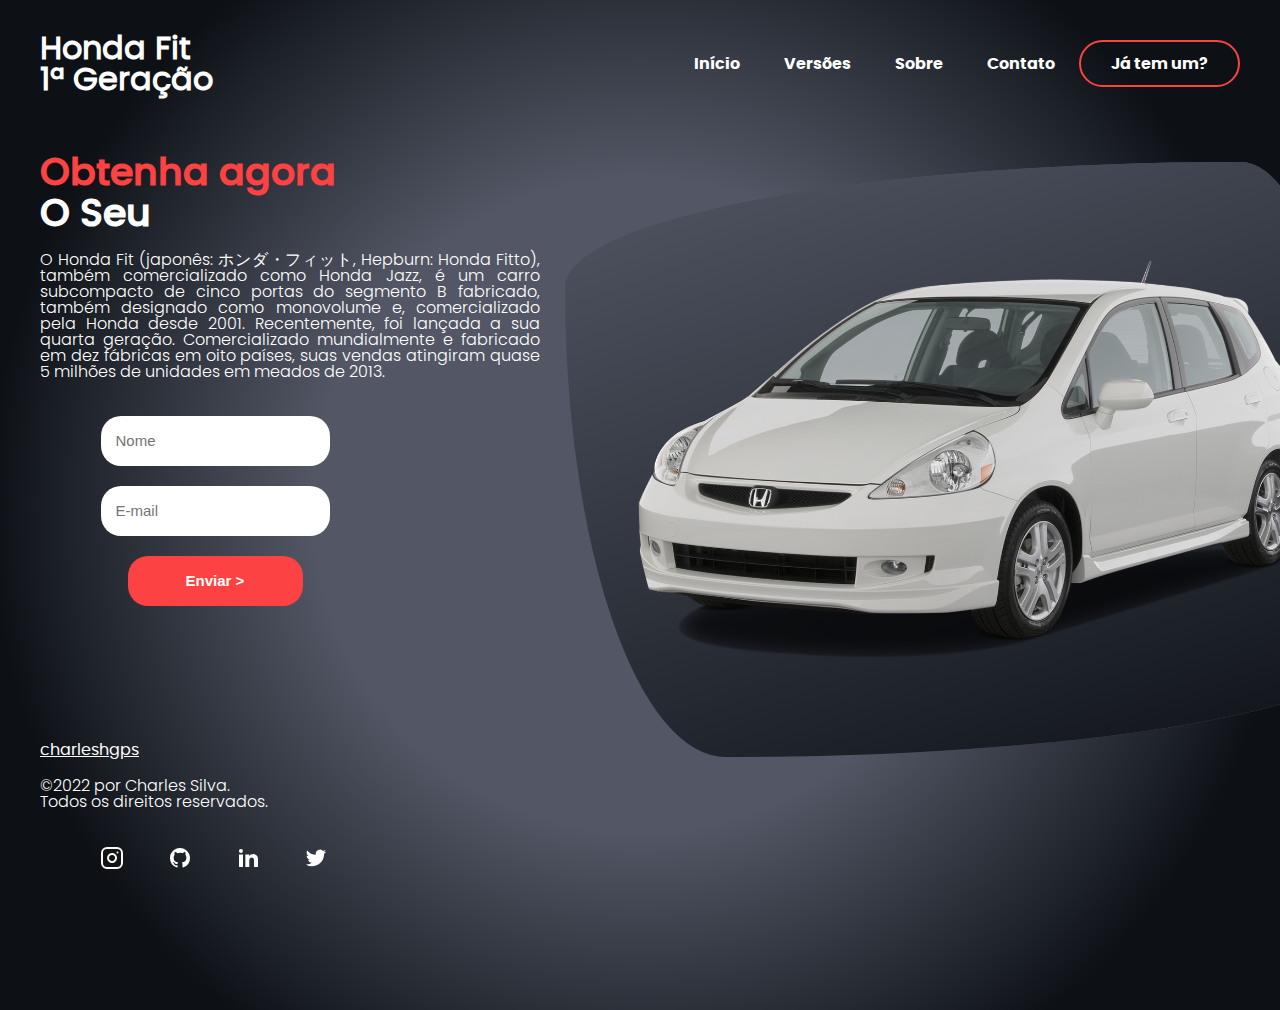
<file: index.html>
<!DOCTYPE html>
<html lang="en">

<head>
    <meta charset="UTF-8">
    <meta http-equiv="X-UA-Compatible" content="IE=edge">
    <meta name="viewport" content="width=device-width, initial-scale=1.0">
    <link rel="icon" href="./components/images/logo-honda-vermelho.png">
    <link rel="stylesheet" href="/styles/style.css">
    <link rel="stylesheet" href="/styles/fonts.css">
    <link rel="stylesheet" href="/styles/media.css">
    <title> Landing Page || Honda Fit</title>
</head>

<body>
    <header>
        <div id="title">
            <h1>Honda Fit</h1>
            <h1>1ª Geração</h1>
        </div>
        <ul>
            <a href="/index.html"><li>Início</li></a>
            <a href="/components/html/versoes.html"><li>Versões</li></a>
            <a href="/components/html/sobre.html"><li>Sobre</li></a>
            <a href="/components/html/contato.html"><li>Contato</li></a>
            <a href="https://www.olx.com.br/brasil?q=Honda%20Fit%201%C2%AA%20Gera%C3%A7%C3%A3o" target="_blank" id="buy"><li>Já tem um?</li></a>
        </ul>
    </header>
    <main>
        <aside>
            <h2><span> Obtenha agora </span></h2>
            <h2>O Seu</h2>
            <p align="justify">O Honda Fit (japonês: ホンダ・フィット, Hepburn: Honda Fitto), também comercializado como Honda Jazz, é um carro subcompacto de cinco portas do segmento B fabricado, também designado como monovolume e, comercializado pela Honda desde 2001. Recentemente, foi lançada a sua quarta geração. Comercializado mundialmente e fabricado em dez fábricas em oito países, suas vendas atingiram quase 5 milhões de unidades em meados de 2013.</p>
            <form>
                <input type="text" placeholder="Nome">
                <input type="email" placeholder="E-mail">
                <input type="submit" value="Enviar >">
            </form>
        </aside>
        <article>
            <img src="./components/images/honda-fit-branco-2007.png" alt="honda-fit-branco-2007">
        </article>
    </main>
</body>
<footer>
    <div class="wrapper">
      <div class="col-a">
        <a class="logo" href="#home"> charleshgps </a>

        <p>
          ©2022 por Charles Silva. <br />
          Todos os direitos reservados.
        </p>
      </div>

      <div class="col-b">
        <ul class="social-links">
          <li>
            <a href="https://www.instagram.com/charles_hgps/" title="Instagram" target="_blank"><svg width="24"
                height="24" viewBox="0 0 24 24" fill="none" xmlns="http://www.w3.org/2000/svg">
                <path
                  d="M17 1.99997H7C4.23858 1.99997 2 4.23855 2 6.99997V17C2 19.7614 4.23858 22 7 22H17C19.7614 22 22 19.7614 22 17V6.99997C22 4.23855 19.7614 1.99997 17 1.99997Z"
                  stroke="#FFFAF1" stroke-width="2" stroke-linecap="round" stroke-linejoin="round" />
                <path
                  d="M15.9997 11.3701C16.1231 12.2023 15.981 13.0523 15.5935 13.7991C15.206 14.5459 14.5929 15.1515 13.8413 15.5297C13.0898 15.908 12.2382 16.0397 11.4075 15.906C10.5768 15.7723 9.80947 15.3801 9.21455 14.7852C8.61962 14.1903 8.22744 13.4229 8.09377 12.5923C7.96011 11.7616 8.09177 10.91 8.47003 10.1584C8.84829 9.40691 9.45389 8.7938 10.2007 8.4063C10.9475 8.0188 11.7975 7.87665 12.6297 8.00006C13.4786 8.12594 14.2646 8.52152 14.8714 9.12836C15.4782 9.73521 15.8738 10.5211 15.9997 11.3701Z"
                  stroke="#FFFAF1" stroke-width="2" stroke-linecap="round" stroke-linejoin="round" />
                <path d="M17.5 6.49997H17.51" stroke="#FFFAF1" stroke-width="2" stroke-linecap="round"
                  stroke-linejoin="round" />
              </svg>
            </a>
          </li>
          <li>
            <a href="https://github.com/charleshgps" title="Github" target="_blank"><svg
                xmlns="http://www.w3.org/2000/svg" viewBox="0 0 24 24" width="24" height="24">
                <path fill="none" d="M0 0h24v24H0z" />
                <path
                  d="M12 2C6.475 2 2 6.475 2 12a9.994 9.994 0 0 0 6.838 9.488c.5.087.687-.213.687-.476 0-.237-.013-1.024-.013-1.862-2.512.463-3.162-.612-3.362-1.175-.113-.288-.6-1.175-1.025-1.413-.35-.187-.85-.65-.013-.662.788-.013 1.35.725 1.538 1.025.9 1.512 2.338 1.087 2.912.825.088-.65.35-1.087.638-1.337-2.225-.25-4.55-1.113-4.55-4.938 0-1.088.387-1.987 1.025-2.688-.1-.25-.45-1.275.1-2.65 0 0 .837-.262 2.75 1.026a9.28 9.28 0 0 1 2.5-.338c.85 0 1.7.112 2.5.337 1.912-1.3 2.75-1.024 2.75-1.024.55 1.375.2 2.4.1 2.65.637.7 1.025 1.587 1.025 2.687 0 3.838-2.337 4.688-4.562 4.938.362.312.675.912.675 1.85 0 1.337-.013 2.412-.013 2.75 0 .262.188.574.688.474A10.016 10.016 0 0 0 22 12c0-5.525-4.475-10-10-10z"
                  fill="rgba(255,255,255,1)" />
              </svg>
            </a>
          </li>
          <li>
            <a href="https://www.linkedin.com/in/charles-humberto-garcia-de-paula-silva-1693a4b6/" title="LinkedIn"
              target="_blank"><svg xmlns="http://www.w3.org/2000/svg" viewBox="0 0 24 24" width="24" height="24">
                <path fill="none" d="M0 0h24v24H0z" />
                <path
                  d="M6.94 5a2 2 0 1 1-4-.002 2 2 0 0 1 4 .002zM7 8.48H3V21h4V8.48zm6.32 0H9.34V21h3.94v-6.57c0-3.66 4.77-4 4.77 0V21H22v-7.93c0-6.17-7.06-5.94-8.72-2.91l.04-1.68z"
                  fill="rgba(255,255,255,1)" />
              </svg>
            </a>
          </li>
          <li>
            <a href="https://twitter.com/Charles65589416" title="Twitter" target="_blank"><svg
                xmlns="http://www.w3.org/2000/svg" viewBox="0 0 24 24" width="24" height="24">
                <path fill="none" d="M0 0h24v24H0z" />
                <path
                  d="M22.162 5.656a8.384 8.384 0 0 1-2.402.658A4.196 4.196 0 0 0 21.6 4c-.82.488-1.719.83-2.656 1.015a4.182 4.182 0 0 0-7.126 3.814 11.874 11.874 0 0 1-8.62-4.37 4.168 4.168 0 0 0-.566 2.103c0 1.45.738 2.731 1.86 3.481a4.168 4.168 0 0 1-1.894-.523v.052a4.185 4.185 0 0 0 3.355 4.101 4.21 4.21 0 0 1-1.89.072A4.185 4.185 0 0 0 7.97 16.65a8.394 8.394 0 0 1-6.191 1.732 11.83 11.83 0 0 0 6.41 1.88c7.693 0 11.9-6.373 11.9-11.9 0-.18-.005-.362-.013-.54a8.496 8.496 0 0 0 2.087-2.165z"
                  fill="rgba(255,255,255,1)" />
              </svg>
            </a>
          </li>
        </ul>
      </div>
    </div>
  </footer>

</html>
</file>
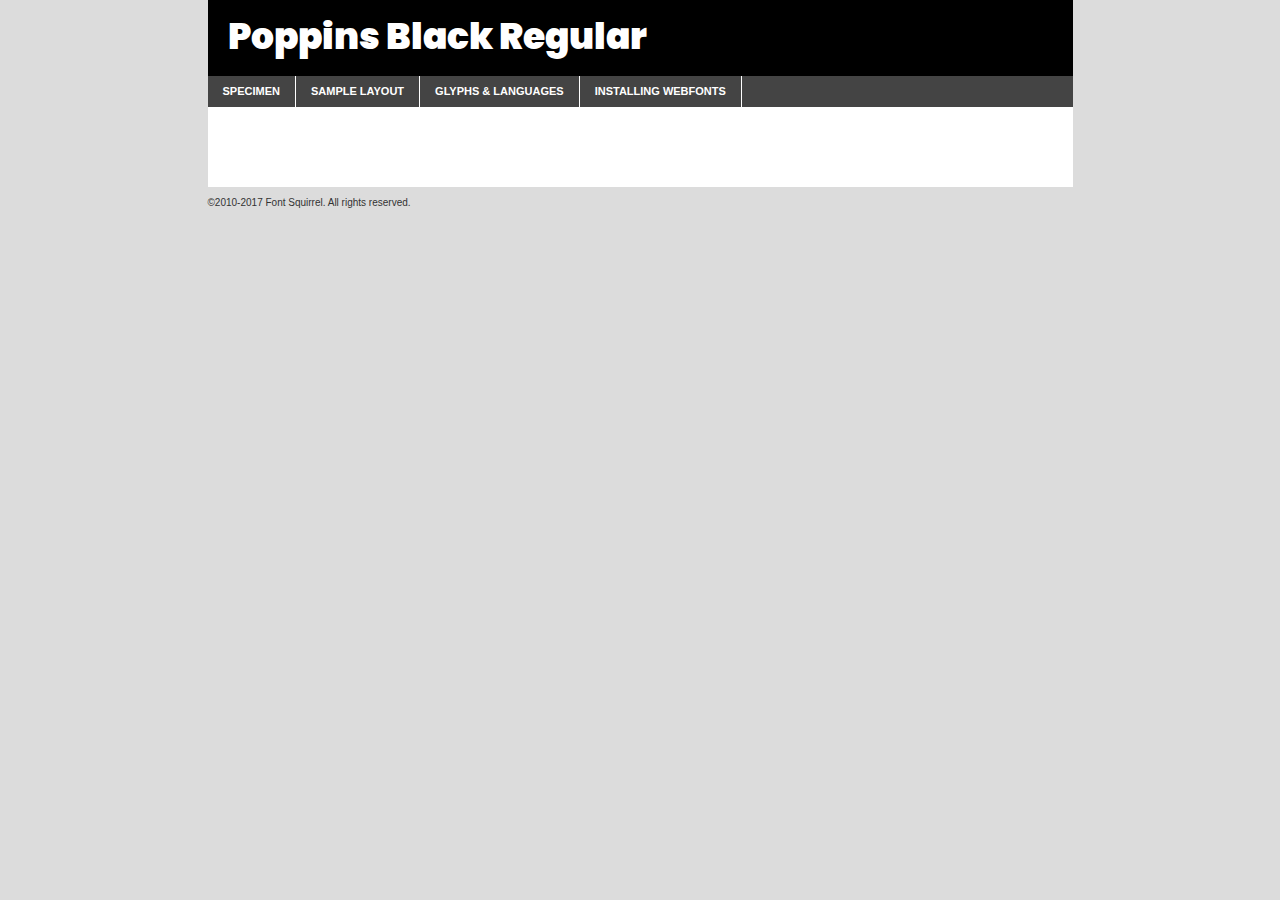
<file: components/fonts/poppins-black-demo.html>
<!DOCTYPE html PUBLIC "-//W3C//DTD XHTML 1.0 Transitional//EN"
	"http://www.w3.org/TR/xhtml1/DTD/xhtml1-transitional.dtd">

<html xmlns="http://www.w3.org/1999/xhtml" xml:lang="en" lang="en">
<head>
	<meta http-equiv="Content-Type" content="text/html; charset=utf-8" />
	<script src="http://ajax.googleapis.com/ajax/libs/jquery/1.7.2/jquery.min.js" type="text/javascript" charset="utf-8"></script>
	<script type="text/javascript">
	(function($){$.fn.easyTabs=function(option){var param=jQuery.extend({fadeSpeed:"fast",defaultContent:1,activeClass:'active'},option);$(this).each(function(){var thisId="#"+this.id;if(param.defaultContent==''){param.defaultContent=1;}
	if(typeof param.defaultContent=="number")
	{var defaultTab=$(thisId+" .tabs li:eq("+(param.defaultContent-1)+") a").attr('href').substr(1);}else{var defaultTab=param.defaultContent;}
	$(thisId+" .tabs li a").each(function(){var tabToHide=$(this).attr('href').substr(1);$("#"+tabToHide).addClass('easytabs-tab-content');});hideAll();changeContent(defaultTab);function hideAll(){$(thisId+" .easytabs-tab-content").hide();}
	function changeContent(tabId){hideAll();$(thisId+" .tabs li").removeClass(param.activeClass);$(thisId+" .tabs li a[href=#"+tabId+"]").closest('li').addClass(param.activeClass);if(param.fadeSpeed!="none")
	{$(thisId+" #"+tabId).fadeIn(param.fadeSpeed);}else{$(thisId+" #"+tabId).show();}}
	$(thisId+" .tabs li").click(function(){var tabId=$(this).find('a').attr('href').substr(1);changeContent(tabId);return false;});});}})(jQuery);
	</script>
	<link rel="stylesheet" href="specimen_files/specimen_stylesheet.css" type="text/css" charset="utf-8" />
	<link rel="stylesheet" href="stylesheet.css" type="text/css" charset="utf-8" />

	<style type="text/css">
					body{
				font-family: 'poppinsblack';
							}
		</style>

	<title>Poppins Black Regular Specimen</title>
	
	
	<script type="text/javascript" charset="utf-8">
		$(document).ready(function() {
			$('#container').easyTabs({defaultContent:1});
		});
	</script>
</head>

<body>
<div id="container">
	<div id="header">
		Poppins Black Regular	</div>
	<ul class="tabs">
		<li><a href="#specimen">Specimen</a></li>
		<li><a href="#layout">Sample Layout</a></li>
				<li><a href="#glyphs">Glyphs &amp; Languages</a></li>
		<li><a href="#installing">Installing Webfonts</a></li>
		
	</ul>
	
	<div id="main_content">

		
			<div id="specimen">
		
				<div class="section">
					<div class="grid12 firstcol">
						<div class="huge">AaBb</div>
					</div>
				</div>
		
				<div class="section">
					<div class="glyph_range">A&#x200B;B&#x200b;C&#x200b;D&#x200b;E&#x200b;F&#x200b;G&#x200b;H&#x200b;I&#x200b;J&#x200b;K&#x200b;L&#x200b;M&#x200b;N&#x200b;O&#x200b;P&#x200b;Q&#x200b;R&#x200b;S&#x200b;T&#x200b;U&#x200b;V&#x200b;W&#x200b;X&#x200b;Y&#x200b;Z&#x200b;a&#x200b;b&#x200b;c&#x200b;d&#x200b;e&#x200b;f&#x200b;g&#x200b;h&#x200b;i&#x200b;j&#x200b;k&#x200b;l&#x200b;m&#x200b;n&#x200b;o&#x200b;p&#x200b;q&#x200b;r&#x200b;s&#x200b;t&#x200b;u&#x200b;v&#x200b;w&#x200b;x&#x200b;y&#x200b;z&#x200b;1&#x200b;2&#x200b;3&#x200b;4&#x200b;5&#x200b;6&#x200b;7&#x200b;8&#x200b;9&#x200b;0&#x200b;&amp;&#x200b;.&#x200b;,&#x200b;?&#x200b;!&#x200b;&#64;&#x200b;(&#x200b;)&#x200b;#&#x200b;$&#x200b;%&#x200b;*&#x200b;+&#x200b;-&#x200b;=&#x200b;:&#x200b;;</div>
				</div>
				<div class="section">
					<div class="grid12 firstcol">
						<table class="sample_table">
							<tr><td>10</td><td class="size10">abcdefghijklmnopqrstuvwxyzABCDEFGHIJKLMNOPQRSTUVWXYZ0123456789abcdefghijklmnopqrstuvwxyzABCDEFGHIJKLMNOPQRSTUVWXYZ0123456789abcdefghijklmnopqrstuvwxyzABCDEFGHIJKLMNOPQRSTUVWXYZ</td></tr>
							<tr><td>11</td><td class="size11">abcdefghijklmnopqrstuvwxyzABCDEFGHIJKLMNOPQRSTUVWXYZ0123456789abcdefghijklmnopqrstuvwxyzABCDEFGHIJKLMNOPQRSTUVWXYZ0123456789abcdefghijklmnopqrstuvwxyzABCDEFGHIJKLMNOPQRSTUVWXYZ</td></tr>
							<tr><td>12</td><td class="size12">abcdefghijklmnopqrstuvwxyzABCDEFGHIJKLMNOPQRSTUVWXYZ0123456789abcdefghijklmnopqrstuvwxyzABCDEFGHIJKLMNOPQRSTUVWXYZ0123456789abcdefghijklmnopqrstuvwxyzABCDEFGHIJKLMNOPQRSTUVWXYZ</td></tr>
							<tr><td>13</td><td class="size13">abcdefghijklmnopqrstuvwxyzABCDEFGHIJKLMNOPQRSTUVWXYZ0123456789abcdefghijklmnopqrstuvwxyzABCDEFGHIJKLMNOPQRSTUVWXYZ0123456789abcdefghijklmnopqrstuvwxyzABCDEFGHIJKLMNOPQRSTUVWXYZ</td></tr>
							<tr><td>14</td><td class="size14">abcdefghijklmnopqrstuvwxyzABCDEFGHIJKLMNOPQRSTUVWXYZ0123456789abcdefghijklmnopqrstuvwxyzABCDEFGHIJKLMNOPQRSTUVWXYZ0123456789abcdefghijklmnopqrstuvwxyzABCDEFGHIJKLMNOPQRSTUVWXYZ</td></tr>
							<tr><td>16</td><td class="size16">abcdefghijklmnopqrstuvwxyzABCDEFGHIJKLMNOPQRSTUVWXYZ0123456789abcdefghijklmnopqrstuvwxyzABCDEFGHIJKLMNOPQRSTUVWXYZ</td></tr>
							<tr><td>18</td><td class="size18">abcdefghijklmnopqrstuvwxyzABCDEFGHIJKLMNOPQRSTUVWXYZ0123456789abcdefghijklmnopqrstuvwxyzABCDEFGHIJKLMNOPQRSTUVWXYZ</td></tr>
							<tr><td>20</td><td class="size20">abcdefghijklmnopqrstuvwxyzABCDEFGHIJKLMNOPQRSTUVWXYZ0123456789abcdefghijklmnopqrstuvwxyzABCDEFGHIJKLMNOPQRSTUVWXYZ</td></tr>
							<tr><td>24</td><td class="size24">abcdefghijklmnopqrstuvwxyzABCDEFGHIJKLMNOPQRSTUVWXYZ0123456789abcdefghijklmnopqrstuvwxyzABCDEFGHIJKLMNOPQRSTUVWXYZ</td></tr>
							<tr><td>30</td><td class="size30">abcdefghijklmnopqrstuvwxyzABCDEFGHIJKLMNOPQRSTUVWXYZ0123456789abcdefghijklmnopqrstuvwxyzABCDEFGHIJKLMNOPQRSTUVWXYZ</td></tr>
							<tr><td>36</td><td class="size36">abcdefghijklmnopqrstuvwxyzABCDEFGHIJKLMNOPQRSTUVWXYZ0123456789abcdefghijklmnopqrstuvwxyzABCDEFGHIJKLMNOPQRSTUVWXYZ</td></tr>
							<tr><td>48</td><td class="size48">abcdefghijklmnopqrstuvwxyzABCDEFGHIJKLMNOPQRSTUVWXYZ0123456789abcdefghijklmnopqrstuvwxyzABCDEFGHIJKLMNOPQRSTUVWXYZ</td></tr>
							<tr><td>60</td><td class="size60">abcdefghijklmnopqrstuvwxyzABCDEFGHIJKLMNOPQRSTUVWXYZ0123456789abcdefghijklmnopqrstuvwxyzABCDEFGHIJKLMNOPQRSTUVWXYZ</td></tr>
							<tr><td>72</td><td class="size72">abcdefghijklmnopqrstuvwxyzABCDEFGHIJKLMNOPQRSTUVWXYZ0123456789abcdefghijklmnopqrstuvwxyzABCDEFGHIJKLMNOPQRSTUVWXYZ</td></tr>
							<tr><td>90</td><td class="size90">abcdefghijklmnopqrstuvwxyzABCDEFGHIJKLMNOPQRSTUVWXYZ0123456789abcdefghijklmnopqrstuvwxyzABCDEFGHIJKLMNOPQRSTUVWXYZ</td></tr>
						</table>
				
					</div>
			
				</div>
		
		
		
								<div class="section" id="bodycomparison">


										<div id="xheight">
				<div class="fontbody">&#x25FC;&#x25FC;&#x25FC;&#x25FC;&#x25FC;&#x25FC;&#x25FC;&#x25FC;&#x25FC;&#x25FC;&#x25FC;&#x25FC;&#x25FC;&#x25FC;&#x25FC;&#x25FC;&#x25FC;&#x25FC;&#x25FC;&#x25FC;&#x25FC;&#x25FC;&#x25FC;&#x25FC;&#x25FC;&#x25FC;&#x25FC;&#x25FC;&#x25FC;&#x25FC;&#x25FC;&#x25FC;&#x25FC;&#x25FC;&#x25FC;&#x25FC;&#x25FC;&#x25FC;&#x25FC;&#x25FC;&#x25FC;&#x25FC;&#x25FC;&#x25FC;&#x25FC;&#x25FC;&#x25FC;&#x25FC;&#x25FC;&#x25FC;&#x25FC;&#x25FC;&#x25FC;&#x25FC;&#x25FC;&#x25FC;&#x25FC;&#x25FC;&#x25FC;&#x25FC;&#x25FC;&#x25FC;&#x25FC;&#x25FC;&#x25FC;&#x25FC;&#x25FC;&#x25FC;&#x25FC;&#x25FC;&#x25FC;&#x25FC;&#x25FC;&#x25FC;&#x25FC;&#x25FC;&#x25FC;&#x25FC;&#x25FC;&#x25FC;&#x25FC;&#x25FC;&#x25FC;&#x25FC;&#x25FC;&#x25FC;&#x25FC;&#x25FC;&#x25FC;&#x25FC;&#x25FC;&#x25FC;&#x25FC;&#x25FC;&#x25FC;&#x25FC;&#x25FC;&#x25FC;&#x25FC;body</div><div class="arialbody">body</div><div class="verdanabody">body</div><div class="georgiabody">body</div></div>
										<div class="fontbody" style="z-index:1">
											body<span>Poppins Black Regular</span>
										</div>
										<div class="arialbody" style="z-index:1">
											body<span>Arial</span>
										</div>
										<div class="verdanabody" style="z-index:1">
											body<span>Verdana</span>
										</div>
										<div class="georgiabody" style="z-index:1">
											body<span>Georgia</span>
										</div>



								</div>
		
		
				<div class="section psample psample_row1" id="">
					
					<div class="grid2 firstcol">
						<p class="size10"><span>10.</span>Aenean lacinia bibendum nulla sed consectetur. Fusce dapibus, tellus ac cursus commodo, tortor mauris condimentum nibh, ut fermentum massa justo sit amet risus. Nullam id dolor id nibh ultricies vehicula ut id elit. Cum sociis natoque penatibus et magnis dis parturient montes, nascetur ridiculus mus. Nulla vitae elit libero, a pharetra augue.</p>
			
					</div>
					<div class="grid3">
						<p class="size11"><span>11.</span>Aenean lacinia bibendum nulla sed consectetur. Fusce dapibus, tellus ac cursus commodo, tortor mauris condimentum nibh, ut fermentum massa justo sit amet risus. Nullam id dolor id nibh ultricies vehicula ut id elit. Cum sociis natoque penatibus et magnis dis parturient montes, nascetur ridiculus mus. Nulla vitae elit libero, a pharetra augue.</p>
			
					</div>
					<div class="grid3">
						<p class="size12"><span>12.</span>Aenean lacinia bibendum nulla sed consectetur. Fusce dapibus, tellus ac cursus commodo, tortor mauris condimentum nibh, ut fermentum massa justo sit amet risus. Nullam id dolor id nibh ultricies vehicula ut id elit. Cum sociis natoque penatibus et magnis dis parturient montes, nascetur ridiculus mus. Nulla vitae elit libero, a pharetra augue.</p>
			
					</div>
					<div class="grid4">
						<p class="size13"><span>13.</span>Aenean lacinia bibendum nulla sed consectetur. Fusce dapibus, tellus ac cursus commodo, tortor mauris condimentum nibh, ut fermentum massa justo sit amet risus. Nullam id dolor id nibh ultricies vehicula ut id elit. Cum sociis natoque penatibus et magnis dis parturient montes, nascetur ridiculus mus. Nulla vitae elit libero, a pharetra augue.</p>
			
					</div>
					<div class="white_blend"></div>
					
				</div>
				<div class="section psample psample_row2" id="">
					<div class="grid3 firstcol">
						<p class="size14"><span>14.</span>Aenean lacinia bibendum nulla sed consectetur. Fusce dapibus, tellus ac cursus commodo, tortor mauris condimentum nibh, ut fermentum massa justo sit amet risus. Nullam id dolor id nibh ultricies vehicula ut id elit. Cum sociis natoque penatibus et magnis dis parturient montes, nascetur ridiculus mus. Nulla vitae elit libero, a pharetra augue.</p>
			
					</div>
					<div class="grid4">
						<p class="size16"><span>16.</span>Aenean lacinia bibendum nulla sed consectetur. Fusce dapibus, tellus ac cursus commodo, tortor mauris condimentum nibh, ut fermentum massa justo sit amet risus. Nullam id dolor id nibh ultricies vehicula ut id elit. Cum sociis natoque penatibus et magnis dis parturient montes, nascetur ridiculus mus. Nulla vitae elit libero, a pharetra augue.</p>
			
					</div>
					<div class="grid5">
						<p class="size18"><span>18.</span>Aenean lacinia bibendum nulla sed consectetur. Fusce dapibus, tellus ac cursus commodo, tortor mauris condimentum nibh, ut fermentum massa justo sit amet risus. Nullam id dolor id nibh ultricies vehicula ut id elit. Cum sociis natoque penatibus et magnis dis parturient montes, nascetur ridiculus mus. Nulla vitae elit libero, a pharetra augue.</p>
			
					</div>

					<div class="white_blend"></div>

				</div>
				
				<div class="section psample psample_row3" id="">
					<div class="grid5 firstcol">
						<p class="size20"><span>20.</span>Aenean lacinia bibendum nulla sed consectetur. Fusce dapibus, tellus ac cursus commodo, tortor mauris condimentum nibh, ut fermentum massa justo sit amet risus. Nullam id dolor id nibh ultricies vehicula ut id elit. Cum sociis natoque penatibus et magnis dis parturient montes, nascetur ridiculus mus. Nulla vitae elit libero, a pharetra augue.</p>
					</div>
					<div class="grid7">
						<p class="size24"><span>24.</span>Aenean lacinia bibendum nulla sed consectetur. Fusce dapibus, tellus ac cursus commodo, tortor mauris condimentum nibh, ut fermentum massa justo sit amet risus. Nullam id dolor id nibh ultricies vehicula ut id elit. Cum sociis natoque penatibus et magnis dis parturient montes, nascetur ridiculus mus. Nulla vitae elit libero, a pharetra augue.</p>
					</div>
					
					<div class="white_blend"></div>
					
				</div>
				
				<div class="section psample psample_row4" id="">
					<div class="grid12 firstcol">
						<p class="size30"><span>30.</span>Aenean lacinia bibendum nulla sed consectetur. Fusce dapibus, tellus ac cursus commodo, tortor mauris condimentum nibh, ut fermentum massa justo sit amet risus. Nullam id dolor id nibh ultricies vehicula ut id elit. Cum sociis natoque penatibus et magnis dis parturient montes, nascetur ridiculus mus. Nulla vitae elit libero, a pharetra augue.</p>
					</div>
					<div class="white_blend"></div>
					
				</div>
				
				
				
				<div class="section psample psample_row1 fullreverse">
					<div class="grid2 firstcol">
						<p class="size10"><span>10.</span>Aenean lacinia bibendum nulla sed consectetur. Fusce dapibus, tellus ac cursus commodo, tortor mauris condimentum nibh, ut fermentum massa justo sit amet risus. Nullam id dolor id nibh ultricies vehicula ut id elit. Cum sociis natoque penatibus et magnis dis parturient montes, nascetur ridiculus mus. Nulla vitae elit libero, a pharetra augue.</p>
			
					</div>
					<div class="grid3">
						<p class="size11"><span>11.</span>Aenean lacinia bibendum nulla sed consectetur. Fusce dapibus, tellus ac cursus commodo, tortor mauris condimentum nibh, ut fermentum massa justo sit amet risus. Nullam id dolor id nibh ultricies vehicula ut id elit. Cum sociis natoque penatibus et magnis dis parturient montes, nascetur ridiculus mus. Nulla vitae elit libero, a pharetra augue.</p>
			
					</div>
					<div class="grid3">
						<p class="size12"><span>12.</span>Aenean lacinia bibendum nulla sed consectetur. Fusce dapibus, tellus ac cursus commodo, tortor mauris condimentum nibh, ut fermentum massa justo sit amet risus. Nullam id dolor id nibh ultricies vehicula ut id elit. Cum sociis natoque penatibus et magnis dis parturient montes, nascetur ridiculus mus. Nulla vitae elit libero, a pharetra augue.</p>
			
					</div>
					<div class="grid4">
						<p class="size13"><span>13.</span>Aenean lacinia bibendum nulla sed consectetur. Fusce dapibus, tellus ac cursus commodo, tortor mauris condimentum nibh, ut fermentum massa justo sit amet risus. Nullam id dolor id nibh ultricies vehicula ut id elit. Cum sociis natoque penatibus et magnis dis parturient montes, nascetur ridiculus mus. Nulla vitae elit libero, a pharetra augue.</p>
			
					</div>
					<div class="black_blend"></div>
					
				</div>
				
				<div class="section psample psample_row2 fullreverse">
					<div class="grid3 firstcol">
						<p class="size14"><span>14.</span>Aenean lacinia bibendum nulla sed consectetur. Fusce dapibus, tellus ac cursus commodo, tortor mauris condimentum nibh, ut fermentum massa justo sit amet risus. Nullam id dolor id nibh ultricies vehicula ut id elit. Cum sociis natoque penatibus et magnis dis parturient montes, nascetur ridiculus mus. Nulla vitae elit libero, a pharetra augue.</p>
			
					</div>
					<div class="grid4">
						<p class="size16"><span>16.</span>Aenean lacinia bibendum nulla sed consectetur. Fusce dapibus, tellus ac cursus commodo, tortor mauris condimentum nibh, ut fermentum massa justo sit amet risus. Nullam id dolor id nibh ultricies vehicula ut id elit. Cum sociis natoque penatibus et magnis dis parturient montes, nascetur ridiculus mus. Nulla vitae elit libero, a pharetra augue.</p>
			
					</div>
					<div class="grid5">
						<p class="size18"><span>18.</span>Aenean lacinia bibendum nulla sed consectetur. Fusce dapibus, tellus ac cursus commodo, tortor mauris condimentum nibh, ut fermentum massa justo sit amet risus. Nullam id dolor id nibh ultricies vehicula ut id elit. Cum sociis natoque penatibus et magnis dis parturient montes, nascetur ridiculus mus. Nulla vitae elit libero, a pharetra augue.</p>
			
					</div>
					<div class="black_blend"></div>

				</div>
				
				<div class="section psample fullreverse psample_row3" id="">
					<div class="grid5 firstcol">
						<p class="size20"><span>20.</span>Aenean lacinia bibendum nulla sed consectetur. Fusce dapibus, tellus ac cursus commodo, tortor mauris condimentum nibh, ut fermentum massa justo sit amet risus. Nullam id dolor id nibh ultricies vehicula ut id elit. Cum sociis natoque penatibus et magnis dis parturient montes, nascetur ridiculus mus. Nulla vitae elit libero, a pharetra augue.</p>
					</div>
					<div class="grid7">
						<p class="size24"><span>24.</span>Aenean lacinia bibendum nulla sed consectetur. Fusce dapibus, tellus ac cursus commodo, tortor mauris condimentum nibh, ut fermentum massa justo sit amet risus. Nullam id dolor id nibh ultricies vehicula ut id elit. Cum sociis natoque penatibus et magnis dis parturient montes, nascetur ridiculus mus. Nulla vitae elit libero, a pharetra augue.</p>
					</div>
					
					<div class="black_blend"></div>
					
				</div>
				
				<div class="section psample fullreverse psample_row4" id="" style="border-bottom: 20px #000 solid;">
					<div class="grid12 firstcol">
						<p class="size30"><span>30.</span>Aenean lacinia bibendum nulla sed consectetur. Fusce dapibus, tellus ac cursus commodo, tortor mauris condimentum nibh, ut fermentum massa justo sit amet risus. Nullam id dolor id nibh ultricies vehicula ut id elit. Cum sociis natoque penatibus et magnis dis parturient montes, nascetur ridiculus mus. Nulla vitae elit libero, a pharetra augue.</p>
					</div>
					<div class="black_blend"></div>
					
				</div>
				
				
				
				
			</div>
			
			<div id="layout">
				
				<div class="section">
					
					<div class="grid12 firstcol">
						<h1>Lorem Ipsum Dolor</h1>
						<h2>Etiam porta sem malesuada magna mollis euismod</h2>
						
						<p class="byline">By <a href="#link">Aenean Lacinia</a></p>
					</div>
				</div>
				<div class="section">
					<div class="grid8 firstcol">
						<p class="large">Donec sed odio dui. Morbi leo risus, porta ac consectetur ac, vestibulum at eros. Fusce dapibus, tellus ac cursus commodo, tortor mauris condimentum nibh, ut fermentum massa justo sit amet risus. </p>

						
						<h3>Pellentesque ornare sem</h3>

						<p>Maecenas sed diam eget risus varius blandit sit amet non magna. Maecenas faucibus mollis interdum. Donec ullamcorper nulla non metus auctor fringilla. Nullam id dolor id nibh ultricies vehicula ut id elit. Nullam id dolor id nibh ultricies vehicula ut id elit. </p>

						<p>Aenean eu leo quam. Pellentesque ornare sem lacinia quam venenatis vestibulum. Lorem ipsum dolor sit amet, consectetur adipiscing elit. Cum sociis natoque penatibus et magnis dis parturient montes, nascetur ridiculus mus. </p>

						<p>Nulla vitae elit libero, a pharetra augue. Praesent commodo cursus magna, vel scelerisque nisl consectetur et. Aenean lacinia bibendum nulla sed consectetur. </p>

						<p>Nullam quis risus eget urna mollis ornare vel eu leo. Nullam quis risus eget urna mollis ornare vel eu leo. Maecenas sed diam eget risus varius blandit sit amet non magna. Donec ullamcorper nulla non metus auctor fringilla. </p>

						<h3>Cras mattis consectetur</h3>

						<p>Aenean eu leo quam. Pellentesque ornare sem lacinia quam venenatis vestibulum. Aenean lacinia bibendum nulla sed consectetur. Integer posuere erat a ante venenatis dapibus posuere velit aliquet. Cras mattis consectetur purus sit amet fermentum. </p>

						<p>Nullam id dolor id nibh ultricies vehicula ut id elit. Nullam quis risus eget urna mollis ornare vel eu leo. Cras mattis consectetur purus sit amet fermentum.</p>
					</div>
					
					<div class="grid4 sidebar">
						
						<div class="box reverse">
							<p class="last">Nullam quis risus eget urna mollis ornare vel eu leo. Donec ullamcorper nulla non metus auctor fringilla. Cras mattis consectetur purus sit amet fermentum. Sed posuere consectetur est at lobortis. Lorem ipsum dolor sit amet, consectetur adipiscing elit. </p>
						</div>
						
						<p class="caption">Maecenas sed diam eget risus varius.</p>

						<p>Vestibulum id ligula porta felis euismod semper. Integer posuere erat a ante venenatis dapibus posuere velit aliquet. Vestibulum id ligula porta felis euismod semper. Sed posuere consectetur est at lobortis. Maecenas sed diam eget risus varius blandit sit amet non magna. Fusce dapibus, tellus ac cursus commodo, tortor mauris condimentum nibh, ut fermentum massa justo sit amet risus. </p>

					

						<p>Duis mollis, est non commodo luctus, nisi erat porttitor ligula, eget lacinia odio sem nec elit. Aenean lacinia bibendum nulla sed consectetur. Vivamus sagittis lacus vel augue laoreet rutrum faucibus dolor auctor. Aenean lacinia bibendum nulla sed consectetur. Nullam quis risus eget urna mollis ornare vel eu leo. </p>

						<p>Praesent commodo cursus magna, vel scelerisque nisl consectetur et. Donec ullamcorper nulla non metus auctor fringilla. Maecenas faucibus mollis interdum. Fusce dapibus, tellus ac cursus commodo, tortor mauris condimentum nibh, ut fermentum massa justo sit amet risus. </p>

					</div>
				</div>
				
			</div>


			



		<div id="glyphs">
			<div class="section">
				<div class="grid12 firstcol">
			
				<h1>Language Support</h1>
				<p>The subset of Poppins Black Regular in this kit supports the following languages:<br />
			
					Albanian, Basque, Breton, Chamorro, Danish, Dutch, English, Faroese, Finnish, French, Frisian, Galician, German, Icelandic, Italian, Malagasy, Norwegian, Portuguese, Spanish, Alsatian, Aragonese, Arapaho, Arrernte, Asturian, Aymara, Bislama, Cebuano, Corsican, Fijian, French_creole, Genoese, Gilbertese, Greenlandic, Haitian_creole, Hiligaynon, Hmong, Hopi, Ibanag, Iloko_ilokano, Indonesian, Interglossa_glosa, Interlingua, Irish_gaelic, Jerriais, Lojban, Lombard, Luxembourgeois, Manx, Mohawk, Norfolk_pitcairnese, Occitan, Oromo, Pangasinan, Papiamento, Piedmontese, Potawatomi, Rhaeto-romance, Romansh, Rotokas, Sami_lule, Samoan, Sardinian, Scots_gaelic, Seychelles_creole, Shona, Sicilian, Somali, Southern_ndebele, Swahili, Swati_swazi, Tagalog_filipino_pilipino, Tetum, Tok_pisin, Uyghur_latinized, Volapuk, Walloon, Warlpiri, Xhosa, Yapese, Zulu, Latinbasic, Ubasic, Demo				</p>
				<h1>Glyph Chart</h1>
				<p>The subset of Poppins Black Regular in this kit includes all the glyphs listed below. Unicode entities are included above each glyph to help you insert individual characters into your layout.</p>
				<div id="glyph_chart">
			
																														 <div><p>&amp;#13;</p>&#13;</div>
																				 <div><p>&amp;#32;</p>&#32;</div>
																				 <div><p>&amp;#33;</p>&#33;</div>
																				 <div><p>&amp;#34;</p>&#34;</div>
																				 <div><p>&amp;#35;</p>&#35;</div>
																				 <div><p>&amp;#36;</p>&#36;</div>
																				 <div><p>&amp;#37;</p>&#37;</div>
																				 <div><p>&amp;#38;</p>&#38;</div>
																				 <div><p>&amp;#39;</p>&#39;</div>
																				 <div><p>&amp;#40;</p>&#40;</div>
																				 <div><p>&amp;#41;</p>&#41;</div>
																				 <div><p>&amp;#42;</p>&#42;</div>
																				 <div><p>&amp;#43;</p>&#43;</div>
																				 <div><p>&amp;#44;</p>&#44;</div>
																				 <div><p>&amp;#45;</p>&#45;</div>
																				 <div><p>&amp;#46;</p>&#46;</div>
																				 <div><p>&amp;#47;</p>&#47;</div>
																				 <div><p>&amp;#48;</p>&#48;</div>
																				 <div><p>&amp;#49;</p>&#49;</div>
																				 <div><p>&amp;#50;</p>&#50;</div>
																				 <div><p>&amp;#51;</p>&#51;</div>
																				 <div><p>&amp;#52;</p>&#52;</div>
																				 <div><p>&amp;#53;</p>&#53;</div>
																				 <div><p>&amp;#54;</p>&#54;</div>
																				 <div><p>&amp;#55;</p>&#55;</div>
																				 <div><p>&amp;#56;</p>&#56;</div>
																				 <div><p>&amp;#57;</p>&#57;</div>
																				 <div><p>&amp;#58;</p>&#58;</div>
																				 <div><p>&amp;#59;</p>&#59;</div>
																				 <div><p>&amp;#60;</p>&#60;</div>
																				 <div><p>&amp;#61;</p>&#61;</div>
																				 <div><p>&amp;#62;</p>&#62;</div>
																				 <div><p>&amp;#63;</p>&#63;</div>
																				 <div><p>&amp;#64;</p>&#64;</div>
																				 <div><p>&amp;#65;</p>&#65;</div>
																				 <div><p>&amp;#66;</p>&#66;</div>
																				 <div><p>&amp;#67;</p>&#67;</div>
																				 <div><p>&amp;#68;</p>&#68;</div>
																				 <div><p>&amp;#69;</p>&#69;</div>
																				 <div><p>&amp;#70;</p>&#70;</div>
																				 <div><p>&amp;#71;</p>&#71;</div>
																				 <div><p>&amp;#72;</p>&#72;</div>
																				 <div><p>&amp;#73;</p>&#73;</div>
																				 <div><p>&amp;#74;</p>&#74;</div>
																				 <div><p>&amp;#75;</p>&#75;</div>
																				 <div><p>&amp;#76;</p>&#76;</div>
																				 <div><p>&amp;#77;</p>&#77;</div>
																				 <div><p>&amp;#78;</p>&#78;</div>
																				 <div><p>&amp;#79;</p>&#79;</div>
																				 <div><p>&amp;#80;</p>&#80;</div>
																				 <div><p>&amp;#81;</p>&#81;</div>
																				 <div><p>&amp;#82;</p>&#82;</div>
																				 <div><p>&amp;#83;</p>&#83;</div>
																				 <div><p>&amp;#84;</p>&#84;</div>
																				 <div><p>&amp;#85;</p>&#85;</div>
																				 <div><p>&amp;#86;</p>&#86;</div>
																				 <div><p>&amp;#87;</p>&#87;</div>
																				 <div><p>&amp;#88;</p>&#88;</div>
																				 <div><p>&amp;#89;</p>&#89;</div>
																				 <div><p>&amp;#90;</p>&#90;</div>
																				 <div><p>&amp;#91;</p>&#91;</div>
																				 <div><p>&amp;#92;</p>&#92;</div>
																				 <div><p>&amp;#93;</p>&#93;</div>
																				 <div><p>&amp;#94;</p>&#94;</div>
																				 <div><p>&amp;#95;</p>&#95;</div>
																				 <div><p>&amp;#96;</p>&#96;</div>
																				 <div><p>&amp;#97;</p>&#97;</div>
																				 <div><p>&amp;#98;</p>&#98;</div>
																				 <div><p>&amp;#99;</p>&#99;</div>
																				 <div><p>&amp;#100;</p>&#100;</div>
																				 <div><p>&amp;#101;</p>&#101;</div>
																				 <div><p>&amp;#102;</p>&#102;</div>
																				 <div><p>&amp;#103;</p>&#103;</div>
																				 <div><p>&amp;#104;</p>&#104;</div>
																				 <div><p>&amp;#105;</p>&#105;</div>
																				 <div><p>&amp;#106;</p>&#106;</div>
																				 <div><p>&amp;#107;</p>&#107;</div>
																				 <div><p>&amp;#108;</p>&#108;</div>
																				 <div><p>&amp;#109;</p>&#109;</div>
																				 <div><p>&amp;#110;</p>&#110;</div>
																				 <div><p>&amp;#111;</p>&#111;</div>
																				 <div><p>&amp;#112;</p>&#112;</div>
																				 <div><p>&amp;#113;</p>&#113;</div>
																				 <div><p>&amp;#114;</p>&#114;</div>
																				 <div><p>&amp;#115;</p>&#115;</div>
																				 <div><p>&amp;#116;</p>&#116;</div>
																				 <div><p>&amp;#117;</p>&#117;</div>
																				 <div><p>&amp;#118;</p>&#118;</div>
																				 <div><p>&amp;#119;</p>&#119;</div>
																				 <div><p>&amp;#120;</p>&#120;</div>
																				 <div><p>&amp;#121;</p>&#121;</div>
																				 <div><p>&amp;#122;</p>&#122;</div>
																				 <div><p>&amp;#123;</p>&#123;</div>
																				 <div><p>&amp;#124;</p>&#124;</div>
																				 <div><p>&amp;#125;</p>&#125;</div>
																				 <div><p>&amp;#126;</p>&#126;</div>
																				 <div><p>&amp;#160;</p>&#160;</div>
																				 <div><p>&amp;#161;</p>&#161;</div>
																				 <div><p>&amp;#162;</p>&#162;</div>
																				 <div><p>&amp;#163;</p>&#163;</div>
																				 <div><p>&amp;#164;</p>&#164;</div>
																				 <div><p>&amp;#165;</p>&#165;</div>
																				 <div><p>&amp;#166;</p>&#166;</div>
																				 <div><p>&amp;#167;</p>&#167;</div>
																				 <div><p>&amp;#168;</p>&#168;</div>
																				 <div><p>&amp;#169;</p>&#169;</div>
																				 <div><p>&amp;#170;</p>&#170;</div>
																				 <div><p>&amp;#171;</p>&#171;</div>
																				 <div><p>&amp;#172;</p>&#172;</div>
																				 <div><p>&amp;#173;</p>&#173;</div>
																				 <div><p>&amp;#174;</p>&#174;</div>
																				 <div><p>&amp;#175;</p>&#175;</div>
																				 <div><p>&amp;#176;</p>&#176;</div>
																				 <div><p>&amp;#177;</p>&#177;</div>
																				 <div><p>&amp;#178;</p>&#178;</div>
																				 <div><p>&amp;#179;</p>&#179;</div>
																				 <div><p>&amp;#180;</p>&#180;</div>
																				 <div><p>&amp;#181;</p>&#181;</div>
																				 <div><p>&amp;#182;</p>&#182;</div>
																				 <div><p>&amp;#183;</p>&#183;</div>
																				 <div><p>&amp;#184;</p>&#184;</div>
																				 <div><p>&amp;#185;</p>&#185;</div>
																				 <div><p>&amp;#186;</p>&#186;</div>
																				 <div><p>&amp;#187;</p>&#187;</div>
																				 <div><p>&amp;#188;</p>&#188;</div>
																				 <div><p>&amp;#189;</p>&#189;</div>
																				 <div><p>&amp;#190;</p>&#190;</div>
																				 <div><p>&amp;#191;</p>&#191;</div>
																				 <div><p>&amp;#192;</p>&#192;</div>
																				 <div><p>&amp;#193;</p>&#193;</div>
																				 <div><p>&amp;#194;</p>&#194;</div>
																				 <div><p>&amp;#195;</p>&#195;</div>
																				 <div><p>&amp;#196;</p>&#196;</div>
																				 <div><p>&amp;#197;</p>&#197;</div>
																				 <div><p>&amp;#198;</p>&#198;</div>
																				 <div><p>&amp;#199;</p>&#199;</div>
																				 <div><p>&amp;#200;</p>&#200;</div>
																				 <div><p>&amp;#201;</p>&#201;</div>
																				 <div><p>&amp;#202;</p>&#202;</div>
																				 <div><p>&amp;#203;</p>&#203;</div>
																				 <div><p>&amp;#204;</p>&#204;</div>
																				 <div><p>&amp;#205;</p>&#205;</div>
																				 <div><p>&amp;#206;</p>&#206;</div>
																				 <div><p>&amp;#207;</p>&#207;</div>
																				 <div><p>&amp;#208;</p>&#208;</div>
																				 <div><p>&amp;#209;</p>&#209;</div>
																				 <div><p>&amp;#210;</p>&#210;</div>
																				 <div><p>&amp;#211;</p>&#211;</div>
																				 <div><p>&amp;#212;</p>&#212;</div>
																				 <div><p>&amp;#213;</p>&#213;</div>
																				 <div><p>&amp;#214;</p>&#214;</div>
																				 <div><p>&amp;#215;</p>&#215;</div>
																				 <div><p>&amp;#216;</p>&#216;</div>
																				 <div><p>&amp;#217;</p>&#217;</div>
																				 <div><p>&amp;#218;</p>&#218;</div>
																				 <div><p>&amp;#219;</p>&#219;</div>
																				 <div><p>&amp;#220;</p>&#220;</div>
																				 <div><p>&amp;#221;</p>&#221;</div>
																				 <div><p>&amp;#222;</p>&#222;</div>
																				 <div><p>&amp;#223;</p>&#223;</div>
																				 <div><p>&amp;#224;</p>&#224;</div>
																				 <div><p>&amp;#225;</p>&#225;</div>
																				 <div><p>&amp;#226;</p>&#226;</div>
																				 <div><p>&amp;#227;</p>&#227;</div>
																				 <div><p>&amp;#228;</p>&#228;</div>
																				 <div><p>&amp;#229;</p>&#229;</div>
																				 <div><p>&amp;#230;</p>&#230;</div>
																				 <div><p>&amp;#231;</p>&#231;</div>
																				 <div><p>&amp;#232;</p>&#232;</div>
																				 <div><p>&amp;#233;</p>&#233;</div>
																				 <div><p>&amp;#234;</p>&#234;</div>
																				 <div><p>&amp;#235;</p>&#235;</div>
																				 <div><p>&amp;#236;</p>&#236;</div>
																				 <div><p>&amp;#237;</p>&#237;</div>
																				 <div><p>&amp;#238;</p>&#238;</div>
																				 <div><p>&amp;#239;</p>&#239;</div>
																				 <div><p>&amp;#240;</p>&#240;</div>
																				 <div><p>&amp;#241;</p>&#241;</div>
																				 <div><p>&amp;#242;</p>&#242;</div>
																				 <div><p>&amp;#243;</p>&#243;</div>
																				 <div><p>&amp;#244;</p>&#244;</div>
																				 <div><p>&amp;#245;</p>&#245;</div>
																				 <div><p>&amp;#246;</p>&#246;</div>
																				 <div><p>&amp;#247;</p>&#247;</div>
																				 <div><p>&amp;#248;</p>&#248;</div>
																				 <div><p>&amp;#249;</p>&#249;</div>
																				 <div><p>&amp;#250;</p>&#250;</div>
																				 <div><p>&amp;#251;</p>&#251;</div>
																				 <div><p>&amp;#252;</p>&#252;</div>
																				 <div><p>&amp;#253;</p>&#253;</div>
																				 <div><p>&amp;#254;</p>&#254;</div>
																				 <div><p>&amp;#255;</p>&#255;</div>
																				 <div><p>&amp;#338;</p>&#338;</div>
																				 <div><p>&amp;#339;</p>&#339;</div>
																				 <div><p>&amp;#376;</p>&#376;</div>
																				 <div><p>&amp;#710;</p>&#710;</div>
																				 <div><p>&amp;#732;</p>&#732;</div>
																				 <div><p>&amp;#8192;</p>&#8192;</div>
																				 <div><p>&amp;#8193;</p>&#8193;</div>
																				 <div><p>&amp;#8194;</p>&#8194;</div>
																				 <div><p>&amp;#8195;</p>&#8195;</div>
																				 <div><p>&amp;#8196;</p>&#8196;</div>
																				 <div><p>&amp;#8197;</p>&#8197;</div>
																				 <div><p>&amp;#8198;</p>&#8198;</div>
																				 <div><p>&amp;#8199;</p>&#8199;</div>
																				 <div><p>&amp;#8200;</p>&#8200;</div>
																				 <div><p>&amp;#8201;</p>&#8201;</div>
																				 <div><p>&amp;#8202;</p>&#8202;</div>
																				 <div><p>&amp;#8208;</p>&#8208;</div>
																				 <div><p>&amp;#8209;</p>&#8209;</div>
																				 <div><p>&amp;#8210;</p>&#8210;</div>
																				 <div><p>&amp;#8211;</p>&#8211;</div>
																				 <div><p>&amp;#8212;</p>&#8212;</div>
																				 <div><p>&amp;#8216;</p>&#8216;</div>
																				 <div><p>&amp;#8217;</p>&#8217;</div>
																				 <div><p>&amp;#8218;</p>&#8218;</div>
																				 <div><p>&amp;#8220;</p>&#8220;</div>
																				 <div><p>&amp;#8221;</p>&#8221;</div>
																				 <div><p>&amp;#8222;</p>&#8222;</div>
																				 <div><p>&amp;#8226;</p>&#8226;</div>
																				 <div><p>&amp;#8230;</p>&#8230;</div>
																				 <div><p>&amp;#8239;</p>&#8239;</div>
																				 <div><p>&amp;#8249;</p>&#8249;</div>
																				 <div><p>&amp;#8250;</p>&#8250;</div>
																				 <div><p>&amp;#8287;</p>&#8287;</div>
																				 <div><p>&amp;#8364;</p>&#8364;</div>
																				 <div><p>&amp;#8482;</p>&#8482;</div>
																				 <div><p>&amp;#9724;</p>&#9724;</div>
																				 <div><p>&amp;#64257;</p>&#64257;</div>
																				 <div><p>&amp;#64258;</p>&#64258;</div>
																																																</div>	
				</div>
		
		
			</div>
		</div>
		
		
		<div id="specs">
			
		</div>
	
		<div id="installing">
			<div class="section">
				<div class="grid7 firstcol">
					<h1>Installing Webfonts</h1>
					
					<p>Webfonts are supported by all major browser platforms but not all in the same way. There are currently four different font formats that must be included in order to target all browsers. This includes TTF, WOFF, EOT and SVG.</p>
					
					<h2>1. Upload your webfonts</h2>
					<p>You must upload your webfont kit to your website. They should be in or near the same directory as your CSS files.</p>
					
					<h2>2. Include the webfont stylesheet</h2>
					<p>A special CSS @font-face declaration helps the various browsers select the appropriate font it needs without causing you a bunch of headaches. Learn more about this syntax by reading the <a href="https://www.fontspring.com/blog/further-hardening-of-the-bulletproof-syntax">Fontspring blog post</a> about it. The code for it is as follows:</p>


<code>
@font-face{ 
	font-family: 'MyWebFont';
	src: url('WebFont.eot');
	src: url('WebFont.eot?#iefix') format('embedded-opentype'),
	     url('WebFont.woff') format('woff'),
	     url('WebFont.ttf') format('truetype'),
	     url('WebFont.svg#webfont') format('svg');
}
</code>

	<p>We've already gone ahead and generated the code for you. All you have to do is link to the stylesheet in your HTML, like this:</p>
	<code>&lt;link rel=&quot;stylesheet&quot; href=&quot;stylesheet.css&quot; type=&quot;text/css&quot; charset=&quot;utf-8&quot; /&gt;</code>

					<h2>3. Modify your own stylesheet</h2>
					<p>To take advantage of your new fonts, you must tell your stylesheet to use them. Look at the original @font-face declaration above and find the property called "font-family." The name linked there will be what you use to reference the font. Prepend that webfont name to the font stack in the "font-family" property, inside the selector you want to change. For example:</p>
<code>p { font-family: 'WebFont', Arial, sans-serif; }</code>

<h2>4. Test</h2>
<p>Getting webfonts to work cross-browser <em>can</em> be tricky. Use the information in the sidebar to help you if you find that fonts aren't loading in a particular browser.</p>
				</div>
				
				<div class="grid5 sidebar">
					<div class="box">
						<h2>Troubleshooting<br />Font-Face Problems</h2>
						<p>Having trouble getting your webfonts to load in your new website? Here are some tips to sort out what might be the problem.</p>

						<h3>Fonts not showing in any browser</h3>

						<p>This sounds like you need to work on the plumbing. You either did not upload the fonts to the correct directory, or you did not link the fonts properly in the CSS. If you've confirmed that all this is correct and you still have a problem, take a look at your .htaccess file and see if requests are getting intercepted.</p>

						<h3>Fonts not loading in iPhone or iPad</h3>

						<p>The most common problem here is that you are serving the fonts from an IIS server. IIS refuses to serve files that have unknown MIME types. If that is the case, you must set the MIME type for SVG to "image/svg+xml" in the server settings. Follow these instructions from Microsoft if you need help.</p>

						<h3>Fonts not loading in Firefox</h3>

						<p>The primary reason for this failure? You are still using a version Firefox older than 3.5. So upgrade already! If that isn't it, then you are very likely serving fonts from a different domain. Firefox requires that all font assets be served from the same domain. Lastly it is possible that you need to add WOFF to your list of MIME types (if you are serving via IIS.)</p>

						<h3>Fonts not loading in IE</h3>

						<p>Are you looking at Internet Explorer on an actual Windows machine or are you cheating by using a service like Adobe BrowserLab? Many of these screenshot services do not render @font-face for IE. Best to test it on a real machine.</p>

						<h3>Fonts not loading in IE9</h3>

						<p>IE9, like Firefox, requires that fonts be served from the same domain as the website. Make sure that is the case.</p>
					</div>
				</div>
			</div>
			
		</div>
	
	</div>
	<div id="footer">
		<p>&copy;2010-2017 Font Squirrel. All rights reserved.</p>
	</div>
</div>
</body>
</html>
</file>
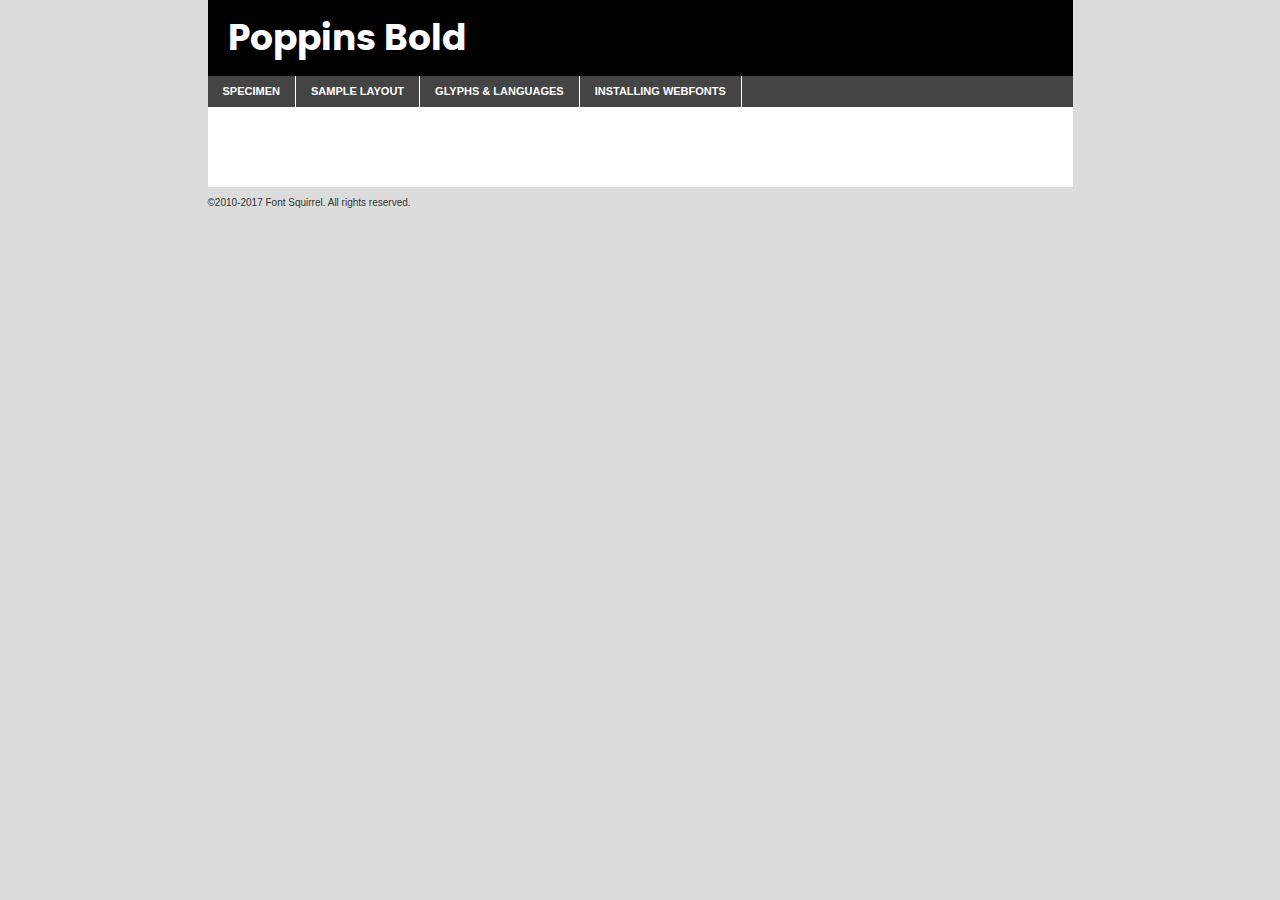
<file: components/fonts/poppins-bold-demo.html>
<!DOCTYPE html PUBLIC "-//W3C//DTD XHTML 1.0 Transitional//EN"
	"http://www.w3.org/TR/xhtml1/DTD/xhtml1-transitional.dtd">

<html xmlns="http://www.w3.org/1999/xhtml" xml:lang="en" lang="en">
<head>
	<meta http-equiv="Content-Type" content="text/html; charset=utf-8" />
	<script src="http://ajax.googleapis.com/ajax/libs/jquery/1.7.2/jquery.min.js" type="text/javascript" charset="utf-8"></script>
	<script type="text/javascript">
	(function($){$.fn.easyTabs=function(option){var param=jQuery.extend({fadeSpeed:"fast",defaultContent:1,activeClass:'active'},option);$(this).each(function(){var thisId="#"+this.id;if(param.defaultContent==''){param.defaultContent=1;}
	if(typeof param.defaultContent=="number")
	{var defaultTab=$(thisId+" .tabs li:eq("+(param.defaultContent-1)+") a").attr('href').substr(1);}else{var defaultTab=param.defaultContent;}
	$(thisId+" .tabs li a").each(function(){var tabToHide=$(this).attr('href').substr(1);$("#"+tabToHide).addClass('easytabs-tab-content');});hideAll();changeContent(defaultTab);function hideAll(){$(thisId+" .easytabs-tab-content").hide();}
	function changeContent(tabId){hideAll();$(thisId+" .tabs li").removeClass(param.activeClass);$(thisId+" .tabs li a[href=#"+tabId+"]").closest('li').addClass(param.activeClass);if(param.fadeSpeed!="none")
	{$(thisId+" #"+tabId).fadeIn(param.fadeSpeed);}else{$(thisId+" #"+tabId).show();}}
	$(thisId+" .tabs li").click(function(){var tabId=$(this).find('a').attr('href').substr(1);changeContent(tabId);return false;});});}})(jQuery);
	</script>
	<link rel="stylesheet" href="specimen_files/specimen_stylesheet.css" type="text/css" charset="utf-8" />
	<link rel="stylesheet" href="stylesheet.css" type="text/css" charset="utf-8" />

	<style type="text/css">
					body{
				font-family: 'poppinsbold';
							}
		</style>

	<title>Poppins Bold Specimen</title>
	
	
	<script type="text/javascript" charset="utf-8">
		$(document).ready(function() {
			$('#container').easyTabs({defaultContent:1});
		});
	</script>
</head>

<body>
<div id="container">
	<div id="header">
		Poppins Bold	</div>
	<ul class="tabs">
		<li><a href="#specimen">Specimen</a></li>
		<li><a href="#layout">Sample Layout</a></li>
				<li><a href="#glyphs">Glyphs &amp; Languages</a></li>
		<li><a href="#installing">Installing Webfonts</a></li>
		
	</ul>
	
	<div id="main_content">

		
			<div id="specimen">
		
				<div class="section">
					<div class="grid12 firstcol">
						<div class="huge">AaBb</div>
					</div>
				</div>
		
				<div class="section">
					<div class="glyph_range">A&#x200B;B&#x200b;C&#x200b;D&#x200b;E&#x200b;F&#x200b;G&#x200b;H&#x200b;I&#x200b;J&#x200b;K&#x200b;L&#x200b;M&#x200b;N&#x200b;O&#x200b;P&#x200b;Q&#x200b;R&#x200b;S&#x200b;T&#x200b;U&#x200b;V&#x200b;W&#x200b;X&#x200b;Y&#x200b;Z&#x200b;a&#x200b;b&#x200b;c&#x200b;d&#x200b;e&#x200b;f&#x200b;g&#x200b;h&#x200b;i&#x200b;j&#x200b;k&#x200b;l&#x200b;m&#x200b;n&#x200b;o&#x200b;p&#x200b;q&#x200b;r&#x200b;s&#x200b;t&#x200b;u&#x200b;v&#x200b;w&#x200b;x&#x200b;y&#x200b;z&#x200b;1&#x200b;2&#x200b;3&#x200b;4&#x200b;5&#x200b;6&#x200b;7&#x200b;8&#x200b;9&#x200b;0&#x200b;&amp;&#x200b;.&#x200b;,&#x200b;?&#x200b;!&#x200b;&#64;&#x200b;(&#x200b;)&#x200b;#&#x200b;$&#x200b;%&#x200b;*&#x200b;+&#x200b;-&#x200b;=&#x200b;:&#x200b;;</div>
				</div>
				<div class="section">
					<div class="grid12 firstcol">
						<table class="sample_table">
							<tr><td>10</td><td class="size10">abcdefghijklmnopqrstuvwxyzABCDEFGHIJKLMNOPQRSTUVWXYZ0123456789abcdefghijklmnopqrstuvwxyzABCDEFGHIJKLMNOPQRSTUVWXYZ0123456789abcdefghijklmnopqrstuvwxyzABCDEFGHIJKLMNOPQRSTUVWXYZ</td></tr>
							<tr><td>11</td><td class="size11">abcdefghijklmnopqrstuvwxyzABCDEFGHIJKLMNOPQRSTUVWXYZ0123456789abcdefghijklmnopqrstuvwxyzABCDEFGHIJKLMNOPQRSTUVWXYZ0123456789abcdefghijklmnopqrstuvwxyzABCDEFGHIJKLMNOPQRSTUVWXYZ</td></tr>
							<tr><td>12</td><td class="size12">abcdefghijklmnopqrstuvwxyzABCDEFGHIJKLMNOPQRSTUVWXYZ0123456789abcdefghijklmnopqrstuvwxyzABCDEFGHIJKLMNOPQRSTUVWXYZ0123456789abcdefghijklmnopqrstuvwxyzABCDEFGHIJKLMNOPQRSTUVWXYZ</td></tr>
							<tr><td>13</td><td class="size13">abcdefghijklmnopqrstuvwxyzABCDEFGHIJKLMNOPQRSTUVWXYZ0123456789abcdefghijklmnopqrstuvwxyzABCDEFGHIJKLMNOPQRSTUVWXYZ0123456789abcdefghijklmnopqrstuvwxyzABCDEFGHIJKLMNOPQRSTUVWXYZ</td></tr>
							<tr><td>14</td><td class="size14">abcdefghijklmnopqrstuvwxyzABCDEFGHIJKLMNOPQRSTUVWXYZ0123456789abcdefghijklmnopqrstuvwxyzABCDEFGHIJKLMNOPQRSTUVWXYZ0123456789abcdefghijklmnopqrstuvwxyzABCDEFGHIJKLMNOPQRSTUVWXYZ</td></tr>
							<tr><td>16</td><td class="size16">abcdefghijklmnopqrstuvwxyzABCDEFGHIJKLMNOPQRSTUVWXYZ0123456789abcdefghijklmnopqrstuvwxyzABCDEFGHIJKLMNOPQRSTUVWXYZ</td></tr>
							<tr><td>18</td><td class="size18">abcdefghijklmnopqrstuvwxyzABCDEFGHIJKLMNOPQRSTUVWXYZ0123456789abcdefghijklmnopqrstuvwxyzABCDEFGHIJKLMNOPQRSTUVWXYZ</td></tr>
							<tr><td>20</td><td class="size20">abcdefghijklmnopqrstuvwxyzABCDEFGHIJKLMNOPQRSTUVWXYZ0123456789abcdefghijklmnopqrstuvwxyzABCDEFGHIJKLMNOPQRSTUVWXYZ</td></tr>
							<tr><td>24</td><td class="size24">abcdefghijklmnopqrstuvwxyzABCDEFGHIJKLMNOPQRSTUVWXYZ0123456789abcdefghijklmnopqrstuvwxyzABCDEFGHIJKLMNOPQRSTUVWXYZ</td></tr>
							<tr><td>30</td><td class="size30">abcdefghijklmnopqrstuvwxyzABCDEFGHIJKLMNOPQRSTUVWXYZ0123456789abcdefghijklmnopqrstuvwxyzABCDEFGHIJKLMNOPQRSTUVWXYZ</td></tr>
							<tr><td>36</td><td class="size36">abcdefghijklmnopqrstuvwxyzABCDEFGHIJKLMNOPQRSTUVWXYZ0123456789abcdefghijklmnopqrstuvwxyzABCDEFGHIJKLMNOPQRSTUVWXYZ</td></tr>
							<tr><td>48</td><td class="size48">abcdefghijklmnopqrstuvwxyzABCDEFGHIJKLMNOPQRSTUVWXYZ0123456789abcdefghijklmnopqrstuvwxyzABCDEFGHIJKLMNOPQRSTUVWXYZ</td></tr>
							<tr><td>60</td><td class="size60">abcdefghijklmnopqrstuvwxyzABCDEFGHIJKLMNOPQRSTUVWXYZ0123456789abcdefghijklmnopqrstuvwxyzABCDEFGHIJKLMNOPQRSTUVWXYZ</td></tr>
							<tr><td>72</td><td class="size72">abcdefghijklmnopqrstuvwxyzABCDEFGHIJKLMNOPQRSTUVWXYZ0123456789abcdefghijklmnopqrstuvwxyzABCDEFGHIJKLMNOPQRSTUVWXYZ</td></tr>
							<tr><td>90</td><td class="size90">abcdefghijklmnopqrstuvwxyzABCDEFGHIJKLMNOPQRSTUVWXYZ0123456789abcdefghijklmnopqrstuvwxyzABCDEFGHIJKLMNOPQRSTUVWXYZ</td></tr>
						</table>
				
					</div>
			
				</div>
		
		
		
								<div class="section" id="bodycomparison">


										<div id="xheight">
				<div class="fontbody">&#x25FC;&#x25FC;&#x25FC;&#x25FC;&#x25FC;&#x25FC;&#x25FC;&#x25FC;&#x25FC;&#x25FC;&#x25FC;&#x25FC;&#x25FC;&#x25FC;&#x25FC;&#x25FC;&#x25FC;&#x25FC;&#x25FC;&#x25FC;&#x25FC;&#x25FC;&#x25FC;&#x25FC;&#x25FC;&#x25FC;&#x25FC;&#x25FC;&#x25FC;&#x25FC;&#x25FC;&#x25FC;&#x25FC;&#x25FC;&#x25FC;&#x25FC;&#x25FC;&#x25FC;&#x25FC;&#x25FC;&#x25FC;&#x25FC;&#x25FC;&#x25FC;&#x25FC;&#x25FC;&#x25FC;&#x25FC;&#x25FC;&#x25FC;&#x25FC;&#x25FC;&#x25FC;&#x25FC;&#x25FC;&#x25FC;&#x25FC;&#x25FC;&#x25FC;&#x25FC;&#x25FC;&#x25FC;&#x25FC;&#x25FC;&#x25FC;&#x25FC;&#x25FC;&#x25FC;&#x25FC;&#x25FC;&#x25FC;&#x25FC;&#x25FC;&#x25FC;&#x25FC;&#x25FC;&#x25FC;&#x25FC;&#x25FC;&#x25FC;&#x25FC;&#x25FC;&#x25FC;&#x25FC;&#x25FC;&#x25FC;&#x25FC;&#x25FC;&#x25FC;&#x25FC;&#x25FC;&#x25FC;&#x25FC;&#x25FC;&#x25FC;&#x25FC;&#x25FC;&#x25FC;&#x25FC;body</div><div class="arialbody">body</div><div class="verdanabody">body</div><div class="georgiabody">body</div></div>
										<div class="fontbody" style="z-index:1">
											body<span>Poppins Bold</span>
										</div>
										<div class="arialbody" style="z-index:1">
											body<span>Arial</span>
										</div>
										<div class="verdanabody" style="z-index:1">
											body<span>Verdana</span>
										</div>
										<div class="georgiabody" style="z-index:1">
											body<span>Georgia</span>
										</div>



								</div>
		
		
				<div class="section psample psample_row1" id="">
					
					<div class="grid2 firstcol">
						<p class="size10"><span>10.</span>Aenean lacinia bibendum nulla sed consectetur. Fusce dapibus, tellus ac cursus commodo, tortor mauris condimentum nibh, ut fermentum massa justo sit amet risus. Nullam id dolor id nibh ultricies vehicula ut id elit. Cum sociis natoque penatibus et magnis dis parturient montes, nascetur ridiculus mus. Nulla vitae elit libero, a pharetra augue.</p>
			
					</div>
					<div class="grid3">
						<p class="size11"><span>11.</span>Aenean lacinia bibendum nulla sed consectetur. Fusce dapibus, tellus ac cursus commodo, tortor mauris condimentum nibh, ut fermentum massa justo sit amet risus. Nullam id dolor id nibh ultricies vehicula ut id elit. Cum sociis natoque penatibus et magnis dis parturient montes, nascetur ridiculus mus. Nulla vitae elit libero, a pharetra augue.</p>
			
					</div>
					<div class="grid3">
						<p class="size12"><span>12.</span>Aenean lacinia bibendum nulla sed consectetur. Fusce dapibus, tellus ac cursus commodo, tortor mauris condimentum nibh, ut fermentum massa justo sit amet risus. Nullam id dolor id nibh ultricies vehicula ut id elit. Cum sociis natoque penatibus et magnis dis parturient montes, nascetur ridiculus mus. Nulla vitae elit libero, a pharetra augue.</p>
			
					</div>
					<div class="grid4">
						<p class="size13"><span>13.</span>Aenean lacinia bibendum nulla sed consectetur. Fusce dapibus, tellus ac cursus commodo, tortor mauris condimentum nibh, ut fermentum massa justo sit amet risus. Nullam id dolor id nibh ultricies vehicula ut id elit. Cum sociis natoque penatibus et magnis dis parturient montes, nascetur ridiculus mus. Nulla vitae elit libero, a pharetra augue.</p>
			
					</div>
					<div class="white_blend"></div>
					
				</div>
				<div class="section psample psample_row2" id="">
					<div class="grid3 firstcol">
						<p class="size14"><span>14.</span>Aenean lacinia bibendum nulla sed consectetur. Fusce dapibus, tellus ac cursus commodo, tortor mauris condimentum nibh, ut fermentum massa justo sit amet risus. Nullam id dolor id nibh ultricies vehicula ut id elit. Cum sociis natoque penatibus et magnis dis parturient montes, nascetur ridiculus mus. Nulla vitae elit libero, a pharetra augue.</p>
			
					</div>
					<div class="grid4">
						<p class="size16"><span>16.</span>Aenean lacinia bibendum nulla sed consectetur. Fusce dapibus, tellus ac cursus commodo, tortor mauris condimentum nibh, ut fermentum massa justo sit amet risus. Nullam id dolor id nibh ultricies vehicula ut id elit. Cum sociis natoque penatibus et magnis dis parturient montes, nascetur ridiculus mus. Nulla vitae elit libero, a pharetra augue.</p>
			
					</div>
					<div class="grid5">
						<p class="size18"><span>18.</span>Aenean lacinia bibendum nulla sed consectetur. Fusce dapibus, tellus ac cursus commodo, tortor mauris condimentum nibh, ut fermentum massa justo sit amet risus. Nullam id dolor id nibh ultricies vehicula ut id elit. Cum sociis natoque penatibus et magnis dis parturient montes, nascetur ridiculus mus. Nulla vitae elit libero, a pharetra augue.</p>
			
					</div>

					<div class="white_blend"></div>

				</div>
				
				<div class="section psample psample_row3" id="">
					<div class="grid5 firstcol">
						<p class="size20"><span>20.</span>Aenean lacinia bibendum nulla sed consectetur. Fusce dapibus, tellus ac cursus commodo, tortor mauris condimentum nibh, ut fermentum massa justo sit amet risus. Nullam id dolor id nibh ultricies vehicula ut id elit. Cum sociis natoque penatibus et magnis dis parturient montes, nascetur ridiculus mus. Nulla vitae elit libero, a pharetra augue.</p>
					</div>
					<div class="grid7">
						<p class="size24"><span>24.</span>Aenean lacinia bibendum nulla sed consectetur. Fusce dapibus, tellus ac cursus commodo, tortor mauris condimentum nibh, ut fermentum massa justo sit amet risus. Nullam id dolor id nibh ultricies vehicula ut id elit. Cum sociis natoque penatibus et magnis dis parturient montes, nascetur ridiculus mus. Nulla vitae elit libero, a pharetra augue.</p>
					</div>
					
					<div class="white_blend"></div>
					
				</div>
				
				<div class="section psample psample_row4" id="">
					<div class="grid12 firstcol">
						<p class="size30"><span>30.</span>Aenean lacinia bibendum nulla sed consectetur. Fusce dapibus, tellus ac cursus commodo, tortor mauris condimentum nibh, ut fermentum massa justo sit amet risus. Nullam id dolor id nibh ultricies vehicula ut id elit. Cum sociis natoque penatibus et magnis dis parturient montes, nascetur ridiculus mus. Nulla vitae elit libero, a pharetra augue.</p>
					</div>
					<div class="white_blend"></div>
					
				</div>
				
				
				
				<div class="section psample psample_row1 fullreverse">
					<div class="grid2 firstcol">
						<p class="size10"><span>10.</span>Aenean lacinia bibendum nulla sed consectetur. Fusce dapibus, tellus ac cursus commodo, tortor mauris condimentum nibh, ut fermentum massa justo sit amet risus. Nullam id dolor id nibh ultricies vehicula ut id elit. Cum sociis natoque penatibus et magnis dis parturient montes, nascetur ridiculus mus. Nulla vitae elit libero, a pharetra augue.</p>
			
					</div>
					<div class="grid3">
						<p class="size11"><span>11.</span>Aenean lacinia bibendum nulla sed consectetur. Fusce dapibus, tellus ac cursus commodo, tortor mauris condimentum nibh, ut fermentum massa justo sit amet risus. Nullam id dolor id nibh ultricies vehicula ut id elit. Cum sociis natoque penatibus et magnis dis parturient montes, nascetur ridiculus mus. Nulla vitae elit libero, a pharetra augue.</p>
			
					</div>
					<div class="grid3">
						<p class="size12"><span>12.</span>Aenean lacinia bibendum nulla sed consectetur. Fusce dapibus, tellus ac cursus commodo, tortor mauris condimentum nibh, ut fermentum massa justo sit amet risus. Nullam id dolor id nibh ultricies vehicula ut id elit. Cum sociis natoque penatibus et magnis dis parturient montes, nascetur ridiculus mus. Nulla vitae elit libero, a pharetra augue.</p>
			
					</div>
					<div class="grid4">
						<p class="size13"><span>13.</span>Aenean lacinia bibendum nulla sed consectetur. Fusce dapibus, tellus ac cursus commodo, tortor mauris condimentum nibh, ut fermentum massa justo sit amet risus. Nullam id dolor id nibh ultricies vehicula ut id elit. Cum sociis natoque penatibus et magnis dis parturient montes, nascetur ridiculus mus. Nulla vitae elit libero, a pharetra augue.</p>
			
					</div>
					<div class="black_blend"></div>
					
				</div>
				
				<div class="section psample psample_row2 fullreverse">
					<div class="grid3 firstcol">
						<p class="size14"><span>14.</span>Aenean lacinia bibendum nulla sed consectetur. Fusce dapibus, tellus ac cursus commodo, tortor mauris condimentum nibh, ut fermentum massa justo sit amet risus. Nullam id dolor id nibh ultricies vehicula ut id elit. Cum sociis natoque penatibus et magnis dis parturient montes, nascetur ridiculus mus. Nulla vitae elit libero, a pharetra augue.</p>
			
					</div>
					<div class="grid4">
						<p class="size16"><span>16.</span>Aenean lacinia bibendum nulla sed consectetur. Fusce dapibus, tellus ac cursus commodo, tortor mauris condimentum nibh, ut fermentum massa justo sit amet risus. Nullam id dolor id nibh ultricies vehicula ut id elit. Cum sociis natoque penatibus et magnis dis parturient montes, nascetur ridiculus mus. Nulla vitae elit libero, a pharetra augue.</p>
			
					</div>
					<div class="grid5">
						<p class="size18"><span>18.</span>Aenean lacinia bibendum nulla sed consectetur. Fusce dapibus, tellus ac cursus commodo, tortor mauris condimentum nibh, ut fermentum massa justo sit amet risus. Nullam id dolor id nibh ultricies vehicula ut id elit. Cum sociis natoque penatibus et magnis dis parturient montes, nascetur ridiculus mus. Nulla vitae elit libero, a pharetra augue.</p>
			
					</div>
					<div class="black_blend"></div>

				</div>
				
				<div class="section psample fullreverse psample_row3" id="">
					<div class="grid5 firstcol">
						<p class="size20"><span>20.</span>Aenean lacinia bibendum nulla sed consectetur. Fusce dapibus, tellus ac cursus commodo, tortor mauris condimentum nibh, ut fermentum massa justo sit amet risus. Nullam id dolor id nibh ultricies vehicula ut id elit. Cum sociis natoque penatibus et magnis dis parturient montes, nascetur ridiculus mus. Nulla vitae elit libero, a pharetra augue.</p>
					</div>
					<div class="grid7">
						<p class="size24"><span>24.</span>Aenean lacinia bibendum nulla sed consectetur. Fusce dapibus, tellus ac cursus commodo, tortor mauris condimentum nibh, ut fermentum massa justo sit amet risus. Nullam id dolor id nibh ultricies vehicula ut id elit. Cum sociis natoque penatibus et magnis dis parturient montes, nascetur ridiculus mus. Nulla vitae elit libero, a pharetra augue.</p>
					</div>
					
					<div class="black_blend"></div>
					
				</div>
				
				<div class="section psample fullreverse psample_row4" id="" style="border-bottom: 20px #000 solid;">
					<div class="grid12 firstcol">
						<p class="size30"><span>30.</span>Aenean lacinia bibendum nulla sed consectetur. Fusce dapibus, tellus ac cursus commodo, tortor mauris condimentum nibh, ut fermentum massa justo sit amet risus. Nullam id dolor id nibh ultricies vehicula ut id elit. Cum sociis natoque penatibus et magnis dis parturient montes, nascetur ridiculus mus. Nulla vitae elit libero, a pharetra augue.</p>
					</div>
					<div class="black_blend"></div>
					
				</div>
				
				
				
				
			</div>
			
			<div id="layout">
				
				<div class="section">
					
					<div class="grid12 firstcol">
						<h1>Lorem Ipsum Dolor</h1>
						<h2>Etiam porta sem malesuada magna mollis euismod</h2>
						
						<p class="byline">By <a href="#link">Aenean Lacinia</a></p>
					</div>
				</div>
				<div class="section">
					<div class="grid8 firstcol">
						<p class="large">Donec sed odio dui. Morbi leo risus, porta ac consectetur ac, vestibulum at eros. Fusce dapibus, tellus ac cursus commodo, tortor mauris condimentum nibh, ut fermentum massa justo sit amet risus. </p>

						
						<h3>Pellentesque ornare sem</h3>

						<p>Maecenas sed diam eget risus varius blandit sit amet non magna. Maecenas faucibus mollis interdum. Donec ullamcorper nulla non metus auctor fringilla. Nullam id dolor id nibh ultricies vehicula ut id elit. Nullam id dolor id nibh ultricies vehicula ut id elit. </p>

						<p>Aenean eu leo quam. Pellentesque ornare sem lacinia quam venenatis vestibulum. Lorem ipsum dolor sit amet, consectetur adipiscing elit. Cum sociis natoque penatibus et magnis dis parturient montes, nascetur ridiculus mus. </p>

						<p>Nulla vitae elit libero, a pharetra augue. Praesent commodo cursus magna, vel scelerisque nisl consectetur et. Aenean lacinia bibendum nulla sed consectetur. </p>

						<p>Nullam quis risus eget urna mollis ornare vel eu leo. Nullam quis risus eget urna mollis ornare vel eu leo. Maecenas sed diam eget risus varius blandit sit amet non magna. Donec ullamcorper nulla non metus auctor fringilla. </p>

						<h3>Cras mattis consectetur</h3>

						<p>Aenean eu leo quam. Pellentesque ornare sem lacinia quam venenatis vestibulum. Aenean lacinia bibendum nulla sed consectetur. Integer posuere erat a ante venenatis dapibus posuere velit aliquet. Cras mattis consectetur purus sit amet fermentum. </p>

						<p>Nullam id dolor id nibh ultricies vehicula ut id elit. Nullam quis risus eget urna mollis ornare vel eu leo. Cras mattis consectetur purus sit amet fermentum.</p>
					</div>
					
					<div class="grid4 sidebar">
						
						<div class="box reverse">
							<p class="last">Nullam quis risus eget urna mollis ornare vel eu leo. Donec ullamcorper nulla non metus auctor fringilla. Cras mattis consectetur purus sit amet fermentum. Sed posuere consectetur est at lobortis. Lorem ipsum dolor sit amet, consectetur adipiscing elit. </p>
						</div>
						
						<p class="caption">Maecenas sed diam eget risus varius.</p>

						<p>Vestibulum id ligula porta felis euismod semper. Integer posuere erat a ante venenatis dapibus posuere velit aliquet. Vestibulum id ligula porta felis euismod semper. Sed posuere consectetur est at lobortis. Maecenas sed diam eget risus varius blandit sit amet non magna. Fusce dapibus, tellus ac cursus commodo, tortor mauris condimentum nibh, ut fermentum massa justo sit amet risus. </p>

					

						<p>Duis mollis, est non commodo luctus, nisi erat porttitor ligula, eget lacinia odio sem nec elit. Aenean lacinia bibendum nulla sed consectetur. Vivamus sagittis lacus vel augue laoreet rutrum faucibus dolor auctor. Aenean lacinia bibendum nulla sed consectetur. Nullam quis risus eget urna mollis ornare vel eu leo. </p>

						<p>Praesent commodo cursus magna, vel scelerisque nisl consectetur et. Donec ullamcorper nulla non metus auctor fringilla. Maecenas faucibus mollis interdum. Fusce dapibus, tellus ac cursus commodo, tortor mauris condimentum nibh, ut fermentum massa justo sit amet risus. </p>

					</div>
				</div>
				
			</div>


			



		<div id="glyphs">
			<div class="section">
				<div class="grid12 firstcol">
			
				<h1>Language Support</h1>
				<p>The subset of Poppins Bold in this kit supports the following languages:<br />
			
					Albanian, Basque, Breton, Chamorro, Danish, Dutch, English, Faroese, Finnish, French, Frisian, Galician, German, Icelandic, Italian, Malagasy, Norwegian, Portuguese, Spanish, Alsatian, Aragonese, Arapaho, Arrernte, Asturian, Aymara, Bislama, Cebuano, Corsican, Fijian, French_creole, Genoese, Gilbertese, Greenlandic, Haitian_creole, Hiligaynon, Hmong, Hopi, Ibanag, Iloko_ilokano, Indonesian, Interglossa_glosa, Interlingua, Irish_gaelic, Jerriais, Lojban, Lombard, Luxembourgeois, Manx, Mohawk, Norfolk_pitcairnese, Occitan, Oromo, Pangasinan, Papiamento, Piedmontese, Potawatomi, Rhaeto-romance, Romansh, Rotokas, Sami_lule, Samoan, Sardinian, Scots_gaelic, Seychelles_creole, Shona, Sicilian, Somali, Southern_ndebele, Swahili, Swati_swazi, Tagalog_filipino_pilipino, Tetum, Tok_pisin, Uyghur_latinized, Volapuk, Walloon, Warlpiri, Xhosa, Yapese, Zulu, Latinbasic, Ubasic, Demo				</p>
				<h1>Glyph Chart</h1>
				<p>The subset of Poppins Bold in this kit includes all the glyphs listed below. Unicode entities are included above each glyph to help you insert individual characters into your layout.</p>
				<div id="glyph_chart">
			
																														 <div><p>&amp;#13;</p>&#13;</div>
																				 <div><p>&amp;#32;</p>&#32;</div>
																				 <div><p>&amp;#33;</p>&#33;</div>
																				 <div><p>&amp;#34;</p>&#34;</div>
																				 <div><p>&amp;#35;</p>&#35;</div>
																				 <div><p>&amp;#36;</p>&#36;</div>
																				 <div><p>&amp;#37;</p>&#37;</div>
																				 <div><p>&amp;#38;</p>&#38;</div>
																				 <div><p>&amp;#39;</p>&#39;</div>
																				 <div><p>&amp;#40;</p>&#40;</div>
																				 <div><p>&amp;#41;</p>&#41;</div>
																				 <div><p>&amp;#42;</p>&#42;</div>
																				 <div><p>&amp;#43;</p>&#43;</div>
																				 <div><p>&amp;#44;</p>&#44;</div>
																				 <div><p>&amp;#45;</p>&#45;</div>
																				 <div><p>&amp;#46;</p>&#46;</div>
																				 <div><p>&amp;#47;</p>&#47;</div>
																				 <div><p>&amp;#48;</p>&#48;</div>
																				 <div><p>&amp;#49;</p>&#49;</div>
																				 <div><p>&amp;#50;</p>&#50;</div>
																				 <div><p>&amp;#51;</p>&#51;</div>
																				 <div><p>&amp;#52;</p>&#52;</div>
																				 <div><p>&amp;#53;</p>&#53;</div>
																				 <div><p>&amp;#54;</p>&#54;</div>
																				 <div><p>&amp;#55;</p>&#55;</div>
																				 <div><p>&amp;#56;</p>&#56;</div>
																				 <div><p>&amp;#57;</p>&#57;</div>
																				 <div><p>&amp;#58;</p>&#58;</div>
																				 <div><p>&amp;#59;</p>&#59;</div>
																				 <div><p>&amp;#60;</p>&#60;</div>
																				 <div><p>&amp;#61;</p>&#61;</div>
																				 <div><p>&amp;#62;</p>&#62;</div>
																				 <div><p>&amp;#63;</p>&#63;</div>
																				 <div><p>&amp;#64;</p>&#64;</div>
																				 <div><p>&amp;#65;</p>&#65;</div>
																				 <div><p>&amp;#66;</p>&#66;</div>
																				 <div><p>&amp;#67;</p>&#67;</div>
																				 <div><p>&amp;#68;</p>&#68;</div>
																				 <div><p>&amp;#69;</p>&#69;</div>
																				 <div><p>&amp;#70;</p>&#70;</div>
																				 <div><p>&amp;#71;</p>&#71;</div>
																				 <div><p>&amp;#72;</p>&#72;</div>
																				 <div><p>&amp;#73;</p>&#73;</div>
																				 <div><p>&amp;#74;</p>&#74;</div>
																				 <div><p>&amp;#75;</p>&#75;</div>
																				 <div><p>&amp;#76;</p>&#76;</div>
																				 <div><p>&amp;#77;</p>&#77;</div>
																				 <div><p>&amp;#78;</p>&#78;</div>
																				 <div><p>&amp;#79;</p>&#79;</div>
																				 <div><p>&amp;#80;</p>&#80;</div>
																				 <div><p>&amp;#81;</p>&#81;</div>
																				 <div><p>&amp;#82;</p>&#82;</div>
																				 <div><p>&amp;#83;</p>&#83;</div>
																				 <div><p>&amp;#84;</p>&#84;</div>
																				 <div><p>&amp;#85;</p>&#85;</div>
																				 <div><p>&amp;#86;</p>&#86;</div>
																				 <div><p>&amp;#87;</p>&#87;</div>
																				 <div><p>&amp;#88;</p>&#88;</div>
																				 <div><p>&amp;#89;</p>&#89;</div>
																				 <div><p>&amp;#90;</p>&#90;</div>
																				 <div><p>&amp;#91;</p>&#91;</div>
																				 <div><p>&amp;#92;</p>&#92;</div>
																				 <div><p>&amp;#93;</p>&#93;</div>
																				 <div><p>&amp;#94;</p>&#94;</div>
																				 <div><p>&amp;#95;</p>&#95;</div>
																				 <div><p>&amp;#96;</p>&#96;</div>
																				 <div><p>&amp;#97;</p>&#97;</div>
																				 <div><p>&amp;#98;</p>&#98;</div>
																				 <div><p>&amp;#99;</p>&#99;</div>
																				 <div><p>&amp;#100;</p>&#100;</div>
																				 <div><p>&amp;#101;</p>&#101;</div>
																				 <div><p>&amp;#102;</p>&#102;</div>
																				 <div><p>&amp;#103;</p>&#103;</div>
																				 <div><p>&amp;#104;</p>&#104;</div>
																				 <div><p>&amp;#105;</p>&#105;</div>
																				 <div><p>&amp;#106;</p>&#106;</div>
																				 <div><p>&amp;#107;</p>&#107;</div>
																				 <div><p>&amp;#108;</p>&#108;</div>
																				 <div><p>&amp;#109;</p>&#109;</div>
																				 <div><p>&amp;#110;</p>&#110;</div>
																				 <div><p>&amp;#111;</p>&#111;</div>
																				 <div><p>&amp;#112;</p>&#112;</div>
																				 <div><p>&amp;#113;</p>&#113;</div>
																				 <div><p>&amp;#114;</p>&#114;</div>
																				 <div><p>&amp;#115;</p>&#115;</div>
																				 <div><p>&amp;#116;</p>&#116;</div>
																				 <div><p>&amp;#117;</p>&#117;</div>
																				 <div><p>&amp;#118;</p>&#118;</div>
																				 <div><p>&amp;#119;</p>&#119;</div>
																				 <div><p>&amp;#120;</p>&#120;</div>
																				 <div><p>&amp;#121;</p>&#121;</div>
																				 <div><p>&amp;#122;</p>&#122;</div>
																				 <div><p>&amp;#123;</p>&#123;</div>
																				 <div><p>&amp;#124;</p>&#124;</div>
																				 <div><p>&amp;#125;</p>&#125;</div>
																				 <div><p>&amp;#126;</p>&#126;</div>
																				 <div><p>&amp;#160;</p>&#160;</div>
																				 <div><p>&amp;#161;</p>&#161;</div>
																				 <div><p>&amp;#162;</p>&#162;</div>
																				 <div><p>&amp;#163;</p>&#163;</div>
																				 <div><p>&amp;#164;</p>&#164;</div>
																				 <div><p>&amp;#165;</p>&#165;</div>
																				 <div><p>&amp;#166;</p>&#166;</div>
																				 <div><p>&amp;#167;</p>&#167;</div>
																				 <div><p>&amp;#168;</p>&#168;</div>
																				 <div><p>&amp;#169;</p>&#169;</div>
																				 <div><p>&amp;#170;</p>&#170;</div>
																				 <div><p>&amp;#171;</p>&#171;</div>
																				 <div><p>&amp;#172;</p>&#172;</div>
																				 <div><p>&amp;#173;</p>&#173;</div>
																				 <div><p>&amp;#174;</p>&#174;</div>
																				 <div><p>&amp;#175;</p>&#175;</div>
																				 <div><p>&amp;#176;</p>&#176;</div>
																				 <div><p>&amp;#177;</p>&#177;</div>
																				 <div><p>&amp;#178;</p>&#178;</div>
																				 <div><p>&amp;#179;</p>&#179;</div>
																				 <div><p>&amp;#180;</p>&#180;</div>
																				 <div><p>&amp;#181;</p>&#181;</div>
																				 <div><p>&amp;#182;</p>&#182;</div>
																				 <div><p>&amp;#183;</p>&#183;</div>
																				 <div><p>&amp;#184;</p>&#184;</div>
																				 <div><p>&amp;#185;</p>&#185;</div>
																				 <div><p>&amp;#186;</p>&#186;</div>
																				 <div><p>&amp;#187;</p>&#187;</div>
																				 <div><p>&amp;#188;</p>&#188;</div>
																				 <div><p>&amp;#189;</p>&#189;</div>
																				 <div><p>&amp;#190;</p>&#190;</div>
																				 <div><p>&amp;#191;</p>&#191;</div>
																				 <div><p>&amp;#192;</p>&#192;</div>
																				 <div><p>&amp;#193;</p>&#193;</div>
																				 <div><p>&amp;#194;</p>&#194;</div>
																				 <div><p>&amp;#195;</p>&#195;</div>
																				 <div><p>&amp;#196;</p>&#196;</div>
																				 <div><p>&amp;#197;</p>&#197;</div>
																				 <div><p>&amp;#198;</p>&#198;</div>
																				 <div><p>&amp;#199;</p>&#199;</div>
																				 <div><p>&amp;#200;</p>&#200;</div>
																				 <div><p>&amp;#201;</p>&#201;</div>
																				 <div><p>&amp;#202;</p>&#202;</div>
																				 <div><p>&amp;#203;</p>&#203;</div>
																				 <div><p>&amp;#204;</p>&#204;</div>
																				 <div><p>&amp;#205;</p>&#205;</div>
																				 <div><p>&amp;#206;</p>&#206;</div>
																				 <div><p>&amp;#207;</p>&#207;</div>
																				 <div><p>&amp;#208;</p>&#208;</div>
																				 <div><p>&amp;#209;</p>&#209;</div>
																				 <div><p>&amp;#210;</p>&#210;</div>
																				 <div><p>&amp;#211;</p>&#211;</div>
																				 <div><p>&amp;#212;</p>&#212;</div>
																				 <div><p>&amp;#213;</p>&#213;</div>
																				 <div><p>&amp;#214;</p>&#214;</div>
																				 <div><p>&amp;#215;</p>&#215;</div>
																				 <div><p>&amp;#216;</p>&#216;</div>
																				 <div><p>&amp;#217;</p>&#217;</div>
																				 <div><p>&amp;#218;</p>&#218;</div>
																				 <div><p>&amp;#219;</p>&#219;</div>
																				 <div><p>&amp;#220;</p>&#220;</div>
																				 <div><p>&amp;#221;</p>&#221;</div>
																				 <div><p>&amp;#222;</p>&#222;</div>
																				 <div><p>&amp;#223;</p>&#223;</div>
																				 <div><p>&amp;#224;</p>&#224;</div>
																				 <div><p>&amp;#225;</p>&#225;</div>
																				 <div><p>&amp;#226;</p>&#226;</div>
																				 <div><p>&amp;#227;</p>&#227;</div>
																				 <div><p>&amp;#228;</p>&#228;</div>
																				 <div><p>&amp;#229;</p>&#229;</div>
																				 <div><p>&amp;#230;</p>&#230;</div>
																				 <div><p>&amp;#231;</p>&#231;</div>
																				 <div><p>&amp;#232;</p>&#232;</div>
																				 <div><p>&amp;#233;</p>&#233;</div>
																				 <div><p>&amp;#234;</p>&#234;</div>
																				 <div><p>&amp;#235;</p>&#235;</div>
																				 <div><p>&amp;#236;</p>&#236;</div>
																				 <div><p>&amp;#237;</p>&#237;</div>
																				 <div><p>&amp;#238;</p>&#238;</div>
																				 <div><p>&amp;#239;</p>&#239;</div>
																				 <div><p>&amp;#240;</p>&#240;</div>
																				 <div><p>&amp;#241;</p>&#241;</div>
																				 <div><p>&amp;#242;</p>&#242;</div>
																				 <div><p>&amp;#243;</p>&#243;</div>
																				 <div><p>&amp;#244;</p>&#244;</div>
																				 <div><p>&amp;#245;</p>&#245;</div>
																				 <div><p>&amp;#246;</p>&#246;</div>
																				 <div><p>&amp;#247;</p>&#247;</div>
																				 <div><p>&amp;#248;</p>&#248;</div>
																				 <div><p>&amp;#249;</p>&#249;</div>
																				 <div><p>&amp;#250;</p>&#250;</div>
																				 <div><p>&amp;#251;</p>&#251;</div>
																				 <div><p>&amp;#252;</p>&#252;</div>
																				 <div><p>&amp;#253;</p>&#253;</div>
																				 <div><p>&amp;#254;</p>&#254;</div>
																				 <div><p>&amp;#255;</p>&#255;</div>
																				 <div><p>&amp;#338;</p>&#338;</div>
																				 <div><p>&amp;#339;</p>&#339;</div>
																				 <div><p>&amp;#376;</p>&#376;</div>
																				 <div><p>&amp;#710;</p>&#710;</div>
																				 <div><p>&amp;#732;</p>&#732;</div>
																				 <div><p>&amp;#8192;</p>&#8192;</div>
																				 <div><p>&amp;#8193;</p>&#8193;</div>
																				 <div><p>&amp;#8194;</p>&#8194;</div>
																				 <div><p>&amp;#8195;</p>&#8195;</div>
																				 <div><p>&amp;#8196;</p>&#8196;</div>
																				 <div><p>&amp;#8197;</p>&#8197;</div>
																				 <div><p>&amp;#8198;</p>&#8198;</div>
																				 <div><p>&amp;#8199;</p>&#8199;</div>
																				 <div><p>&amp;#8200;</p>&#8200;</div>
																				 <div><p>&amp;#8201;</p>&#8201;</div>
																				 <div><p>&amp;#8202;</p>&#8202;</div>
																				 <div><p>&amp;#8208;</p>&#8208;</div>
																				 <div><p>&amp;#8209;</p>&#8209;</div>
																				 <div><p>&amp;#8210;</p>&#8210;</div>
																				 <div><p>&amp;#8211;</p>&#8211;</div>
																				 <div><p>&amp;#8212;</p>&#8212;</div>
																				 <div><p>&amp;#8216;</p>&#8216;</div>
																				 <div><p>&amp;#8217;</p>&#8217;</div>
																				 <div><p>&amp;#8218;</p>&#8218;</div>
																				 <div><p>&amp;#8220;</p>&#8220;</div>
																				 <div><p>&amp;#8221;</p>&#8221;</div>
																				 <div><p>&amp;#8222;</p>&#8222;</div>
																				 <div><p>&amp;#8226;</p>&#8226;</div>
																				 <div><p>&amp;#8230;</p>&#8230;</div>
																				 <div><p>&amp;#8239;</p>&#8239;</div>
																				 <div><p>&amp;#8249;</p>&#8249;</div>
																				 <div><p>&amp;#8250;</p>&#8250;</div>
																				 <div><p>&amp;#8287;</p>&#8287;</div>
																				 <div><p>&amp;#8364;</p>&#8364;</div>
																				 <div><p>&amp;#8482;</p>&#8482;</div>
																				 <div><p>&amp;#64257;</p>&#64257;</div>
																				 <div><p>&amp;#64258;</p>&#64258;</div>
																																																</div>	
				</div>
		
		
			</div>
		</div>
		
		
		<div id="specs">
			
		</div>
	
		<div id="installing">
			<div class="section">
				<div class="grid7 firstcol">
					<h1>Installing Webfonts</h1>
					
					<p>Webfonts are supported by all major browser platforms but not all in the same way. There are currently four different font formats that must be included in order to target all browsers. This includes TTF, WOFF, EOT and SVG.</p>
					
					<h2>1. Upload your webfonts</h2>
					<p>You must upload your webfont kit to your website. They should be in or near the same directory as your CSS files.</p>
					
					<h2>2. Include the webfont stylesheet</h2>
					<p>A special CSS @font-face declaration helps the various browsers select the appropriate font it needs without causing you a bunch of headaches. Learn more about this syntax by reading the <a href="https://www.fontspring.com/blog/further-hardening-of-the-bulletproof-syntax">Fontspring blog post</a> about it. The code for it is as follows:</p>


<code>
@font-face{ 
	font-family: 'MyWebFont';
	src: url('WebFont.eot');
	src: url('WebFont.eot?#iefix') format('embedded-opentype'),
	     url('WebFont.woff') format('woff'),
	     url('WebFont.ttf') format('truetype'),
	     url('WebFont.svg#webfont') format('svg');
}
</code>

	<p>We've already gone ahead and generated the code for you. All you have to do is link to the stylesheet in your HTML, like this:</p>
	<code>&lt;link rel=&quot;stylesheet&quot; href=&quot;stylesheet.css&quot; type=&quot;text/css&quot; charset=&quot;utf-8&quot; /&gt;</code>

					<h2>3. Modify your own stylesheet</h2>
					<p>To take advantage of your new fonts, you must tell your stylesheet to use them. Look at the original @font-face declaration above and find the property called "font-family." The name linked there will be what you use to reference the font. Prepend that webfont name to the font stack in the "font-family" property, inside the selector you want to change. For example:</p>
<code>p { font-family: 'WebFont', Arial, sans-serif; }</code>

<h2>4. Test</h2>
<p>Getting webfonts to work cross-browser <em>can</em> be tricky. Use the information in the sidebar to help you if you find that fonts aren't loading in a particular browser.</p>
				</div>
				
				<div class="grid5 sidebar">
					<div class="box">
						<h2>Troubleshooting<br />Font-Face Problems</h2>
						<p>Having trouble getting your webfonts to load in your new website? Here are some tips to sort out what might be the problem.</p>

						<h3>Fonts not showing in any browser</h3>

						<p>This sounds like you need to work on the plumbing. You either did not upload the fonts to the correct directory, or you did not link the fonts properly in the CSS. If you've confirmed that all this is correct and you still have a problem, take a look at your .htaccess file and see if requests are getting intercepted.</p>

						<h3>Fonts not loading in iPhone or iPad</h3>

						<p>The most common problem here is that you are serving the fonts from an IIS server. IIS refuses to serve files that have unknown MIME types. If that is the case, you must set the MIME type for SVG to "image/svg+xml" in the server settings. Follow these instructions from Microsoft if you need help.</p>

						<h3>Fonts not loading in Firefox</h3>

						<p>The primary reason for this failure? You are still using a version Firefox older than 3.5. So upgrade already! If that isn't it, then you are very likely serving fonts from a different domain. Firefox requires that all font assets be served from the same domain. Lastly it is possible that you need to add WOFF to your list of MIME types (if you are serving via IIS.)</p>

						<h3>Fonts not loading in IE</h3>

						<p>Are you looking at Internet Explorer on an actual Windows machine or are you cheating by using a service like Adobe BrowserLab? Many of these screenshot services do not render @font-face for IE. Best to test it on a real machine.</p>

						<h3>Fonts not loading in IE9</h3>

						<p>IE9, like Firefox, requires that fonts be served from the same domain as the website. Make sure that is the case.</p>
					</div>
				</div>
			</div>
			
		</div>
	
	</div>
	<div id="footer">
		<p>&copy;2010-2017 Font Squirrel. All rights reserved.</p>
	</div>
</div>
</body>
</html>
</file>
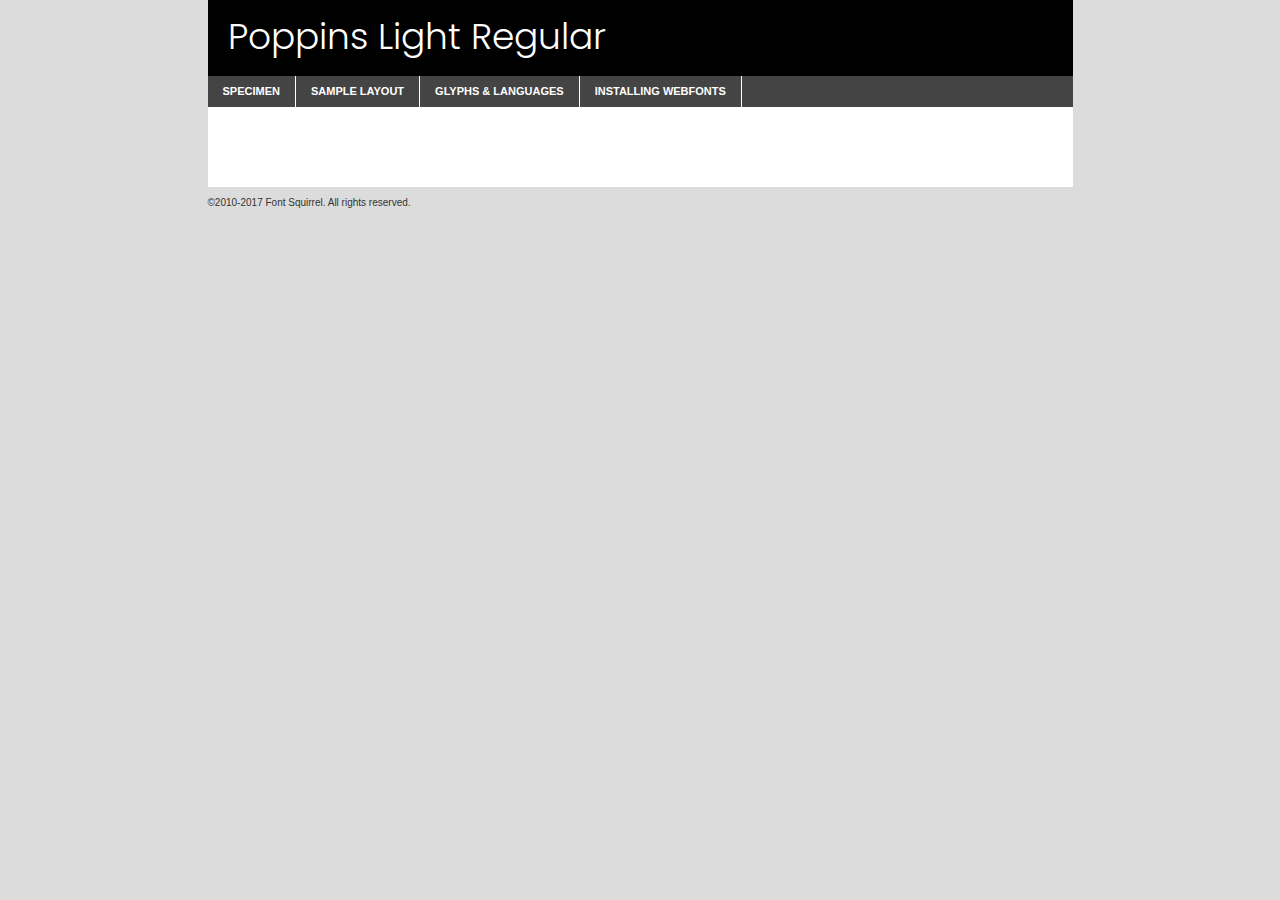
<file: components/fonts/poppins-light-demo.html>
<!DOCTYPE html PUBLIC "-//W3C//DTD XHTML 1.0 Transitional//EN"
	"http://www.w3.org/TR/xhtml1/DTD/xhtml1-transitional.dtd">

<html xmlns="http://www.w3.org/1999/xhtml" xml:lang="en" lang="en">
<head>
	<meta http-equiv="Content-Type" content="text/html; charset=utf-8" />
	<script src="http://ajax.googleapis.com/ajax/libs/jquery/1.7.2/jquery.min.js" type="text/javascript" charset="utf-8"></script>
	<script type="text/javascript">
	(function($){$.fn.easyTabs=function(option){var param=jQuery.extend({fadeSpeed:"fast",defaultContent:1,activeClass:'active'},option);$(this).each(function(){var thisId="#"+this.id;if(param.defaultContent==''){param.defaultContent=1;}
	if(typeof param.defaultContent=="number")
	{var defaultTab=$(thisId+" .tabs li:eq("+(param.defaultContent-1)+") a").attr('href').substr(1);}else{var defaultTab=param.defaultContent;}
	$(thisId+" .tabs li a").each(function(){var tabToHide=$(this).attr('href').substr(1);$("#"+tabToHide).addClass('easytabs-tab-content');});hideAll();changeContent(defaultTab);function hideAll(){$(thisId+" .easytabs-tab-content").hide();}
	function changeContent(tabId){hideAll();$(thisId+" .tabs li").removeClass(param.activeClass);$(thisId+" .tabs li a[href=#"+tabId+"]").closest('li').addClass(param.activeClass);if(param.fadeSpeed!="none")
	{$(thisId+" #"+tabId).fadeIn(param.fadeSpeed);}else{$(thisId+" #"+tabId).show();}}
	$(thisId+" .tabs li").click(function(){var tabId=$(this).find('a').attr('href').substr(1);changeContent(tabId);return false;});});}})(jQuery);
	</script>
	<link rel="stylesheet" href="specimen_files/specimen_stylesheet.css" type="text/css" charset="utf-8" />
	<link rel="stylesheet" href="stylesheet.css" type="text/css" charset="utf-8" />

	<style type="text/css">
					body{
				font-family: 'poppinslight';
							}
		</style>

	<title>Poppins Light Regular Specimen</title>
	
	
	<script type="text/javascript" charset="utf-8">
		$(document).ready(function() {
			$('#container').easyTabs({defaultContent:1});
		});
	</script>
</head>

<body>
<div id="container">
	<div id="header">
		Poppins Light Regular	</div>
	<ul class="tabs">
		<li><a href="#specimen">Specimen</a></li>
		<li><a href="#layout">Sample Layout</a></li>
				<li><a href="#glyphs">Glyphs &amp; Languages</a></li>
		<li><a href="#installing">Installing Webfonts</a></li>
		
	</ul>
	
	<div id="main_content">

		
			<div id="specimen">
		
				<div class="section">
					<div class="grid12 firstcol">
						<div class="huge">AaBb</div>
					</div>
				</div>
		
				<div class="section">
					<div class="glyph_range">A&#x200B;B&#x200b;C&#x200b;D&#x200b;E&#x200b;F&#x200b;G&#x200b;H&#x200b;I&#x200b;J&#x200b;K&#x200b;L&#x200b;M&#x200b;N&#x200b;O&#x200b;P&#x200b;Q&#x200b;R&#x200b;S&#x200b;T&#x200b;U&#x200b;V&#x200b;W&#x200b;X&#x200b;Y&#x200b;Z&#x200b;a&#x200b;b&#x200b;c&#x200b;d&#x200b;e&#x200b;f&#x200b;g&#x200b;h&#x200b;i&#x200b;j&#x200b;k&#x200b;l&#x200b;m&#x200b;n&#x200b;o&#x200b;p&#x200b;q&#x200b;r&#x200b;s&#x200b;t&#x200b;u&#x200b;v&#x200b;w&#x200b;x&#x200b;y&#x200b;z&#x200b;1&#x200b;2&#x200b;3&#x200b;4&#x200b;5&#x200b;6&#x200b;7&#x200b;8&#x200b;9&#x200b;0&#x200b;&amp;&#x200b;.&#x200b;,&#x200b;?&#x200b;!&#x200b;&#64;&#x200b;(&#x200b;)&#x200b;#&#x200b;$&#x200b;%&#x200b;*&#x200b;+&#x200b;-&#x200b;=&#x200b;:&#x200b;;</div>
				</div>
				<div class="section">
					<div class="grid12 firstcol">
						<table class="sample_table">
							<tr><td>10</td><td class="size10">abcdefghijklmnopqrstuvwxyzABCDEFGHIJKLMNOPQRSTUVWXYZ0123456789abcdefghijklmnopqrstuvwxyzABCDEFGHIJKLMNOPQRSTUVWXYZ0123456789abcdefghijklmnopqrstuvwxyzABCDEFGHIJKLMNOPQRSTUVWXYZ</td></tr>
							<tr><td>11</td><td class="size11">abcdefghijklmnopqrstuvwxyzABCDEFGHIJKLMNOPQRSTUVWXYZ0123456789abcdefghijklmnopqrstuvwxyzABCDEFGHIJKLMNOPQRSTUVWXYZ0123456789abcdefghijklmnopqrstuvwxyzABCDEFGHIJKLMNOPQRSTUVWXYZ</td></tr>
							<tr><td>12</td><td class="size12">abcdefghijklmnopqrstuvwxyzABCDEFGHIJKLMNOPQRSTUVWXYZ0123456789abcdefghijklmnopqrstuvwxyzABCDEFGHIJKLMNOPQRSTUVWXYZ0123456789abcdefghijklmnopqrstuvwxyzABCDEFGHIJKLMNOPQRSTUVWXYZ</td></tr>
							<tr><td>13</td><td class="size13">abcdefghijklmnopqrstuvwxyzABCDEFGHIJKLMNOPQRSTUVWXYZ0123456789abcdefghijklmnopqrstuvwxyzABCDEFGHIJKLMNOPQRSTUVWXYZ0123456789abcdefghijklmnopqrstuvwxyzABCDEFGHIJKLMNOPQRSTUVWXYZ</td></tr>
							<tr><td>14</td><td class="size14">abcdefghijklmnopqrstuvwxyzABCDEFGHIJKLMNOPQRSTUVWXYZ0123456789abcdefghijklmnopqrstuvwxyzABCDEFGHIJKLMNOPQRSTUVWXYZ0123456789abcdefghijklmnopqrstuvwxyzABCDEFGHIJKLMNOPQRSTUVWXYZ</td></tr>
							<tr><td>16</td><td class="size16">abcdefghijklmnopqrstuvwxyzABCDEFGHIJKLMNOPQRSTUVWXYZ0123456789abcdefghijklmnopqrstuvwxyzABCDEFGHIJKLMNOPQRSTUVWXYZ</td></tr>
							<tr><td>18</td><td class="size18">abcdefghijklmnopqrstuvwxyzABCDEFGHIJKLMNOPQRSTUVWXYZ0123456789abcdefghijklmnopqrstuvwxyzABCDEFGHIJKLMNOPQRSTUVWXYZ</td></tr>
							<tr><td>20</td><td class="size20">abcdefghijklmnopqrstuvwxyzABCDEFGHIJKLMNOPQRSTUVWXYZ0123456789abcdefghijklmnopqrstuvwxyzABCDEFGHIJKLMNOPQRSTUVWXYZ</td></tr>
							<tr><td>24</td><td class="size24">abcdefghijklmnopqrstuvwxyzABCDEFGHIJKLMNOPQRSTUVWXYZ0123456789abcdefghijklmnopqrstuvwxyzABCDEFGHIJKLMNOPQRSTUVWXYZ</td></tr>
							<tr><td>30</td><td class="size30">abcdefghijklmnopqrstuvwxyzABCDEFGHIJKLMNOPQRSTUVWXYZ0123456789abcdefghijklmnopqrstuvwxyzABCDEFGHIJKLMNOPQRSTUVWXYZ</td></tr>
							<tr><td>36</td><td class="size36">abcdefghijklmnopqrstuvwxyzABCDEFGHIJKLMNOPQRSTUVWXYZ0123456789abcdefghijklmnopqrstuvwxyzABCDEFGHIJKLMNOPQRSTUVWXYZ</td></tr>
							<tr><td>48</td><td class="size48">abcdefghijklmnopqrstuvwxyzABCDEFGHIJKLMNOPQRSTUVWXYZ0123456789abcdefghijklmnopqrstuvwxyzABCDEFGHIJKLMNOPQRSTUVWXYZ</td></tr>
							<tr><td>60</td><td class="size60">abcdefghijklmnopqrstuvwxyzABCDEFGHIJKLMNOPQRSTUVWXYZ0123456789abcdefghijklmnopqrstuvwxyzABCDEFGHIJKLMNOPQRSTUVWXYZ</td></tr>
							<tr><td>72</td><td class="size72">abcdefghijklmnopqrstuvwxyzABCDEFGHIJKLMNOPQRSTUVWXYZ0123456789abcdefghijklmnopqrstuvwxyzABCDEFGHIJKLMNOPQRSTUVWXYZ</td></tr>
							<tr><td>90</td><td class="size90">abcdefghijklmnopqrstuvwxyzABCDEFGHIJKLMNOPQRSTUVWXYZ0123456789abcdefghijklmnopqrstuvwxyzABCDEFGHIJKLMNOPQRSTUVWXYZ</td></tr>
						</table>
				
					</div>
			
				</div>
		
		
		
								<div class="section" id="bodycomparison">


										<div id="xheight">
				<div class="fontbody">&#x25FC;&#x25FC;&#x25FC;&#x25FC;&#x25FC;&#x25FC;&#x25FC;&#x25FC;&#x25FC;&#x25FC;&#x25FC;&#x25FC;&#x25FC;&#x25FC;&#x25FC;&#x25FC;&#x25FC;&#x25FC;&#x25FC;&#x25FC;&#x25FC;&#x25FC;&#x25FC;&#x25FC;&#x25FC;&#x25FC;&#x25FC;&#x25FC;&#x25FC;&#x25FC;&#x25FC;&#x25FC;&#x25FC;&#x25FC;&#x25FC;&#x25FC;&#x25FC;&#x25FC;&#x25FC;&#x25FC;&#x25FC;&#x25FC;&#x25FC;&#x25FC;&#x25FC;&#x25FC;&#x25FC;&#x25FC;&#x25FC;&#x25FC;&#x25FC;&#x25FC;&#x25FC;&#x25FC;&#x25FC;&#x25FC;&#x25FC;&#x25FC;&#x25FC;&#x25FC;&#x25FC;&#x25FC;&#x25FC;&#x25FC;&#x25FC;&#x25FC;&#x25FC;&#x25FC;&#x25FC;&#x25FC;&#x25FC;&#x25FC;&#x25FC;&#x25FC;&#x25FC;&#x25FC;&#x25FC;&#x25FC;&#x25FC;&#x25FC;&#x25FC;&#x25FC;&#x25FC;&#x25FC;&#x25FC;&#x25FC;&#x25FC;&#x25FC;&#x25FC;&#x25FC;&#x25FC;&#x25FC;&#x25FC;&#x25FC;&#x25FC;&#x25FC;&#x25FC;&#x25FC;&#x25FC;body</div><div class="arialbody">body</div><div class="verdanabody">body</div><div class="georgiabody">body</div></div>
										<div class="fontbody" style="z-index:1">
											body<span>Poppins Light Regular</span>
										</div>
										<div class="arialbody" style="z-index:1">
											body<span>Arial</span>
										</div>
										<div class="verdanabody" style="z-index:1">
											body<span>Verdana</span>
										</div>
										<div class="georgiabody" style="z-index:1">
											body<span>Georgia</span>
										</div>



								</div>
		
		
				<div class="section psample psample_row1" id="">
					
					<div class="grid2 firstcol">
						<p class="size10"><span>10.</span>Aenean lacinia bibendum nulla sed consectetur. Fusce dapibus, tellus ac cursus commodo, tortor mauris condimentum nibh, ut fermentum massa justo sit amet risus. Nullam id dolor id nibh ultricies vehicula ut id elit. Cum sociis natoque penatibus et magnis dis parturient montes, nascetur ridiculus mus. Nulla vitae elit libero, a pharetra augue.</p>
			
					</div>
					<div class="grid3">
						<p class="size11"><span>11.</span>Aenean lacinia bibendum nulla sed consectetur. Fusce dapibus, tellus ac cursus commodo, tortor mauris condimentum nibh, ut fermentum massa justo sit amet risus. Nullam id dolor id nibh ultricies vehicula ut id elit. Cum sociis natoque penatibus et magnis dis parturient montes, nascetur ridiculus mus. Nulla vitae elit libero, a pharetra augue.</p>
			
					</div>
					<div class="grid3">
						<p class="size12"><span>12.</span>Aenean lacinia bibendum nulla sed consectetur. Fusce dapibus, tellus ac cursus commodo, tortor mauris condimentum nibh, ut fermentum massa justo sit amet risus. Nullam id dolor id nibh ultricies vehicula ut id elit. Cum sociis natoque penatibus et magnis dis parturient montes, nascetur ridiculus mus. Nulla vitae elit libero, a pharetra augue.</p>
			
					</div>
					<div class="grid4">
						<p class="size13"><span>13.</span>Aenean lacinia bibendum nulla sed consectetur. Fusce dapibus, tellus ac cursus commodo, tortor mauris condimentum nibh, ut fermentum massa justo sit amet risus. Nullam id dolor id nibh ultricies vehicula ut id elit. Cum sociis natoque penatibus et magnis dis parturient montes, nascetur ridiculus mus. Nulla vitae elit libero, a pharetra augue.</p>
			
					</div>
					<div class="white_blend"></div>
					
				</div>
				<div class="section psample psample_row2" id="">
					<div class="grid3 firstcol">
						<p class="size14"><span>14.</span>Aenean lacinia bibendum nulla sed consectetur. Fusce dapibus, tellus ac cursus commodo, tortor mauris condimentum nibh, ut fermentum massa justo sit amet risus. Nullam id dolor id nibh ultricies vehicula ut id elit. Cum sociis natoque penatibus et magnis dis parturient montes, nascetur ridiculus mus. Nulla vitae elit libero, a pharetra augue.</p>
			
					</div>
					<div class="grid4">
						<p class="size16"><span>16.</span>Aenean lacinia bibendum nulla sed consectetur. Fusce dapibus, tellus ac cursus commodo, tortor mauris condimentum nibh, ut fermentum massa justo sit amet risus. Nullam id dolor id nibh ultricies vehicula ut id elit. Cum sociis natoque penatibus et magnis dis parturient montes, nascetur ridiculus mus. Nulla vitae elit libero, a pharetra augue.</p>
			
					</div>
					<div class="grid5">
						<p class="size18"><span>18.</span>Aenean lacinia bibendum nulla sed consectetur. Fusce dapibus, tellus ac cursus commodo, tortor mauris condimentum nibh, ut fermentum massa justo sit amet risus. Nullam id dolor id nibh ultricies vehicula ut id elit. Cum sociis natoque penatibus et magnis dis parturient montes, nascetur ridiculus mus. Nulla vitae elit libero, a pharetra augue.</p>
			
					</div>

					<div class="white_blend"></div>

				</div>
				
				<div class="section psample psample_row3" id="">
					<div class="grid5 firstcol">
						<p class="size20"><span>20.</span>Aenean lacinia bibendum nulla sed consectetur. Fusce dapibus, tellus ac cursus commodo, tortor mauris condimentum nibh, ut fermentum massa justo sit amet risus. Nullam id dolor id nibh ultricies vehicula ut id elit. Cum sociis natoque penatibus et magnis dis parturient montes, nascetur ridiculus mus. Nulla vitae elit libero, a pharetra augue.</p>
					</div>
					<div class="grid7">
						<p class="size24"><span>24.</span>Aenean lacinia bibendum nulla sed consectetur. Fusce dapibus, tellus ac cursus commodo, tortor mauris condimentum nibh, ut fermentum massa justo sit amet risus. Nullam id dolor id nibh ultricies vehicula ut id elit. Cum sociis natoque penatibus et magnis dis parturient montes, nascetur ridiculus mus. Nulla vitae elit libero, a pharetra augue.</p>
					</div>
					
					<div class="white_blend"></div>
					
				</div>
				
				<div class="section psample psample_row4" id="">
					<div class="grid12 firstcol">
						<p class="size30"><span>30.</span>Aenean lacinia bibendum nulla sed consectetur. Fusce dapibus, tellus ac cursus commodo, tortor mauris condimentum nibh, ut fermentum massa justo sit amet risus. Nullam id dolor id nibh ultricies vehicula ut id elit. Cum sociis natoque penatibus et magnis dis parturient montes, nascetur ridiculus mus. Nulla vitae elit libero, a pharetra augue.</p>
					</div>
					<div class="white_blend"></div>
					
				</div>
				
				
				
				<div class="section psample psample_row1 fullreverse">
					<div class="grid2 firstcol">
						<p class="size10"><span>10.</span>Aenean lacinia bibendum nulla sed consectetur. Fusce dapibus, tellus ac cursus commodo, tortor mauris condimentum nibh, ut fermentum massa justo sit amet risus. Nullam id dolor id nibh ultricies vehicula ut id elit. Cum sociis natoque penatibus et magnis dis parturient montes, nascetur ridiculus mus. Nulla vitae elit libero, a pharetra augue.</p>
			
					</div>
					<div class="grid3">
						<p class="size11"><span>11.</span>Aenean lacinia bibendum nulla sed consectetur. Fusce dapibus, tellus ac cursus commodo, tortor mauris condimentum nibh, ut fermentum massa justo sit amet risus. Nullam id dolor id nibh ultricies vehicula ut id elit. Cum sociis natoque penatibus et magnis dis parturient montes, nascetur ridiculus mus. Nulla vitae elit libero, a pharetra augue.</p>
			
					</div>
					<div class="grid3">
						<p class="size12"><span>12.</span>Aenean lacinia bibendum nulla sed consectetur. Fusce dapibus, tellus ac cursus commodo, tortor mauris condimentum nibh, ut fermentum massa justo sit amet risus. Nullam id dolor id nibh ultricies vehicula ut id elit. Cum sociis natoque penatibus et magnis dis parturient montes, nascetur ridiculus mus. Nulla vitae elit libero, a pharetra augue.</p>
			
					</div>
					<div class="grid4">
						<p class="size13"><span>13.</span>Aenean lacinia bibendum nulla sed consectetur. Fusce dapibus, tellus ac cursus commodo, tortor mauris condimentum nibh, ut fermentum massa justo sit amet risus. Nullam id dolor id nibh ultricies vehicula ut id elit. Cum sociis natoque penatibus et magnis dis parturient montes, nascetur ridiculus mus. Nulla vitae elit libero, a pharetra augue.</p>
			
					</div>
					<div class="black_blend"></div>
					
				</div>
				
				<div class="section psample psample_row2 fullreverse">
					<div class="grid3 firstcol">
						<p class="size14"><span>14.</span>Aenean lacinia bibendum nulla sed consectetur. Fusce dapibus, tellus ac cursus commodo, tortor mauris condimentum nibh, ut fermentum massa justo sit amet risus. Nullam id dolor id nibh ultricies vehicula ut id elit. Cum sociis natoque penatibus et magnis dis parturient montes, nascetur ridiculus mus. Nulla vitae elit libero, a pharetra augue.</p>
			
					</div>
					<div class="grid4">
						<p class="size16"><span>16.</span>Aenean lacinia bibendum nulla sed consectetur. Fusce dapibus, tellus ac cursus commodo, tortor mauris condimentum nibh, ut fermentum massa justo sit amet risus. Nullam id dolor id nibh ultricies vehicula ut id elit. Cum sociis natoque penatibus et magnis dis parturient montes, nascetur ridiculus mus. Nulla vitae elit libero, a pharetra augue.</p>
			
					</div>
					<div class="grid5">
						<p class="size18"><span>18.</span>Aenean lacinia bibendum nulla sed consectetur. Fusce dapibus, tellus ac cursus commodo, tortor mauris condimentum nibh, ut fermentum massa justo sit amet risus. Nullam id dolor id nibh ultricies vehicula ut id elit. Cum sociis natoque penatibus et magnis dis parturient montes, nascetur ridiculus mus. Nulla vitae elit libero, a pharetra augue.</p>
			
					</div>
					<div class="black_blend"></div>

				</div>
				
				<div class="section psample fullreverse psample_row3" id="">
					<div class="grid5 firstcol">
						<p class="size20"><span>20.</span>Aenean lacinia bibendum nulla sed consectetur. Fusce dapibus, tellus ac cursus commodo, tortor mauris condimentum nibh, ut fermentum massa justo sit amet risus. Nullam id dolor id nibh ultricies vehicula ut id elit. Cum sociis natoque penatibus et magnis dis parturient montes, nascetur ridiculus mus. Nulla vitae elit libero, a pharetra augue.</p>
					</div>
					<div class="grid7">
						<p class="size24"><span>24.</span>Aenean lacinia bibendum nulla sed consectetur. Fusce dapibus, tellus ac cursus commodo, tortor mauris condimentum nibh, ut fermentum massa justo sit amet risus. Nullam id dolor id nibh ultricies vehicula ut id elit. Cum sociis natoque penatibus et magnis dis parturient montes, nascetur ridiculus mus. Nulla vitae elit libero, a pharetra augue.</p>
					</div>
					
					<div class="black_blend"></div>
					
				</div>
				
				<div class="section psample fullreverse psample_row4" id="" style="border-bottom: 20px #000 solid;">
					<div class="grid12 firstcol">
						<p class="size30"><span>30.</span>Aenean lacinia bibendum nulla sed consectetur. Fusce dapibus, tellus ac cursus commodo, tortor mauris condimentum nibh, ut fermentum massa justo sit amet risus. Nullam id dolor id nibh ultricies vehicula ut id elit. Cum sociis natoque penatibus et magnis dis parturient montes, nascetur ridiculus mus. Nulla vitae elit libero, a pharetra augue.</p>
					</div>
					<div class="black_blend"></div>
					
				</div>
				
				
				
				
			</div>
			
			<div id="layout">
				
				<div class="section">
					
					<div class="grid12 firstcol">
						<h1>Lorem Ipsum Dolor</h1>
						<h2>Etiam porta sem malesuada magna mollis euismod</h2>
						
						<p class="byline">By <a href="#link">Aenean Lacinia</a></p>
					</div>
				</div>
				<div class="section">
					<div class="grid8 firstcol">
						<p class="large">Donec sed odio dui. Morbi leo risus, porta ac consectetur ac, vestibulum at eros. Fusce dapibus, tellus ac cursus commodo, tortor mauris condimentum nibh, ut fermentum massa justo sit amet risus. </p>

						
						<h3>Pellentesque ornare sem</h3>

						<p>Maecenas sed diam eget risus varius blandit sit amet non magna. Maecenas faucibus mollis interdum. Donec ullamcorper nulla non metus auctor fringilla. Nullam id dolor id nibh ultricies vehicula ut id elit. Nullam id dolor id nibh ultricies vehicula ut id elit. </p>

						<p>Aenean eu leo quam. Pellentesque ornare sem lacinia quam venenatis vestibulum. Lorem ipsum dolor sit amet, consectetur adipiscing elit. Cum sociis natoque penatibus et magnis dis parturient montes, nascetur ridiculus mus. </p>

						<p>Nulla vitae elit libero, a pharetra augue. Praesent commodo cursus magna, vel scelerisque nisl consectetur et. Aenean lacinia bibendum nulla sed consectetur. </p>

						<p>Nullam quis risus eget urna mollis ornare vel eu leo. Nullam quis risus eget urna mollis ornare vel eu leo. Maecenas sed diam eget risus varius blandit sit amet non magna. Donec ullamcorper nulla non metus auctor fringilla. </p>

						<h3>Cras mattis consectetur</h3>

						<p>Aenean eu leo quam. Pellentesque ornare sem lacinia quam venenatis vestibulum. Aenean lacinia bibendum nulla sed consectetur. Integer posuere erat a ante venenatis dapibus posuere velit aliquet. Cras mattis consectetur purus sit amet fermentum. </p>

						<p>Nullam id dolor id nibh ultricies vehicula ut id elit. Nullam quis risus eget urna mollis ornare vel eu leo. Cras mattis consectetur purus sit amet fermentum.</p>
					</div>
					
					<div class="grid4 sidebar">
						
						<div class="box reverse">
							<p class="last">Nullam quis risus eget urna mollis ornare vel eu leo. Donec ullamcorper nulla non metus auctor fringilla. Cras mattis consectetur purus sit amet fermentum. Sed posuere consectetur est at lobortis. Lorem ipsum dolor sit amet, consectetur adipiscing elit. </p>
						</div>
						
						<p class="caption">Maecenas sed diam eget risus varius.</p>

						<p>Vestibulum id ligula porta felis euismod semper. Integer posuere erat a ante venenatis dapibus posuere velit aliquet. Vestibulum id ligula porta felis euismod semper. Sed posuere consectetur est at lobortis. Maecenas sed diam eget risus varius blandit sit amet non magna. Fusce dapibus, tellus ac cursus commodo, tortor mauris condimentum nibh, ut fermentum massa justo sit amet risus. </p>

					

						<p>Duis mollis, est non commodo luctus, nisi erat porttitor ligula, eget lacinia odio sem nec elit. Aenean lacinia bibendum nulla sed consectetur. Vivamus sagittis lacus vel augue laoreet rutrum faucibus dolor auctor. Aenean lacinia bibendum nulla sed consectetur. Nullam quis risus eget urna mollis ornare vel eu leo. </p>

						<p>Praesent commodo cursus magna, vel scelerisque nisl consectetur et. Donec ullamcorper nulla non metus auctor fringilla. Maecenas faucibus mollis interdum. Fusce dapibus, tellus ac cursus commodo, tortor mauris condimentum nibh, ut fermentum massa justo sit amet risus. </p>

					</div>
				</div>
				
			</div>


			



		<div id="glyphs">
			<div class="section">
				<div class="grid12 firstcol">
			
				<h1>Language Support</h1>
				<p>The subset of Poppins Light Regular in this kit supports the following languages:<br />
			
					English, Arrernte, Bislama, Cebuano, Fijian, Gilbertese, Hmong, Ibanag, Iloko_ilokano, Interglossa_glosa, Interlingua, Lojban, Manx, Norfolk_pitcairnese, Oromo, Rotokas, Samoan, Sardinian, Seychelles_creole, Shona, Somali, Southern_ndebele, Swahili, Swati_swazi, Tok_pisin, Warlpiri, Xhosa, Zulu, Latinbasic, Demo				</p>
				<h1>Glyph Chart</h1>
				<p>The subset of Poppins Light Regular in this kit includes all the glyphs listed below. Unicode entities are included above each glyph to help you insert individual characters into your layout.</p>
				<div id="glyph_chart">
			
																														 <div><p>&amp;#13;</p>&#13;</div>
																				 <div><p>&amp;#32;</p>&#32;</div>
																				 <div><p>&amp;#33;</p>&#33;</div>
																				 <div><p>&amp;#34;</p>&#34;</div>
																				 <div><p>&amp;#35;</p>&#35;</div>
																				 <div><p>&amp;#36;</p>&#36;</div>
																				 <div><p>&amp;#37;</p>&#37;</div>
																				 <div><p>&amp;#38;</p>&#38;</div>
																				 <div><p>&amp;#39;</p>&#39;</div>
																				 <div><p>&amp;#40;</p>&#40;</div>
																				 <div><p>&amp;#41;</p>&#41;</div>
																				 <div><p>&amp;#42;</p>&#42;</div>
																				 <div><p>&amp;#43;</p>&#43;</div>
																				 <div><p>&amp;#44;</p>&#44;</div>
																				 <div><p>&amp;#46;</p>&#46;</div>
																				 <div><p>&amp;#47;</p>&#47;</div>
																				 <div><p>&amp;#48;</p>&#48;</div>
																				 <div><p>&amp;#49;</p>&#49;</div>
																				 <div><p>&amp;#50;</p>&#50;</div>
																				 <div><p>&amp;#51;</p>&#51;</div>
																				 <div><p>&amp;#52;</p>&#52;</div>
																				 <div><p>&amp;#53;</p>&#53;</div>
																				 <div><p>&amp;#54;</p>&#54;</div>
																				 <div><p>&amp;#55;</p>&#55;</div>
																				 <div><p>&amp;#56;</p>&#56;</div>
																				 <div><p>&amp;#57;</p>&#57;</div>
																				 <div><p>&amp;#60;</p>&#60;</div>
																				 <div><p>&amp;#61;</p>&#61;</div>
																				 <div><p>&amp;#62;</p>&#62;</div>
																				 <div><p>&amp;#63;</p>&#63;</div>
																				 <div><p>&amp;#64;</p>&#64;</div>
																				 <div><p>&amp;#65;</p>&#65;</div>
																				 <div><p>&amp;#66;</p>&#66;</div>
																				 <div><p>&amp;#67;</p>&#67;</div>
																				 <div><p>&amp;#68;</p>&#68;</div>
																				 <div><p>&amp;#69;</p>&#69;</div>
																				 <div><p>&amp;#70;</p>&#70;</div>
																				 <div><p>&amp;#71;</p>&#71;</div>
																				 <div><p>&amp;#72;</p>&#72;</div>
																				 <div><p>&amp;#73;</p>&#73;</div>
																				 <div><p>&amp;#74;</p>&#74;</div>
																				 <div><p>&amp;#75;</p>&#75;</div>
																				 <div><p>&amp;#76;</p>&#76;</div>
																				 <div><p>&amp;#77;</p>&#77;</div>
																				 <div><p>&amp;#78;</p>&#78;</div>
																				 <div><p>&amp;#79;</p>&#79;</div>
																				 <div><p>&amp;#80;</p>&#80;</div>
																				 <div><p>&amp;#81;</p>&#81;</div>
																				 <div><p>&amp;#82;</p>&#82;</div>
																				 <div><p>&amp;#83;</p>&#83;</div>
																				 <div><p>&amp;#84;</p>&#84;</div>
																				 <div><p>&amp;#85;</p>&#85;</div>
																				 <div><p>&amp;#86;</p>&#86;</div>
																				 <div><p>&amp;#87;</p>&#87;</div>
																				 <div><p>&amp;#88;</p>&#88;</div>
																				 <div><p>&amp;#89;</p>&#89;</div>
																				 <div><p>&amp;#90;</p>&#90;</div>
																				 <div><p>&amp;#91;</p>&#91;</div>
																				 <div><p>&amp;#92;</p>&#92;</div>
																				 <div><p>&amp;#93;</p>&#93;</div>
																				 <div><p>&amp;#94;</p>&#94;</div>
																				 <div><p>&amp;#95;</p>&#95;</div>
																				 <div><p>&amp;#96;</p>&#96;</div>
																				 <div><p>&amp;#97;</p>&#97;</div>
																				 <div><p>&amp;#98;</p>&#98;</div>
																				 <div><p>&amp;#99;</p>&#99;</div>
																				 <div><p>&amp;#100;</p>&#100;</div>
																				 <div><p>&amp;#101;</p>&#101;</div>
																				 <div><p>&amp;#102;</p>&#102;</div>
																				 <div><p>&amp;#103;</p>&#103;</div>
																				 <div><p>&amp;#104;</p>&#104;</div>
																				 <div><p>&amp;#105;</p>&#105;</div>
																				 <div><p>&amp;#106;</p>&#106;</div>
																				 <div><p>&amp;#107;</p>&#107;</div>
																				 <div><p>&amp;#108;</p>&#108;</div>
																				 <div><p>&amp;#109;</p>&#109;</div>
																				 <div><p>&amp;#110;</p>&#110;</div>
																				 <div><p>&amp;#111;</p>&#111;</div>
																				 <div><p>&amp;#112;</p>&#112;</div>
																				 <div><p>&amp;#113;</p>&#113;</div>
																				 <div><p>&amp;#114;</p>&#114;</div>
																				 <div><p>&amp;#115;</p>&#115;</div>
																				 <div><p>&amp;#116;</p>&#116;</div>
																				 <div><p>&amp;#117;</p>&#117;</div>
																				 <div><p>&amp;#118;</p>&#118;</div>
																				 <div><p>&amp;#119;</p>&#119;</div>
																				 <div><p>&amp;#120;</p>&#120;</div>
																				 <div><p>&amp;#121;</p>&#121;</div>
																				 <div><p>&amp;#122;</p>&#122;</div>
																				 <div><p>&amp;#123;</p>&#123;</div>
																				 <div><p>&amp;#124;</p>&#124;</div>
																				 <div><p>&amp;#125;</p>&#125;</div>
																				 <div><p>&amp;#126;</p>&#126;</div>
																				 <div><p>&amp;#160;</p>&#160;</div>
																				 <div><p>&amp;#161;</p>&#161;</div>
																				 <div><p>&amp;#162;</p>&#162;</div>
																				 <div><p>&amp;#163;</p>&#163;</div>
																				 <div><p>&amp;#164;</p>&#164;</div>
																				 <div><p>&amp;#165;</p>&#165;</div>
																				 <div><p>&amp;#166;</p>&#166;</div>
																				 <div><p>&amp;#167;</p>&#167;</div>
																				 <div><p>&amp;#168;</p>&#168;</div>
																				 <div><p>&amp;#169;</p>&#169;</div>
																				 <div><p>&amp;#170;</p>&#170;</div>
																				 <div><p>&amp;#171;</p>&#171;</div>
																				 <div><p>&amp;#172;</p>&#172;</div>
																				 <div><p>&amp;#174;</p>&#174;</div>
																				 <div><p>&amp;#175;</p>&#175;</div>
																				 <div><p>&amp;#176;</p>&#176;</div>
																				 <div><p>&amp;#177;</p>&#177;</div>
																				 <div><p>&amp;#178;</p>&#178;</div>
																				 <div><p>&amp;#179;</p>&#179;</div>
																				 <div><p>&amp;#180;</p>&#180;</div>
																				 <div><p>&amp;#181;</p>&#181;</div>
																				 <div><p>&amp;#182;</p>&#182;</div>
																				 <div><p>&amp;#184;</p>&#184;</div>
																				 <div><p>&amp;#185;</p>&#185;</div>
																				 <div><p>&amp;#186;</p>&#186;</div>
																				 <div><p>&amp;#187;</p>&#187;</div>
																				 <div><p>&amp;#188;</p>&#188;</div>
																				 <div><p>&amp;#189;</p>&#189;</div>
																				 <div><p>&amp;#190;</p>&#190;</div>
																				 <div><p>&amp;#191;</p>&#191;</div>
																				 <div><p>&amp;#198;</p>&#198;</div>
																				 <div><p>&amp;#199;</p>&#199;</div>
																				 <div><p>&amp;#208;</p>&#208;</div>
																				 <div><p>&amp;#215;</p>&#215;</div>
																				 <div><p>&amp;#216;</p>&#216;</div>
																				 <div><p>&amp;#222;</p>&#222;</div>
																				 <div><p>&amp;#223;</p>&#223;</div>
																				 <div><p>&amp;#230;</p>&#230;</div>
																				 <div><p>&amp;#231;</p>&#231;</div>
																				 <div><p>&amp;#240;</p>&#240;</div>
																				 <div><p>&amp;#247;</p>&#247;</div>
																				 <div><p>&amp;#248;</p>&#248;</div>
																				 <div><p>&amp;#254;</p>&#254;</div>
																				 <div><p>&amp;#305;</p>&#305;</div>
																				 <div><p>&amp;#338;</p>&#338;</div>
																				 <div><p>&amp;#339;</p>&#339;</div>
																				 <div><p>&amp;#710;</p>&#710;</div>
																				 <div><p>&amp;#730;</p>&#730;</div>
																				 <div><p>&amp;#732;</p>&#732;</div>
																				 <div><p>&amp;#8192;</p>&#8192;</div>
																				 <div><p>&amp;#8193;</p>&#8193;</div>
																				 <div><p>&amp;#8194;</p>&#8194;</div>
																				 <div><p>&amp;#8195;</p>&#8195;</div>
																				 <div><p>&amp;#8196;</p>&#8196;</div>
																				 <div><p>&amp;#8197;</p>&#8197;</div>
																				 <div><p>&amp;#8198;</p>&#8198;</div>
																				 <div><p>&amp;#8199;</p>&#8199;</div>
																				 <div><p>&amp;#8200;</p>&#8200;</div>
																				 <div><p>&amp;#8201;</p>&#8201;</div>
																				 <div><p>&amp;#8202;</p>&#8202;</div>
																				 <div><p>&amp;#8211;</p>&#8211;</div>
																				 <div><p>&amp;#8212;</p>&#8212;</div>
																				 <div><p>&amp;#8216;</p>&#8216;</div>
																				 <div><p>&amp;#8217;</p>&#8217;</div>
																				 <div><p>&amp;#8218;</p>&#8218;</div>
																				 <div><p>&amp;#8220;</p>&#8220;</div>
																				 <div><p>&amp;#8221;</p>&#8221;</div>
																				 <div><p>&amp;#8222;</p>&#8222;</div>
																				 <div><p>&amp;#8226;</p>&#8226;</div>
																				 <div><p>&amp;#8239;</p>&#8239;</div>
																				 <div><p>&amp;#8249;</p>&#8249;</div>
																				 <div><p>&amp;#8250;</p>&#8250;</div>
																				 <div><p>&amp;#8287;</p>&#8287;</div>
																				 <div><p>&amp;#8364;</p>&#8364;</div>
																				 <div><p>&amp;#8482;</p>&#8482;</div>
																				 <div><p>&amp;#8722;</p>&#8722;</div>
																				 <div><p>&amp;#9724;</p>&#9724;</div>
																				 <div><p>&amp;#64257;</p>&#64257;</div>
																																																</div>	
				</div>
		
		
			</div>
		</div>
		
		
		<div id="specs">
			
		</div>
	
		<div id="installing">
			<div class="section">
				<div class="grid7 firstcol">
					<h1>Installing Webfonts</h1>
					
					<p>Webfonts are supported by all major browser platforms but not all in the same way. There are currently four different font formats that must be included in order to target all browsers. This includes TTF, WOFF, EOT and SVG.</p>
					
					<h2>1. Upload your webfonts</h2>
					<p>You must upload your webfont kit to your website. They should be in or near the same directory as your CSS files.</p>
					
					<h2>2. Include the webfont stylesheet</h2>
					<p>A special CSS @font-face declaration helps the various browsers select the appropriate font it needs without causing you a bunch of headaches. Learn more about this syntax by reading the <a href="https://www.fontspring.com/blog/further-hardening-of-the-bulletproof-syntax">Fontspring blog post</a> about it. The code for it is as follows:</p>


<code>
@font-face{ 
	font-family: 'MyWebFont';
	src: url('WebFont.eot');
	src: url('WebFont.eot?#iefix') format('embedded-opentype'),
	     url('WebFont.woff') format('woff'),
	     url('WebFont.ttf') format('truetype'),
	     url('WebFont.svg#webfont') format('svg');
}
</code>

	<p>We've already gone ahead and generated the code for you. All you have to do is link to the stylesheet in your HTML, like this:</p>
	<code>&lt;link rel=&quot;stylesheet&quot; href=&quot;stylesheet.css&quot; type=&quot;text/css&quot; charset=&quot;utf-8&quot; /&gt;</code>

					<h2>3. Modify your own stylesheet</h2>
					<p>To take advantage of your new fonts, you must tell your stylesheet to use them. Look at the original @font-face declaration above and find the property called "font-family." The name linked there will be what you use to reference the font. Prepend that webfont name to the font stack in the "font-family" property, inside the selector you want to change. For example:</p>
<code>p { font-family: 'WebFont', Arial, sans-serif; }</code>

<h2>4. Test</h2>
<p>Getting webfonts to work cross-browser <em>can</em> be tricky. Use the information in the sidebar to help you if you find that fonts aren't loading in a particular browser.</p>
				</div>
				
				<div class="grid5 sidebar">
					<div class="box">
						<h2>Troubleshooting<br />Font-Face Problems</h2>
						<p>Having trouble getting your webfonts to load in your new website? Here are some tips to sort out what might be the problem.</p>

						<h3>Fonts not showing in any browser</h3>

						<p>This sounds like you need to work on the plumbing. You either did not upload the fonts to the correct directory, or you did not link the fonts properly in the CSS. If you've confirmed that all this is correct and you still have a problem, take a look at your .htaccess file and see if requests are getting intercepted.</p>

						<h3>Fonts not loading in iPhone or iPad</h3>

						<p>The most common problem here is that you are serving the fonts from an IIS server. IIS refuses to serve files that have unknown MIME types. If that is the case, you must set the MIME type for SVG to "image/svg+xml" in the server settings. Follow these instructions from Microsoft if you need help.</p>

						<h3>Fonts not loading in Firefox</h3>

						<p>The primary reason for this failure? You are still using a version Firefox older than 3.5. So upgrade already! If that isn't it, then you are very likely serving fonts from a different domain. Firefox requires that all font assets be served from the same domain. Lastly it is possible that you need to add WOFF to your list of MIME types (if you are serving via IIS.)</p>

						<h3>Fonts not loading in IE</h3>

						<p>Are you looking at Internet Explorer on an actual Windows machine or are you cheating by using a service like Adobe BrowserLab? Many of these screenshot services do not render @font-face for IE. Best to test it on a real machine.</p>

						<h3>Fonts not loading in IE9</h3>

						<p>IE9, like Firefox, requires that fonts be served from the same domain as the website. Make sure that is the case.</p>
					</div>
				</div>
			</div>
			
		</div>
	
	</div>
	<div id="footer">
		<p>&copy;2010-2017 Font Squirrel. All rights reserved.</p>
	</div>
</div>
</body>
</html>
</file>
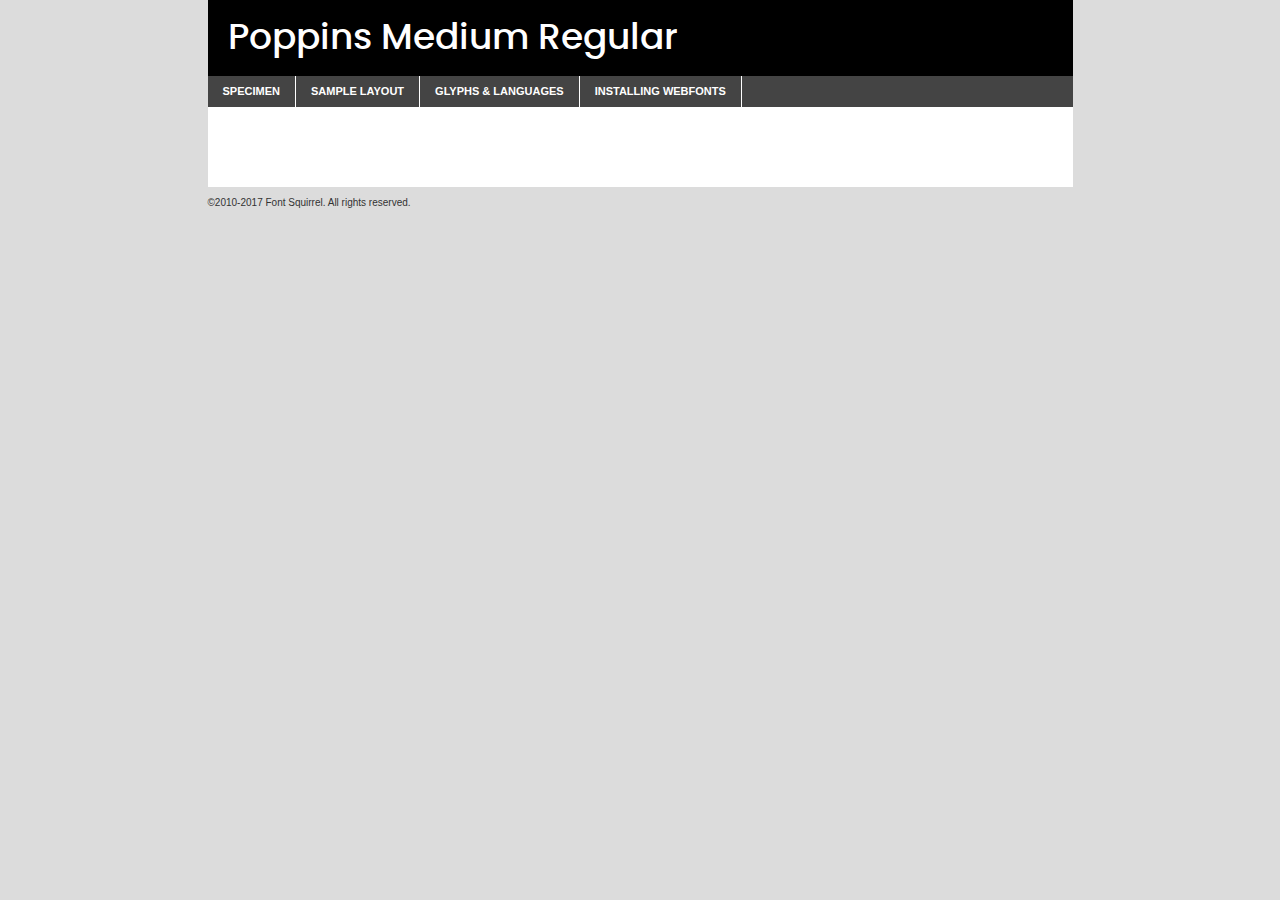
<file: components/fonts/poppins-medium-demo.html>
<!DOCTYPE html PUBLIC "-//W3C//DTD XHTML 1.0 Transitional//EN"
	"http://www.w3.org/TR/xhtml1/DTD/xhtml1-transitional.dtd">

<html xmlns="http://www.w3.org/1999/xhtml" xml:lang="en" lang="en">
<head>
	<meta http-equiv="Content-Type" content="text/html; charset=utf-8" />
	<script src="http://ajax.googleapis.com/ajax/libs/jquery/1.7.2/jquery.min.js" type="text/javascript" charset="utf-8"></script>
	<script type="text/javascript">
	(function($){$.fn.easyTabs=function(option){var param=jQuery.extend({fadeSpeed:"fast",defaultContent:1,activeClass:'active'},option);$(this).each(function(){var thisId="#"+this.id;if(param.defaultContent==''){param.defaultContent=1;}
	if(typeof param.defaultContent=="number")
	{var defaultTab=$(thisId+" .tabs li:eq("+(param.defaultContent-1)+") a").attr('href').substr(1);}else{var defaultTab=param.defaultContent;}
	$(thisId+" .tabs li a").each(function(){var tabToHide=$(this).attr('href').substr(1);$("#"+tabToHide).addClass('easytabs-tab-content');});hideAll();changeContent(defaultTab);function hideAll(){$(thisId+" .easytabs-tab-content").hide();}
	function changeContent(tabId){hideAll();$(thisId+" .tabs li").removeClass(param.activeClass);$(thisId+" .tabs li a[href=#"+tabId+"]").closest('li').addClass(param.activeClass);if(param.fadeSpeed!="none")
	{$(thisId+" #"+tabId).fadeIn(param.fadeSpeed);}else{$(thisId+" #"+tabId).show();}}
	$(thisId+" .tabs li").click(function(){var tabId=$(this).find('a').attr('href').substr(1);changeContent(tabId);return false;});});}})(jQuery);
	</script>
	<link rel="stylesheet" href="specimen_files/specimen_stylesheet.css" type="text/css" charset="utf-8" />
	<link rel="stylesheet" href="stylesheet.css" type="text/css" charset="utf-8" />

	<style type="text/css">
					body{
				font-family: 'poppinsmedium';
							}
		</style>

	<title>Poppins Medium Regular Specimen</title>
	
	
	<script type="text/javascript" charset="utf-8">
		$(document).ready(function() {
			$('#container').easyTabs({defaultContent:1});
		});
	</script>
</head>

<body>
<div id="container">
	<div id="header">
		Poppins Medium Regular	</div>
	<ul class="tabs">
		<li><a href="#specimen">Specimen</a></li>
		<li><a href="#layout">Sample Layout</a></li>
				<li><a href="#glyphs">Glyphs &amp; Languages</a></li>
		<li><a href="#installing">Installing Webfonts</a></li>
		
	</ul>
	
	<div id="main_content">

		
			<div id="specimen">
		
				<div class="section">
					<div class="grid12 firstcol">
						<div class="huge">AaBb</div>
					</div>
				</div>
		
				<div class="section">
					<div class="glyph_range">A&#x200B;B&#x200b;C&#x200b;D&#x200b;E&#x200b;F&#x200b;G&#x200b;H&#x200b;I&#x200b;J&#x200b;K&#x200b;L&#x200b;M&#x200b;N&#x200b;O&#x200b;P&#x200b;Q&#x200b;R&#x200b;S&#x200b;T&#x200b;U&#x200b;V&#x200b;W&#x200b;X&#x200b;Y&#x200b;Z&#x200b;a&#x200b;b&#x200b;c&#x200b;d&#x200b;e&#x200b;f&#x200b;g&#x200b;h&#x200b;i&#x200b;j&#x200b;k&#x200b;l&#x200b;m&#x200b;n&#x200b;o&#x200b;p&#x200b;q&#x200b;r&#x200b;s&#x200b;t&#x200b;u&#x200b;v&#x200b;w&#x200b;x&#x200b;y&#x200b;z&#x200b;1&#x200b;2&#x200b;3&#x200b;4&#x200b;5&#x200b;6&#x200b;7&#x200b;8&#x200b;9&#x200b;0&#x200b;&amp;&#x200b;.&#x200b;,&#x200b;?&#x200b;!&#x200b;&#64;&#x200b;(&#x200b;)&#x200b;#&#x200b;$&#x200b;%&#x200b;*&#x200b;+&#x200b;-&#x200b;=&#x200b;:&#x200b;;</div>
				</div>
				<div class="section">
					<div class="grid12 firstcol">
						<table class="sample_table">
							<tr><td>10</td><td class="size10">abcdefghijklmnopqrstuvwxyzABCDEFGHIJKLMNOPQRSTUVWXYZ0123456789abcdefghijklmnopqrstuvwxyzABCDEFGHIJKLMNOPQRSTUVWXYZ0123456789abcdefghijklmnopqrstuvwxyzABCDEFGHIJKLMNOPQRSTUVWXYZ</td></tr>
							<tr><td>11</td><td class="size11">abcdefghijklmnopqrstuvwxyzABCDEFGHIJKLMNOPQRSTUVWXYZ0123456789abcdefghijklmnopqrstuvwxyzABCDEFGHIJKLMNOPQRSTUVWXYZ0123456789abcdefghijklmnopqrstuvwxyzABCDEFGHIJKLMNOPQRSTUVWXYZ</td></tr>
							<tr><td>12</td><td class="size12">abcdefghijklmnopqrstuvwxyzABCDEFGHIJKLMNOPQRSTUVWXYZ0123456789abcdefghijklmnopqrstuvwxyzABCDEFGHIJKLMNOPQRSTUVWXYZ0123456789abcdefghijklmnopqrstuvwxyzABCDEFGHIJKLMNOPQRSTUVWXYZ</td></tr>
							<tr><td>13</td><td class="size13">abcdefghijklmnopqrstuvwxyzABCDEFGHIJKLMNOPQRSTUVWXYZ0123456789abcdefghijklmnopqrstuvwxyzABCDEFGHIJKLMNOPQRSTUVWXYZ0123456789abcdefghijklmnopqrstuvwxyzABCDEFGHIJKLMNOPQRSTUVWXYZ</td></tr>
							<tr><td>14</td><td class="size14">abcdefghijklmnopqrstuvwxyzABCDEFGHIJKLMNOPQRSTUVWXYZ0123456789abcdefghijklmnopqrstuvwxyzABCDEFGHIJKLMNOPQRSTUVWXYZ0123456789abcdefghijklmnopqrstuvwxyzABCDEFGHIJKLMNOPQRSTUVWXYZ</td></tr>
							<tr><td>16</td><td class="size16">abcdefghijklmnopqrstuvwxyzABCDEFGHIJKLMNOPQRSTUVWXYZ0123456789abcdefghijklmnopqrstuvwxyzABCDEFGHIJKLMNOPQRSTUVWXYZ</td></tr>
							<tr><td>18</td><td class="size18">abcdefghijklmnopqrstuvwxyzABCDEFGHIJKLMNOPQRSTUVWXYZ0123456789abcdefghijklmnopqrstuvwxyzABCDEFGHIJKLMNOPQRSTUVWXYZ</td></tr>
							<tr><td>20</td><td class="size20">abcdefghijklmnopqrstuvwxyzABCDEFGHIJKLMNOPQRSTUVWXYZ0123456789abcdefghijklmnopqrstuvwxyzABCDEFGHIJKLMNOPQRSTUVWXYZ</td></tr>
							<tr><td>24</td><td class="size24">abcdefghijklmnopqrstuvwxyzABCDEFGHIJKLMNOPQRSTUVWXYZ0123456789abcdefghijklmnopqrstuvwxyzABCDEFGHIJKLMNOPQRSTUVWXYZ</td></tr>
							<tr><td>30</td><td class="size30">abcdefghijklmnopqrstuvwxyzABCDEFGHIJKLMNOPQRSTUVWXYZ0123456789abcdefghijklmnopqrstuvwxyzABCDEFGHIJKLMNOPQRSTUVWXYZ</td></tr>
							<tr><td>36</td><td class="size36">abcdefghijklmnopqrstuvwxyzABCDEFGHIJKLMNOPQRSTUVWXYZ0123456789abcdefghijklmnopqrstuvwxyzABCDEFGHIJKLMNOPQRSTUVWXYZ</td></tr>
							<tr><td>48</td><td class="size48">abcdefghijklmnopqrstuvwxyzABCDEFGHIJKLMNOPQRSTUVWXYZ0123456789abcdefghijklmnopqrstuvwxyzABCDEFGHIJKLMNOPQRSTUVWXYZ</td></tr>
							<tr><td>60</td><td class="size60">abcdefghijklmnopqrstuvwxyzABCDEFGHIJKLMNOPQRSTUVWXYZ0123456789abcdefghijklmnopqrstuvwxyzABCDEFGHIJKLMNOPQRSTUVWXYZ</td></tr>
							<tr><td>72</td><td class="size72">abcdefghijklmnopqrstuvwxyzABCDEFGHIJKLMNOPQRSTUVWXYZ0123456789abcdefghijklmnopqrstuvwxyzABCDEFGHIJKLMNOPQRSTUVWXYZ</td></tr>
							<tr><td>90</td><td class="size90">abcdefghijklmnopqrstuvwxyzABCDEFGHIJKLMNOPQRSTUVWXYZ0123456789abcdefghijklmnopqrstuvwxyzABCDEFGHIJKLMNOPQRSTUVWXYZ</td></tr>
						</table>
				
					</div>
			
				</div>
		
		
		
								<div class="section" id="bodycomparison">


										<div id="xheight">
				<div class="fontbody">&#x25FC;&#x25FC;&#x25FC;&#x25FC;&#x25FC;&#x25FC;&#x25FC;&#x25FC;&#x25FC;&#x25FC;&#x25FC;&#x25FC;&#x25FC;&#x25FC;&#x25FC;&#x25FC;&#x25FC;&#x25FC;&#x25FC;&#x25FC;&#x25FC;&#x25FC;&#x25FC;&#x25FC;&#x25FC;&#x25FC;&#x25FC;&#x25FC;&#x25FC;&#x25FC;&#x25FC;&#x25FC;&#x25FC;&#x25FC;&#x25FC;&#x25FC;&#x25FC;&#x25FC;&#x25FC;&#x25FC;&#x25FC;&#x25FC;&#x25FC;&#x25FC;&#x25FC;&#x25FC;&#x25FC;&#x25FC;&#x25FC;&#x25FC;&#x25FC;&#x25FC;&#x25FC;&#x25FC;&#x25FC;&#x25FC;&#x25FC;&#x25FC;&#x25FC;&#x25FC;&#x25FC;&#x25FC;&#x25FC;&#x25FC;&#x25FC;&#x25FC;&#x25FC;&#x25FC;&#x25FC;&#x25FC;&#x25FC;&#x25FC;&#x25FC;&#x25FC;&#x25FC;&#x25FC;&#x25FC;&#x25FC;&#x25FC;&#x25FC;&#x25FC;&#x25FC;&#x25FC;&#x25FC;&#x25FC;&#x25FC;&#x25FC;&#x25FC;&#x25FC;&#x25FC;&#x25FC;&#x25FC;&#x25FC;&#x25FC;&#x25FC;&#x25FC;&#x25FC;&#x25FC;&#x25FC;body</div><div class="arialbody">body</div><div class="verdanabody">body</div><div class="georgiabody">body</div></div>
										<div class="fontbody" style="z-index:1">
											body<span>Poppins Medium Regular</span>
										</div>
										<div class="arialbody" style="z-index:1">
											body<span>Arial</span>
										</div>
										<div class="verdanabody" style="z-index:1">
											body<span>Verdana</span>
										</div>
										<div class="georgiabody" style="z-index:1">
											body<span>Georgia</span>
										</div>



								</div>
		
		
				<div class="section psample psample_row1" id="">
					
					<div class="grid2 firstcol">
						<p class="size10"><span>10.</span>Aenean lacinia bibendum nulla sed consectetur. Fusce dapibus, tellus ac cursus commodo, tortor mauris condimentum nibh, ut fermentum massa justo sit amet risus. Nullam id dolor id nibh ultricies vehicula ut id elit. Cum sociis natoque penatibus et magnis dis parturient montes, nascetur ridiculus mus. Nulla vitae elit libero, a pharetra augue.</p>
			
					</div>
					<div class="grid3">
						<p class="size11"><span>11.</span>Aenean lacinia bibendum nulla sed consectetur. Fusce dapibus, tellus ac cursus commodo, tortor mauris condimentum nibh, ut fermentum massa justo sit amet risus. Nullam id dolor id nibh ultricies vehicula ut id elit. Cum sociis natoque penatibus et magnis dis parturient montes, nascetur ridiculus mus. Nulla vitae elit libero, a pharetra augue.</p>
			
					</div>
					<div class="grid3">
						<p class="size12"><span>12.</span>Aenean lacinia bibendum nulla sed consectetur. Fusce dapibus, tellus ac cursus commodo, tortor mauris condimentum nibh, ut fermentum massa justo sit amet risus. Nullam id dolor id nibh ultricies vehicula ut id elit. Cum sociis natoque penatibus et magnis dis parturient montes, nascetur ridiculus mus. Nulla vitae elit libero, a pharetra augue.</p>
			
					</div>
					<div class="grid4">
						<p class="size13"><span>13.</span>Aenean lacinia bibendum nulla sed consectetur. Fusce dapibus, tellus ac cursus commodo, tortor mauris condimentum nibh, ut fermentum massa justo sit amet risus. Nullam id dolor id nibh ultricies vehicula ut id elit. Cum sociis natoque penatibus et magnis dis parturient montes, nascetur ridiculus mus. Nulla vitae elit libero, a pharetra augue.</p>
			
					</div>
					<div class="white_blend"></div>
					
				</div>
				<div class="section psample psample_row2" id="">
					<div class="grid3 firstcol">
						<p class="size14"><span>14.</span>Aenean lacinia bibendum nulla sed consectetur. Fusce dapibus, tellus ac cursus commodo, tortor mauris condimentum nibh, ut fermentum massa justo sit amet risus. Nullam id dolor id nibh ultricies vehicula ut id elit. Cum sociis natoque penatibus et magnis dis parturient montes, nascetur ridiculus mus. Nulla vitae elit libero, a pharetra augue.</p>
			
					</div>
					<div class="grid4">
						<p class="size16"><span>16.</span>Aenean lacinia bibendum nulla sed consectetur. Fusce dapibus, tellus ac cursus commodo, tortor mauris condimentum nibh, ut fermentum massa justo sit amet risus. Nullam id dolor id nibh ultricies vehicula ut id elit. Cum sociis natoque penatibus et magnis dis parturient montes, nascetur ridiculus mus. Nulla vitae elit libero, a pharetra augue.</p>
			
					</div>
					<div class="grid5">
						<p class="size18"><span>18.</span>Aenean lacinia bibendum nulla sed consectetur. Fusce dapibus, tellus ac cursus commodo, tortor mauris condimentum nibh, ut fermentum massa justo sit amet risus. Nullam id dolor id nibh ultricies vehicula ut id elit. Cum sociis natoque penatibus et magnis dis parturient montes, nascetur ridiculus mus. Nulla vitae elit libero, a pharetra augue.</p>
			
					</div>

					<div class="white_blend"></div>

				</div>
				
				<div class="section psample psample_row3" id="">
					<div class="grid5 firstcol">
						<p class="size20"><span>20.</span>Aenean lacinia bibendum nulla sed consectetur. Fusce dapibus, tellus ac cursus commodo, tortor mauris condimentum nibh, ut fermentum massa justo sit amet risus. Nullam id dolor id nibh ultricies vehicula ut id elit. Cum sociis natoque penatibus et magnis dis parturient montes, nascetur ridiculus mus. Nulla vitae elit libero, a pharetra augue.</p>
					</div>
					<div class="grid7">
						<p class="size24"><span>24.</span>Aenean lacinia bibendum nulla sed consectetur. Fusce dapibus, tellus ac cursus commodo, tortor mauris condimentum nibh, ut fermentum massa justo sit amet risus. Nullam id dolor id nibh ultricies vehicula ut id elit. Cum sociis natoque penatibus et magnis dis parturient montes, nascetur ridiculus mus. Nulla vitae elit libero, a pharetra augue.</p>
					</div>
					
					<div class="white_blend"></div>
					
				</div>
				
				<div class="section psample psample_row4" id="">
					<div class="grid12 firstcol">
						<p class="size30"><span>30.</span>Aenean lacinia bibendum nulla sed consectetur. Fusce dapibus, tellus ac cursus commodo, tortor mauris condimentum nibh, ut fermentum massa justo sit amet risus. Nullam id dolor id nibh ultricies vehicula ut id elit. Cum sociis natoque penatibus et magnis dis parturient montes, nascetur ridiculus mus. Nulla vitae elit libero, a pharetra augue.</p>
					</div>
					<div class="white_blend"></div>
					
				</div>
				
				
				
				<div class="section psample psample_row1 fullreverse">
					<div class="grid2 firstcol">
						<p class="size10"><span>10.</span>Aenean lacinia bibendum nulla sed consectetur. Fusce dapibus, tellus ac cursus commodo, tortor mauris condimentum nibh, ut fermentum massa justo sit amet risus. Nullam id dolor id nibh ultricies vehicula ut id elit. Cum sociis natoque penatibus et magnis dis parturient montes, nascetur ridiculus mus. Nulla vitae elit libero, a pharetra augue.</p>
			
					</div>
					<div class="grid3">
						<p class="size11"><span>11.</span>Aenean lacinia bibendum nulla sed consectetur. Fusce dapibus, tellus ac cursus commodo, tortor mauris condimentum nibh, ut fermentum massa justo sit amet risus. Nullam id dolor id nibh ultricies vehicula ut id elit. Cum sociis natoque penatibus et magnis dis parturient montes, nascetur ridiculus mus. Nulla vitae elit libero, a pharetra augue.</p>
			
					</div>
					<div class="grid3">
						<p class="size12"><span>12.</span>Aenean lacinia bibendum nulla sed consectetur. Fusce dapibus, tellus ac cursus commodo, tortor mauris condimentum nibh, ut fermentum massa justo sit amet risus. Nullam id dolor id nibh ultricies vehicula ut id elit. Cum sociis natoque penatibus et magnis dis parturient montes, nascetur ridiculus mus. Nulla vitae elit libero, a pharetra augue.</p>
			
					</div>
					<div class="grid4">
						<p class="size13"><span>13.</span>Aenean lacinia bibendum nulla sed consectetur. Fusce dapibus, tellus ac cursus commodo, tortor mauris condimentum nibh, ut fermentum massa justo sit amet risus. Nullam id dolor id nibh ultricies vehicula ut id elit. Cum sociis natoque penatibus et magnis dis parturient montes, nascetur ridiculus mus. Nulla vitae elit libero, a pharetra augue.</p>
			
					</div>
					<div class="black_blend"></div>
					
				</div>
				
				<div class="section psample psample_row2 fullreverse">
					<div class="grid3 firstcol">
						<p class="size14"><span>14.</span>Aenean lacinia bibendum nulla sed consectetur. Fusce dapibus, tellus ac cursus commodo, tortor mauris condimentum nibh, ut fermentum massa justo sit amet risus. Nullam id dolor id nibh ultricies vehicula ut id elit. Cum sociis natoque penatibus et magnis dis parturient montes, nascetur ridiculus mus. Nulla vitae elit libero, a pharetra augue.</p>
			
					</div>
					<div class="grid4">
						<p class="size16"><span>16.</span>Aenean lacinia bibendum nulla sed consectetur. Fusce dapibus, tellus ac cursus commodo, tortor mauris condimentum nibh, ut fermentum massa justo sit amet risus. Nullam id dolor id nibh ultricies vehicula ut id elit. Cum sociis natoque penatibus et magnis dis parturient montes, nascetur ridiculus mus. Nulla vitae elit libero, a pharetra augue.</p>
			
					</div>
					<div class="grid5">
						<p class="size18"><span>18.</span>Aenean lacinia bibendum nulla sed consectetur. Fusce dapibus, tellus ac cursus commodo, tortor mauris condimentum nibh, ut fermentum massa justo sit amet risus. Nullam id dolor id nibh ultricies vehicula ut id elit. Cum sociis natoque penatibus et magnis dis parturient montes, nascetur ridiculus mus. Nulla vitae elit libero, a pharetra augue.</p>
			
					</div>
					<div class="black_blend"></div>

				</div>
				
				<div class="section psample fullreverse psample_row3" id="">
					<div class="grid5 firstcol">
						<p class="size20"><span>20.</span>Aenean lacinia bibendum nulla sed consectetur. Fusce dapibus, tellus ac cursus commodo, tortor mauris condimentum nibh, ut fermentum massa justo sit amet risus. Nullam id dolor id nibh ultricies vehicula ut id elit. Cum sociis natoque penatibus et magnis dis parturient montes, nascetur ridiculus mus. Nulla vitae elit libero, a pharetra augue.</p>
					</div>
					<div class="grid7">
						<p class="size24"><span>24.</span>Aenean lacinia bibendum nulla sed consectetur. Fusce dapibus, tellus ac cursus commodo, tortor mauris condimentum nibh, ut fermentum massa justo sit amet risus. Nullam id dolor id nibh ultricies vehicula ut id elit. Cum sociis natoque penatibus et magnis dis parturient montes, nascetur ridiculus mus. Nulla vitae elit libero, a pharetra augue.</p>
					</div>
					
					<div class="black_blend"></div>
					
				</div>
				
				<div class="section psample fullreverse psample_row4" id="" style="border-bottom: 20px #000 solid;">
					<div class="grid12 firstcol">
						<p class="size30"><span>30.</span>Aenean lacinia bibendum nulla sed consectetur. Fusce dapibus, tellus ac cursus commodo, tortor mauris condimentum nibh, ut fermentum massa justo sit amet risus. Nullam id dolor id nibh ultricies vehicula ut id elit. Cum sociis natoque penatibus et magnis dis parturient montes, nascetur ridiculus mus. Nulla vitae elit libero, a pharetra augue.</p>
					</div>
					<div class="black_blend"></div>
					
				</div>
				
				
				
				
			</div>
			
			<div id="layout">
				
				<div class="section">
					
					<div class="grid12 firstcol">
						<h1>Lorem Ipsum Dolor</h1>
						<h2>Etiam porta sem malesuada magna mollis euismod</h2>
						
						<p class="byline">By <a href="#link">Aenean Lacinia</a></p>
					</div>
				</div>
				<div class="section">
					<div class="grid8 firstcol">
						<p class="large">Donec sed odio dui. Morbi leo risus, porta ac consectetur ac, vestibulum at eros. Fusce dapibus, tellus ac cursus commodo, tortor mauris condimentum nibh, ut fermentum massa justo sit amet risus. </p>

						
						<h3>Pellentesque ornare sem</h3>

						<p>Maecenas sed diam eget risus varius blandit sit amet non magna. Maecenas faucibus mollis interdum. Donec ullamcorper nulla non metus auctor fringilla. Nullam id dolor id nibh ultricies vehicula ut id elit. Nullam id dolor id nibh ultricies vehicula ut id elit. </p>

						<p>Aenean eu leo quam. Pellentesque ornare sem lacinia quam venenatis vestibulum. Lorem ipsum dolor sit amet, consectetur adipiscing elit. Cum sociis natoque penatibus et magnis dis parturient montes, nascetur ridiculus mus. </p>

						<p>Nulla vitae elit libero, a pharetra augue. Praesent commodo cursus magna, vel scelerisque nisl consectetur et. Aenean lacinia bibendum nulla sed consectetur. </p>

						<p>Nullam quis risus eget urna mollis ornare vel eu leo. Nullam quis risus eget urna mollis ornare vel eu leo. Maecenas sed diam eget risus varius blandit sit amet non magna. Donec ullamcorper nulla non metus auctor fringilla. </p>

						<h3>Cras mattis consectetur</h3>

						<p>Aenean eu leo quam. Pellentesque ornare sem lacinia quam venenatis vestibulum. Aenean lacinia bibendum nulla sed consectetur. Integer posuere erat a ante venenatis dapibus posuere velit aliquet. Cras mattis consectetur purus sit amet fermentum. </p>

						<p>Nullam id dolor id nibh ultricies vehicula ut id elit. Nullam quis risus eget urna mollis ornare vel eu leo. Cras mattis consectetur purus sit amet fermentum.</p>
					</div>
					
					<div class="grid4 sidebar">
						
						<div class="box reverse">
							<p class="last">Nullam quis risus eget urna mollis ornare vel eu leo. Donec ullamcorper nulla non metus auctor fringilla. Cras mattis consectetur purus sit amet fermentum. Sed posuere consectetur est at lobortis. Lorem ipsum dolor sit amet, consectetur adipiscing elit. </p>
						</div>
						
						<p class="caption">Maecenas sed diam eget risus varius.</p>

						<p>Vestibulum id ligula porta felis euismod semper. Integer posuere erat a ante venenatis dapibus posuere velit aliquet. Vestibulum id ligula porta felis euismod semper. Sed posuere consectetur est at lobortis. Maecenas sed diam eget risus varius blandit sit amet non magna. Fusce dapibus, tellus ac cursus commodo, tortor mauris condimentum nibh, ut fermentum massa justo sit amet risus. </p>

					

						<p>Duis mollis, est non commodo luctus, nisi erat porttitor ligula, eget lacinia odio sem nec elit. Aenean lacinia bibendum nulla sed consectetur. Vivamus sagittis lacus vel augue laoreet rutrum faucibus dolor auctor. Aenean lacinia bibendum nulla sed consectetur. Nullam quis risus eget urna mollis ornare vel eu leo. </p>

						<p>Praesent commodo cursus magna, vel scelerisque nisl consectetur et. Donec ullamcorper nulla non metus auctor fringilla. Maecenas faucibus mollis interdum. Fusce dapibus, tellus ac cursus commodo, tortor mauris condimentum nibh, ut fermentum massa justo sit amet risus. </p>

					</div>
				</div>
				
			</div>


			



		<div id="glyphs">
			<div class="section">
				<div class="grid12 firstcol">
			
				<h1>Language Support</h1>
				<p>The subset of Poppins Medium Regular in this kit supports the following languages:<br />
			
					Albanian, Basque, Breton, Chamorro, Danish, Dutch, English, Faroese, Finnish, French, Frisian, Galician, German, Icelandic, Italian, Malagasy, Norwegian, Portuguese, Spanish, Alsatian, Aragonese, Arapaho, Arrernte, Asturian, Aymara, Bislama, Cebuano, Corsican, Fijian, French_creole, Genoese, Gilbertese, Greenlandic, Haitian_creole, Hiligaynon, Hmong, Hopi, Ibanag, Iloko_ilokano, Indonesian, Interglossa_glosa, Interlingua, Irish_gaelic, Jerriais, Lojban, Lombard, Luxembourgeois, Manx, Mohawk, Norfolk_pitcairnese, Occitan, Oromo, Pangasinan, Papiamento, Piedmontese, Potawatomi, Rhaeto-romance, Romansh, Rotokas, Sami_lule, Samoan, Sardinian, Scots_gaelic, Seychelles_creole, Shona, Sicilian, Somali, Southern_ndebele, Swahili, Swati_swazi, Tagalog_filipino_pilipino, Tetum, Tok_pisin, Uyghur_latinized, Volapuk, Walloon, Warlpiri, Xhosa, Yapese, Zulu, Latinbasic, Ubasic, Demo				</p>
				<h1>Glyph Chart</h1>
				<p>The subset of Poppins Medium Regular in this kit includes all the glyphs listed below. Unicode entities are included above each glyph to help you insert individual characters into your layout.</p>
				<div id="glyph_chart">
			
																														 <div><p>&amp;#13;</p>&#13;</div>
																				 <div><p>&amp;#32;</p>&#32;</div>
																				 <div><p>&amp;#33;</p>&#33;</div>
																				 <div><p>&amp;#34;</p>&#34;</div>
																				 <div><p>&amp;#35;</p>&#35;</div>
																				 <div><p>&amp;#36;</p>&#36;</div>
																				 <div><p>&amp;#37;</p>&#37;</div>
																				 <div><p>&amp;#38;</p>&#38;</div>
																				 <div><p>&amp;#39;</p>&#39;</div>
																				 <div><p>&amp;#40;</p>&#40;</div>
																				 <div><p>&amp;#41;</p>&#41;</div>
																				 <div><p>&amp;#42;</p>&#42;</div>
																				 <div><p>&amp;#43;</p>&#43;</div>
																				 <div><p>&amp;#44;</p>&#44;</div>
																				 <div><p>&amp;#45;</p>&#45;</div>
																				 <div><p>&amp;#46;</p>&#46;</div>
																				 <div><p>&amp;#47;</p>&#47;</div>
																				 <div><p>&amp;#48;</p>&#48;</div>
																				 <div><p>&amp;#49;</p>&#49;</div>
																				 <div><p>&amp;#50;</p>&#50;</div>
																				 <div><p>&amp;#51;</p>&#51;</div>
																				 <div><p>&amp;#52;</p>&#52;</div>
																				 <div><p>&amp;#53;</p>&#53;</div>
																				 <div><p>&amp;#54;</p>&#54;</div>
																				 <div><p>&amp;#55;</p>&#55;</div>
																				 <div><p>&amp;#56;</p>&#56;</div>
																				 <div><p>&amp;#57;</p>&#57;</div>
																				 <div><p>&amp;#58;</p>&#58;</div>
																				 <div><p>&amp;#59;</p>&#59;</div>
																				 <div><p>&amp;#60;</p>&#60;</div>
																				 <div><p>&amp;#61;</p>&#61;</div>
																				 <div><p>&amp;#62;</p>&#62;</div>
																				 <div><p>&amp;#63;</p>&#63;</div>
																				 <div><p>&amp;#64;</p>&#64;</div>
																				 <div><p>&amp;#65;</p>&#65;</div>
																				 <div><p>&amp;#66;</p>&#66;</div>
																				 <div><p>&amp;#67;</p>&#67;</div>
																				 <div><p>&amp;#68;</p>&#68;</div>
																				 <div><p>&amp;#69;</p>&#69;</div>
																				 <div><p>&amp;#70;</p>&#70;</div>
																				 <div><p>&amp;#71;</p>&#71;</div>
																				 <div><p>&amp;#72;</p>&#72;</div>
																				 <div><p>&amp;#73;</p>&#73;</div>
																				 <div><p>&amp;#74;</p>&#74;</div>
																				 <div><p>&amp;#75;</p>&#75;</div>
																				 <div><p>&amp;#76;</p>&#76;</div>
																				 <div><p>&amp;#77;</p>&#77;</div>
																				 <div><p>&amp;#78;</p>&#78;</div>
																				 <div><p>&amp;#79;</p>&#79;</div>
																				 <div><p>&amp;#80;</p>&#80;</div>
																				 <div><p>&amp;#81;</p>&#81;</div>
																				 <div><p>&amp;#82;</p>&#82;</div>
																				 <div><p>&amp;#83;</p>&#83;</div>
																				 <div><p>&amp;#84;</p>&#84;</div>
																				 <div><p>&amp;#85;</p>&#85;</div>
																				 <div><p>&amp;#86;</p>&#86;</div>
																				 <div><p>&amp;#87;</p>&#87;</div>
																				 <div><p>&amp;#88;</p>&#88;</div>
																				 <div><p>&amp;#89;</p>&#89;</div>
																				 <div><p>&amp;#90;</p>&#90;</div>
																				 <div><p>&amp;#91;</p>&#91;</div>
																				 <div><p>&amp;#92;</p>&#92;</div>
																				 <div><p>&amp;#93;</p>&#93;</div>
																				 <div><p>&amp;#94;</p>&#94;</div>
																				 <div><p>&amp;#95;</p>&#95;</div>
																				 <div><p>&amp;#96;</p>&#96;</div>
																				 <div><p>&amp;#97;</p>&#97;</div>
																				 <div><p>&amp;#98;</p>&#98;</div>
																				 <div><p>&amp;#99;</p>&#99;</div>
																				 <div><p>&amp;#100;</p>&#100;</div>
																				 <div><p>&amp;#101;</p>&#101;</div>
																				 <div><p>&amp;#102;</p>&#102;</div>
																				 <div><p>&amp;#103;</p>&#103;</div>
																				 <div><p>&amp;#104;</p>&#104;</div>
																				 <div><p>&amp;#105;</p>&#105;</div>
																				 <div><p>&amp;#106;</p>&#106;</div>
																				 <div><p>&amp;#107;</p>&#107;</div>
																				 <div><p>&amp;#108;</p>&#108;</div>
																				 <div><p>&amp;#109;</p>&#109;</div>
																				 <div><p>&amp;#110;</p>&#110;</div>
																				 <div><p>&amp;#111;</p>&#111;</div>
																				 <div><p>&amp;#112;</p>&#112;</div>
																				 <div><p>&amp;#113;</p>&#113;</div>
																				 <div><p>&amp;#114;</p>&#114;</div>
																				 <div><p>&amp;#115;</p>&#115;</div>
																				 <div><p>&amp;#116;</p>&#116;</div>
																				 <div><p>&amp;#117;</p>&#117;</div>
																				 <div><p>&amp;#118;</p>&#118;</div>
																				 <div><p>&amp;#119;</p>&#119;</div>
																				 <div><p>&amp;#120;</p>&#120;</div>
																				 <div><p>&amp;#121;</p>&#121;</div>
																				 <div><p>&amp;#122;</p>&#122;</div>
																				 <div><p>&amp;#123;</p>&#123;</div>
																				 <div><p>&amp;#124;</p>&#124;</div>
																				 <div><p>&amp;#125;</p>&#125;</div>
																				 <div><p>&amp;#126;</p>&#126;</div>
																				 <div><p>&amp;#160;</p>&#160;</div>
																				 <div><p>&amp;#161;</p>&#161;</div>
																				 <div><p>&amp;#162;</p>&#162;</div>
																				 <div><p>&amp;#163;</p>&#163;</div>
																				 <div><p>&amp;#164;</p>&#164;</div>
																				 <div><p>&amp;#165;</p>&#165;</div>
																				 <div><p>&amp;#166;</p>&#166;</div>
																				 <div><p>&amp;#167;</p>&#167;</div>
																				 <div><p>&amp;#168;</p>&#168;</div>
																				 <div><p>&amp;#169;</p>&#169;</div>
																				 <div><p>&amp;#170;</p>&#170;</div>
																				 <div><p>&amp;#171;</p>&#171;</div>
																				 <div><p>&amp;#172;</p>&#172;</div>
																				 <div><p>&amp;#173;</p>&#173;</div>
																				 <div><p>&amp;#174;</p>&#174;</div>
																				 <div><p>&amp;#175;</p>&#175;</div>
																				 <div><p>&amp;#176;</p>&#176;</div>
																				 <div><p>&amp;#177;</p>&#177;</div>
																				 <div><p>&amp;#178;</p>&#178;</div>
																				 <div><p>&amp;#179;</p>&#179;</div>
																				 <div><p>&amp;#180;</p>&#180;</div>
																				 <div><p>&amp;#181;</p>&#181;</div>
																				 <div><p>&amp;#182;</p>&#182;</div>
																				 <div><p>&amp;#183;</p>&#183;</div>
																				 <div><p>&amp;#184;</p>&#184;</div>
																				 <div><p>&amp;#185;</p>&#185;</div>
																				 <div><p>&amp;#186;</p>&#186;</div>
																				 <div><p>&amp;#187;</p>&#187;</div>
																				 <div><p>&amp;#188;</p>&#188;</div>
																				 <div><p>&amp;#189;</p>&#189;</div>
																				 <div><p>&amp;#190;</p>&#190;</div>
																				 <div><p>&amp;#191;</p>&#191;</div>
																				 <div><p>&amp;#192;</p>&#192;</div>
																				 <div><p>&amp;#193;</p>&#193;</div>
																				 <div><p>&amp;#194;</p>&#194;</div>
																				 <div><p>&amp;#195;</p>&#195;</div>
																				 <div><p>&amp;#196;</p>&#196;</div>
																				 <div><p>&amp;#197;</p>&#197;</div>
																				 <div><p>&amp;#198;</p>&#198;</div>
																				 <div><p>&amp;#199;</p>&#199;</div>
																				 <div><p>&amp;#200;</p>&#200;</div>
																				 <div><p>&amp;#201;</p>&#201;</div>
																				 <div><p>&amp;#202;</p>&#202;</div>
																				 <div><p>&amp;#203;</p>&#203;</div>
																				 <div><p>&amp;#204;</p>&#204;</div>
																				 <div><p>&amp;#205;</p>&#205;</div>
																				 <div><p>&amp;#206;</p>&#206;</div>
																				 <div><p>&amp;#207;</p>&#207;</div>
																				 <div><p>&amp;#208;</p>&#208;</div>
																				 <div><p>&amp;#209;</p>&#209;</div>
																				 <div><p>&amp;#210;</p>&#210;</div>
																				 <div><p>&amp;#211;</p>&#211;</div>
																				 <div><p>&amp;#212;</p>&#212;</div>
																				 <div><p>&amp;#213;</p>&#213;</div>
																				 <div><p>&amp;#214;</p>&#214;</div>
																				 <div><p>&amp;#215;</p>&#215;</div>
																				 <div><p>&amp;#216;</p>&#216;</div>
																				 <div><p>&amp;#217;</p>&#217;</div>
																				 <div><p>&amp;#218;</p>&#218;</div>
																				 <div><p>&amp;#219;</p>&#219;</div>
																				 <div><p>&amp;#220;</p>&#220;</div>
																				 <div><p>&amp;#221;</p>&#221;</div>
																				 <div><p>&amp;#222;</p>&#222;</div>
																				 <div><p>&amp;#223;</p>&#223;</div>
																				 <div><p>&amp;#224;</p>&#224;</div>
																				 <div><p>&amp;#225;</p>&#225;</div>
																				 <div><p>&amp;#226;</p>&#226;</div>
																				 <div><p>&amp;#227;</p>&#227;</div>
																				 <div><p>&amp;#228;</p>&#228;</div>
																				 <div><p>&amp;#229;</p>&#229;</div>
																				 <div><p>&amp;#230;</p>&#230;</div>
																				 <div><p>&amp;#231;</p>&#231;</div>
																				 <div><p>&amp;#232;</p>&#232;</div>
																				 <div><p>&amp;#233;</p>&#233;</div>
																				 <div><p>&amp;#234;</p>&#234;</div>
																				 <div><p>&amp;#235;</p>&#235;</div>
																				 <div><p>&amp;#236;</p>&#236;</div>
																				 <div><p>&amp;#237;</p>&#237;</div>
																				 <div><p>&amp;#238;</p>&#238;</div>
																				 <div><p>&amp;#239;</p>&#239;</div>
																				 <div><p>&amp;#240;</p>&#240;</div>
																				 <div><p>&amp;#241;</p>&#241;</div>
																				 <div><p>&amp;#242;</p>&#242;</div>
																				 <div><p>&amp;#243;</p>&#243;</div>
																				 <div><p>&amp;#244;</p>&#244;</div>
																				 <div><p>&amp;#245;</p>&#245;</div>
																				 <div><p>&amp;#246;</p>&#246;</div>
																				 <div><p>&amp;#247;</p>&#247;</div>
																				 <div><p>&amp;#248;</p>&#248;</div>
																				 <div><p>&amp;#249;</p>&#249;</div>
																				 <div><p>&amp;#250;</p>&#250;</div>
																				 <div><p>&amp;#251;</p>&#251;</div>
																				 <div><p>&amp;#252;</p>&#252;</div>
																				 <div><p>&amp;#253;</p>&#253;</div>
																				 <div><p>&amp;#254;</p>&#254;</div>
																				 <div><p>&amp;#255;</p>&#255;</div>
																				 <div><p>&amp;#338;</p>&#338;</div>
																				 <div><p>&amp;#339;</p>&#339;</div>
																				 <div><p>&amp;#376;</p>&#376;</div>
																				 <div><p>&amp;#710;</p>&#710;</div>
																				 <div><p>&amp;#732;</p>&#732;</div>
																				 <div><p>&amp;#8192;</p>&#8192;</div>
																				 <div><p>&amp;#8193;</p>&#8193;</div>
																				 <div><p>&amp;#8194;</p>&#8194;</div>
																				 <div><p>&amp;#8195;</p>&#8195;</div>
																				 <div><p>&amp;#8196;</p>&#8196;</div>
																				 <div><p>&amp;#8197;</p>&#8197;</div>
																				 <div><p>&amp;#8198;</p>&#8198;</div>
																				 <div><p>&amp;#8199;</p>&#8199;</div>
																				 <div><p>&amp;#8200;</p>&#8200;</div>
																				 <div><p>&amp;#8201;</p>&#8201;</div>
																				 <div><p>&amp;#8202;</p>&#8202;</div>
																				 <div><p>&amp;#8208;</p>&#8208;</div>
																				 <div><p>&amp;#8209;</p>&#8209;</div>
																				 <div><p>&amp;#8210;</p>&#8210;</div>
																				 <div><p>&amp;#8211;</p>&#8211;</div>
																				 <div><p>&amp;#8212;</p>&#8212;</div>
																				 <div><p>&amp;#8216;</p>&#8216;</div>
																				 <div><p>&amp;#8217;</p>&#8217;</div>
																				 <div><p>&amp;#8218;</p>&#8218;</div>
																				 <div><p>&amp;#8220;</p>&#8220;</div>
																				 <div><p>&amp;#8221;</p>&#8221;</div>
																				 <div><p>&amp;#8222;</p>&#8222;</div>
																				 <div><p>&amp;#8226;</p>&#8226;</div>
																				 <div><p>&amp;#8230;</p>&#8230;</div>
																				 <div><p>&amp;#8239;</p>&#8239;</div>
																				 <div><p>&amp;#8249;</p>&#8249;</div>
																				 <div><p>&amp;#8250;</p>&#8250;</div>
																				 <div><p>&amp;#8287;</p>&#8287;</div>
																				 <div><p>&amp;#8364;</p>&#8364;</div>
																				 <div><p>&amp;#8482;</p>&#8482;</div>
																				 <div><p>&amp;#9724;</p>&#9724;</div>
																				 <div><p>&amp;#64257;</p>&#64257;</div>
																				 <div><p>&amp;#64258;</p>&#64258;</div>
																																																</div>	
				</div>
		
		
			</div>
		</div>
		
		
		<div id="specs">
			
		</div>
	
		<div id="installing">
			<div class="section">
				<div class="grid7 firstcol">
					<h1>Installing Webfonts</h1>
					
					<p>Webfonts are supported by all major browser platforms but not all in the same way. There are currently four different font formats that must be included in order to target all browsers. This includes TTF, WOFF, EOT and SVG.</p>
					
					<h2>1. Upload your webfonts</h2>
					<p>You must upload your webfont kit to your website. They should be in or near the same directory as your CSS files.</p>
					
					<h2>2. Include the webfont stylesheet</h2>
					<p>A special CSS @font-face declaration helps the various browsers select the appropriate font it needs without causing you a bunch of headaches. Learn more about this syntax by reading the <a href="https://www.fontspring.com/blog/further-hardening-of-the-bulletproof-syntax">Fontspring blog post</a> about it. The code for it is as follows:</p>


<code>
@font-face{ 
	font-family: 'MyWebFont';
	src: url('WebFont.eot');
	src: url('WebFont.eot?#iefix') format('embedded-opentype'),
	     url('WebFont.woff') format('woff'),
	     url('WebFont.ttf') format('truetype'),
	     url('WebFont.svg#webfont') format('svg');
}
</code>

	<p>We've already gone ahead and generated the code for you. All you have to do is link to the stylesheet in your HTML, like this:</p>
	<code>&lt;link rel=&quot;stylesheet&quot; href=&quot;stylesheet.css&quot; type=&quot;text/css&quot; charset=&quot;utf-8&quot; /&gt;</code>

					<h2>3. Modify your own stylesheet</h2>
					<p>To take advantage of your new fonts, you must tell your stylesheet to use them. Look at the original @font-face declaration above and find the property called "font-family." The name linked there will be what you use to reference the font. Prepend that webfont name to the font stack in the "font-family" property, inside the selector you want to change. For example:</p>
<code>p { font-family: 'WebFont', Arial, sans-serif; }</code>

<h2>4. Test</h2>
<p>Getting webfonts to work cross-browser <em>can</em> be tricky. Use the information in the sidebar to help you if you find that fonts aren't loading in a particular browser.</p>
				</div>
				
				<div class="grid5 sidebar">
					<div class="box">
						<h2>Troubleshooting<br />Font-Face Problems</h2>
						<p>Having trouble getting your webfonts to load in your new website? Here are some tips to sort out what might be the problem.</p>

						<h3>Fonts not showing in any browser</h3>

						<p>This sounds like you need to work on the plumbing. You either did not upload the fonts to the correct directory, or you did not link the fonts properly in the CSS. If you've confirmed that all this is correct and you still have a problem, take a look at your .htaccess file and see if requests are getting intercepted.</p>

						<h3>Fonts not loading in iPhone or iPad</h3>

						<p>The most common problem here is that you are serving the fonts from an IIS server. IIS refuses to serve files that have unknown MIME types. If that is the case, you must set the MIME type for SVG to "image/svg+xml" in the server settings. Follow these instructions from Microsoft if you need help.</p>

						<h3>Fonts not loading in Firefox</h3>

						<p>The primary reason for this failure? You are still using a version Firefox older than 3.5. So upgrade already! If that isn't it, then you are very likely serving fonts from a different domain. Firefox requires that all font assets be served from the same domain. Lastly it is possible that you need to add WOFF to your list of MIME types (if you are serving via IIS.)</p>

						<h3>Fonts not loading in IE</h3>

						<p>Are you looking at Internet Explorer on an actual Windows machine or are you cheating by using a service like Adobe BrowserLab? Many of these screenshot services do not render @font-face for IE. Best to test it on a real machine.</p>

						<h3>Fonts not loading in IE9</h3>

						<p>IE9, like Firefox, requires that fonts be served from the same domain as the website. Make sure that is the case.</p>
					</div>
				</div>
			</div>
			
		</div>
	
	</div>
	<div id="footer">
		<p>&copy;2010-2017 Font Squirrel. All rights reserved.</p>
	</div>
</div>
</body>
</html>
</file>
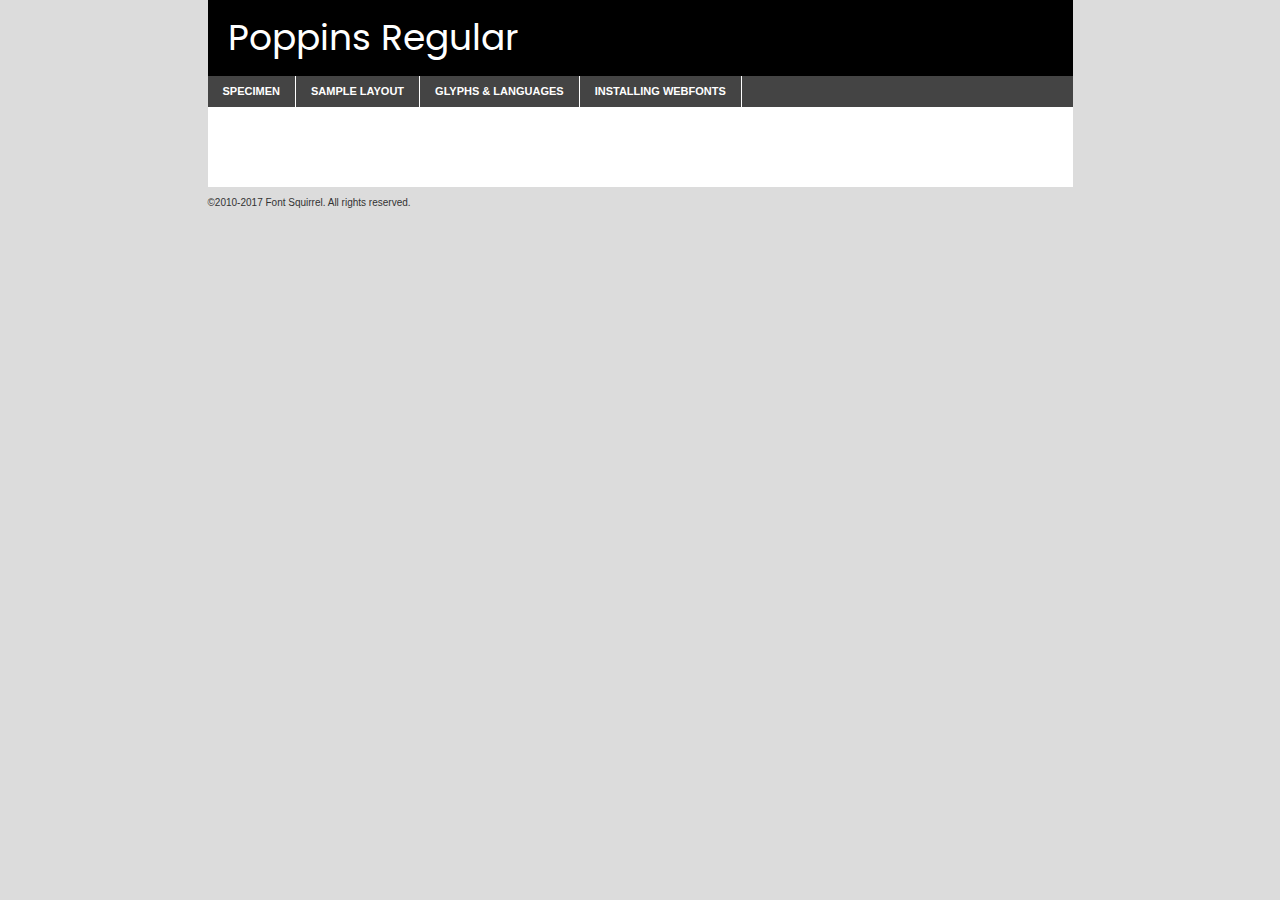
<file: components/fonts/poppins-regular-demo.html>
<!DOCTYPE html PUBLIC "-//W3C//DTD XHTML 1.0 Transitional//EN"
	"http://www.w3.org/TR/xhtml1/DTD/xhtml1-transitional.dtd">

<html xmlns="http://www.w3.org/1999/xhtml" xml:lang="en" lang="en">
<head>
	<meta http-equiv="Content-Type" content="text/html; charset=utf-8" />
	<script src="http://ajax.googleapis.com/ajax/libs/jquery/1.7.2/jquery.min.js" type="text/javascript" charset="utf-8"></script>
	<script type="text/javascript">
	(function($){$.fn.easyTabs=function(option){var param=jQuery.extend({fadeSpeed:"fast",defaultContent:1,activeClass:'active'},option);$(this).each(function(){var thisId="#"+this.id;if(param.defaultContent==''){param.defaultContent=1;}
	if(typeof param.defaultContent=="number")
	{var defaultTab=$(thisId+" .tabs li:eq("+(param.defaultContent-1)+") a").attr('href').substr(1);}else{var defaultTab=param.defaultContent;}
	$(thisId+" .tabs li a").each(function(){var tabToHide=$(this).attr('href').substr(1);$("#"+tabToHide).addClass('easytabs-tab-content');});hideAll();changeContent(defaultTab);function hideAll(){$(thisId+" .easytabs-tab-content").hide();}
	function changeContent(tabId){hideAll();$(thisId+" .tabs li").removeClass(param.activeClass);$(thisId+" .tabs li a[href=#"+tabId+"]").closest('li').addClass(param.activeClass);if(param.fadeSpeed!="none")
	{$(thisId+" #"+tabId).fadeIn(param.fadeSpeed);}else{$(thisId+" #"+tabId).show();}}
	$(thisId+" .tabs li").click(function(){var tabId=$(this).find('a').attr('href').substr(1);changeContent(tabId);return false;});});}})(jQuery);
	</script>
	<link rel="stylesheet" href="specimen_files/specimen_stylesheet.css" type="text/css" charset="utf-8" />
	<link rel="stylesheet" href="stylesheet.css" type="text/css" charset="utf-8" />

	<style type="text/css">
					body{
				font-family: 'poppinsregular';
							}
		</style>

	<title>Poppins Regular Specimen</title>
	
	
	<script type="text/javascript" charset="utf-8">
		$(document).ready(function() {
			$('#container').easyTabs({defaultContent:1});
		});
	</script>
</head>

<body>
<div id="container">
	<div id="header">
		Poppins Regular	</div>
	<ul class="tabs">
		<li><a href="#specimen">Specimen</a></li>
		<li><a href="#layout">Sample Layout</a></li>
				<li><a href="#glyphs">Glyphs &amp; Languages</a></li>
		<li><a href="#installing">Installing Webfonts</a></li>
		
	</ul>
	
	<div id="main_content">

		
			<div id="specimen">
		
				<div class="section">
					<div class="grid12 firstcol">
						<div class="huge">AaBb</div>
					</div>
				</div>
		
				<div class="section">
					<div class="glyph_range">A&#x200B;B&#x200b;C&#x200b;D&#x200b;E&#x200b;F&#x200b;G&#x200b;H&#x200b;I&#x200b;J&#x200b;K&#x200b;L&#x200b;M&#x200b;N&#x200b;O&#x200b;P&#x200b;Q&#x200b;R&#x200b;S&#x200b;T&#x200b;U&#x200b;V&#x200b;W&#x200b;X&#x200b;Y&#x200b;Z&#x200b;a&#x200b;b&#x200b;c&#x200b;d&#x200b;e&#x200b;f&#x200b;g&#x200b;h&#x200b;i&#x200b;j&#x200b;k&#x200b;l&#x200b;m&#x200b;n&#x200b;o&#x200b;p&#x200b;q&#x200b;r&#x200b;s&#x200b;t&#x200b;u&#x200b;v&#x200b;w&#x200b;x&#x200b;y&#x200b;z&#x200b;1&#x200b;2&#x200b;3&#x200b;4&#x200b;5&#x200b;6&#x200b;7&#x200b;8&#x200b;9&#x200b;0&#x200b;&amp;&#x200b;.&#x200b;,&#x200b;?&#x200b;!&#x200b;&#64;&#x200b;(&#x200b;)&#x200b;#&#x200b;$&#x200b;%&#x200b;*&#x200b;+&#x200b;-&#x200b;=&#x200b;:&#x200b;;</div>
				</div>
				<div class="section">
					<div class="grid12 firstcol">
						<table class="sample_table">
							<tr><td>10</td><td class="size10">abcdefghijklmnopqrstuvwxyzABCDEFGHIJKLMNOPQRSTUVWXYZ0123456789abcdefghijklmnopqrstuvwxyzABCDEFGHIJKLMNOPQRSTUVWXYZ0123456789abcdefghijklmnopqrstuvwxyzABCDEFGHIJKLMNOPQRSTUVWXYZ</td></tr>
							<tr><td>11</td><td class="size11">abcdefghijklmnopqrstuvwxyzABCDEFGHIJKLMNOPQRSTUVWXYZ0123456789abcdefghijklmnopqrstuvwxyzABCDEFGHIJKLMNOPQRSTUVWXYZ0123456789abcdefghijklmnopqrstuvwxyzABCDEFGHIJKLMNOPQRSTUVWXYZ</td></tr>
							<tr><td>12</td><td class="size12">abcdefghijklmnopqrstuvwxyzABCDEFGHIJKLMNOPQRSTUVWXYZ0123456789abcdefghijklmnopqrstuvwxyzABCDEFGHIJKLMNOPQRSTUVWXYZ0123456789abcdefghijklmnopqrstuvwxyzABCDEFGHIJKLMNOPQRSTUVWXYZ</td></tr>
							<tr><td>13</td><td class="size13">abcdefghijklmnopqrstuvwxyzABCDEFGHIJKLMNOPQRSTUVWXYZ0123456789abcdefghijklmnopqrstuvwxyzABCDEFGHIJKLMNOPQRSTUVWXYZ0123456789abcdefghijklmnopqrstuvwxyzABCDEFGHIJKLMNOPQRSTUVWXYZ</td></tr>
							<tr><td>14</td><td class="size14">abcdefghijklmnopqrstuvwxyzABCDEFGHIJKLMNOPQRSTUVWXYZ0123456789abcdefghijklmnopqrstuvwxyzABCDEFGHIJKLMNOPQRSTUVWXYZ0123456789abcdefghijklmnopqrstuvwxyzABCDEFGHIJKLMNOPQRSTUVWXYZ</td></tr>
							<tr><td>16</td><td class="size16">abcdefghijklmnopqrstuvwxyzABCDEFGHIJKLMNOPQRSTUVWXYZ0123456789abcdefghijklmnopqrstuvwxyzABCDEFGHIJKLMNOPQRSTUVWXYZ</td></tr>
							<tr><td>18</td><td class="size18">abcdefghijklmnopqrstuvwxyzABCDEFGHIJKLMNOPQRSTUVWXYZ0123456789abcdefghijklmnopqrstuvwxyzABCDEFGHIJKLMNOPQRSTUVWXYZ</td></tr>
							<tr><td>20</td><td class="size20">abcdefghijklmnopqrstuvwxyzABCDEFGHIJKLMNOPQRSTUVWXYZ0123456789abcdefghijklmnopqrstuvwxyzABCDEFGHIJKLMNOPQRSTUVWXYZ</td></tr>
							<tr><td>24</td><td class="size24">abcdefghijklmnopqrstuvwxyzABCDEFGHIJKLMNOPQRSTUVWXYZ0123456789abcdefghijklmnopqrstuvwxyzABCDEFGHIJKLMNOPQRSTUVWXYZ</td></tr>
							<tr><td>30</td><td class="size30">abcdefghijklmnopqrstuvwxyzABCDEFGHIJKLMNOPQRSTUVWXYZ0123456789abcdefghijklmnopqrstuvwxyzABCDEFGHIJKLMNOPQRSTUVWXYZ</td></tr>
							<tr><td>36</td><td class="size36">abcdefghijklmnopqrstuvwxyzABCDEFGHIJKLMNOPQRSTUVWXYZ0123456789abcdefghijklmnopqrstuvwxyzABCDEFGHIJKLMNOPQRSTUVWXYZ</td></tr>
							<tr><td>48</td><td class="size48">abcdefghijklmnopqrstuvwxyzABCDEFGHIJKLMNOPQRSTUVWXYZ0123456789abcdefghijklmnopqrstuvwxyzABCDEFGHIJKLMNOPQRSTUVWXYZ</td></tr>
							<tr><td>60</td><td class="size60">abcdefghijklmnopqrstuvwxyzABCDEFGHIJKLMNOPQRSTUVWXYZ0123456789abcdefghijklmnopqrstuvwxyzABCDEFGHIJKLMNOPQRSTUVWXYZ</td></tr>
							<tr><td>72</td><td class="size72">abcdefghijklmnopqrstuvwxyzABCDEFGHIJKLMNOPQRSTUVWXYZ0123456789abcdefghijklmnopqrstuvwxyzABCDEFGHIJKLMNOPQRSTUVWXYZ</td></tr>
							<tr><td>90</td><td class="size90">abcdefghijklmnopqrstuvwxyzABCDEFGHIJKLMNOPQRSTUVWXYZ0123456789abcdefghijklmnopqrstuvwxyzABCDEFGHIJKLMNOPQRSTUVWXYZ</td></tr>
						</table>
				
					</div>
			
				</div>
		
		
		
								<div class="section" id="bodycomparison">


										<div id="xheight">
				<div class="fontbody">&#x25FC;&#x25FC;&#x25FC;&#x25FC;&#x25FC;&#x25FC;&#x25FC;&#x25FC;&#x25FC;&#x25FC;&#x25FC;&#x25FC;&#x25FC;&#x25FC;&#x25FC;&#x25FC;&#x25FC;&#x25FC;&#x25FC;&#x25FC;&#x25FC;&#x25FC;&#x25FC;&#x25FC;&#x25FC;&#x25FC;&#x25FC;&#x25FC;&#x25FC;&#x25FC;&#x25FC;&#x25FC;&#x25FC;&#x25FC;&#x25FC;&#x25FC;&#x25FC;&#x25FC;&#x25FC;&#x25FC;&#x25FC;&#x25FC;&#x25FC;&#x25FC;&#x25FC;&#x25FC;&#x25FC;&#x25FC;&#x25FC;&#x25FC;&#x25FC;&#x25FC;&#x25FC;&#x25FC;&#x25FC;&#x25FC;&#x25FC;&#x25FC;&#x25FC;&#x25FC;&#x25FC;&#x25FC;&#x25FC;&#x25FC;&#x25FC;&#x25FC;&#x25FC;&#x25FC;&#x25FC;&#x25FC;&#x25FC;&#x25FC;&#x25FC;&#x25FC;&#x25FC;&#x25FC;&#x25FC;&#x25FC;&#x25FC;&#x25FC;&#x25FC;&#x25FC;&#x25FC;&#x25FC;&#x25FC;&#x25FC;&#x25FC;&#x25FC;&#x25FC;&#x25FC;&#x25FC;&#x25FC;&#x25FC;&#x25FC;&#x25FC;&#x25FC;&#x25FC;&#x25FC;&#x25FC;body</div><div class="arialbody">body</div><div class="verdanabody">body</div><div class="georgiabody">body</div></div>
										<div class="fontbody" style="z-index:1">
											body<span>Poppins Regular</span>
										</div>
										<div class="arialbody" style="z-index:1">
											body<span>Arial</span>
										</div>
										<div class="verdanabody" style="z-index:1">
											body<span>Verdana</span>
										</div>
										<div class="georgiabody" style="z-index:1">
											body<span>Georgia</span>
										</div>



								</div>
		
		
				<div class="section psample psample_row1" id="">
					
					<div class="grid2 firstcol">
						<p class="size10"><span>10.</span>Aenean lacinia bibendum nulla sed consectetur. Fusce dapibus, tellus ac cursus commodo, tortor mauris condimentum nibh, ut fermentum massa justo sit amet risus. Nullam id dolor id nibh ultricies vehicula ut id elit. Cum sociis natoque penatibus et magnis dis parturient montes, nascetur ridiculus mus. Nulla vitae elit libero, a pharetra augue.</p>
			
					</div>
					<div class="grid3">
						<p class="size11"><span>11.</span>Aenean lacinia bibendum nulla sed consectetur. Fusce dapibus, tellus ac cursus commodo, tortor mauris condimentum nibh, ut fermentum massa justo sit amet risus. Nullam id dolor id nibh ultricies vehicula ut id elit. Cum sociis natoque penatibus et magnis dis parturient montes, nascetur ridiculus mus. Nulla vitae elit libero, a pharetra augue.</p>
			
					</div>
					<div class="grid3">
						<p class="size12"><span>12.</span>Aenean lacinia bibendum nulla sed consectetur. Fusce dapibus, tellus ac cursus commodo, tortor mauris condimentum nibh, ut fermentum massa justo sit amet risus. Nullam id dolor id nibh ultricies vehicula ut id elit. Cum sociis natoque penatibus et magnis dis parturient montes, nascetur ridiculus mus. Nulla vitae elit libero, a pharetra augue.</p>
			
					</div>
					<div class="grid4">
						<p class="size13"><span>13.</span>Aenean lacinia bibendum nulla sed consectetur. Fusce dapibus, tellus ac cursus commodo, tortor mauris condimentum nibh, ut fermentum massa justo sit amet risus. Nullam id dolor id nibh ultricies vehicula ut id elit. Cum sociis natoque penatibus et magnis dis parturient montes, nascetur ridiculus mus. Nulla vitae elit libero, a pharetra augue.</p>
			
					</div>
					<div class="white_blend"></div>
					
				</div>
				<div class="section psample psample_row2" id="">
					<div class="grid3 firstcol">
						<p class="size14"><span>14.</span>Aenean lacinia bibendum nulla sed consectetur. Fusce dapibus, tellus ac cursus commodo, tortor mauris condimentum nibh, ut fermentum massa justo sit amet risus. Nullam id dolor id nibh ultricies vehicula ut id elit. Cum sociis natoque penatibus et magnis dis parturient montes, nascetur ridiculus mus. Nulla vitae elit libero, a pharetra augue.</p>
			
					</div>
					<div class="grid4">
						<p class="size16"><span>16.</span>Aenean lacinia bibendum nulla sed consectetur. Fusce dapibus, tellus ac cursus commodo, tortor mauris condimentum nibh, ut fermentum massa justo sit amet risus. Nullam id dolor id nibh ultricies vehicula ut id elit. Cum sociis natoque penatibus et magnis dis parturient montes, nascetur ridiculus mus. Nulla vitae elit libero, a pharetra augue.</p>
			
					</div>
					<div class="grid5">
						<p class="size18"><span>18.</span>Aenean lacinia bibendum nulla sed consectetur. Fusce dapibus, tellus ac cursus commodo, tortor mauris condimentum nibh, ut fermentum massa justo sit amet risus. Nullam id dolor id nibh ultricies vehicula ut id elit. Cum sociis natoque penatibus et magnis dis parturient montes, nascetur ridiculus mus. Nulla vitae elit libero, a pharetra augue.</p>
			
					</div>

					<div class="white_blend"></div>

				</div>
				
				<div class="section psample psample_row3" id="">
					<div class="grid5 firstcol">
						<p class="size20"><span>20.</span>Aenean lacinia bibendum nulla sed consectetur. Fusce dapibus, tellus ac cursus commodo, tortor mauris condimentum nibh, ut fermentum massa justo sit amet risus. Nullam id dolor id nibh ultricies vehicula ut id elit. Cum sociis natoque penatibus et magnis dis parturient montes, nascetur ridiculus mus. Nulla vitae elit libero, a pharetra augue.</p>
					</div>
					<div class="grid7">
						<p class="size24"><span>24.</span>Aenean lacinia bibendum nulla sed consectetur. Fusce dapibus, tellus ac cursus commodo, tortor mauris condimentum nibh, ut fermentum massa justo sit amet risus. Nullam id dolor id nibh ultricies vehicula ut id elit. Cum sociis natoque penatibus et magnis dis parturient montes, nascetur ridiculus mus. Nulla vitae elit libero, a pharetra augue.</p>
					</div>
					
					<div class="white_blend"></div>
					
				</div>
				
				<div class="section psample psample_row4" id="">
					<div class="grid12 firstcol">
						<p class="size30"><span>30.</span>Aenean lacinia bibendum nulla sed consectetur. Fusce dapibus, tellus ac cursus commodo, tortor mauris condimentum nibh, ut fermentum massa justo sit amet risus. Nullam id dolor id nibh ultricies vehicula ut id elit. Cum sociis natoque penatibus et magnis dis parturient montes, nascetur ridiculus mus. Nulla vitae elit libero, a pharetra augue.</p>
					</div>
					<div class="white_blend"></div>
					
				</div>
				
				
				
				<div class="section psample psample_row1 fullreverse">
					<div class="grid2 firstcol">
						<p class="size10"><span>10.</span>Aenean lacinia bibendum nulla sed consectetur. Fusce dapibus, tellus ac cursus commodo, tortor mauris condimentum nibh, ut fermentum massa justo sit amet risus. Nullam id dolor id nibh ultricies vehicula ut id elit. Cum sociis natoque penatibus et magnis dis parturient montes, nascetur ridiculus mus. Nulla vitae elit libero, a pharetra augue.</p>
			
					</div>
					<div class="grid3">
						<p class="size11"><span>11.</span>Aenean lacinia bibendum nulla sed consectetur. Fusce dapibus, tellus ac cursus commodo, tortor mauris condimentum nibh, ut fermentum massa justo sit amet risus. Nullam id dolor id nibh ultricies vehicula ut id elit. Cum sociis natoque penatibus et magnis dis parturient montes, nascetur ridiculus mus. Nulla vitae elit libero, a pharetra augue.</p>
			
					</div>
					<div class="grid3">
						<p class="size12"><span>12.</span>Aenean lacinia bibendum nulla sed consectetur. Fusce dapibus, tellus ac cursus commodo, tortor mauris condimentum nibh, ut fermentum massa justo sit amet risus. Nullam id dolor id nibh ultricies vehicula ut id elit. Cum sociis natoque penatibus et magnis dis parturient montes, nascetur ridiculus mus. Nulla vitae elit libero, a pharetra augue.</p>
			
					</div>
					<div class="grid4">
						<p class="size13"><span>13.</span>Aenean lacinia bibendum nulla sed consectetur. Fusce dapibus, tellus ac cursus commodo, tortor mauris condimentum nibh, ut fermentum massa justo sit amet risus. Nullam id dolor id nibh ultricies vehicula ut id elit. Cum sociis natoque penatibus et magnis dis parturient montes, nascetur ridiculus mus. Nulla vitae elit libero, a pharetra augue.</p>
			
					</div>
					<div class="black_blend"></div>
					
				</div>
				
				<div class="section psample psample_row2 fullreverse">
					<div class="grid3 firstcol">
						<p class="size14"><span>14.</span>Aenean lacinia bibendum nulla sed consectetur. Fusce dapibus, tellus ac cursus commodo, tortor mauris condimentum nibh, ut fermentum massa justo sit amet risus. Nullam id dolor id nibh ultricies vehicula ut id elit. Cum sociis natoque penatibus et magnis dis parturient montes, nascetur ridiculus mus. Nulla vitae elit libero, a pharetra augue.</p>
			
					</div>
					<div class="grid4">
						<p class="size16"><span>16.</span>Aenean lacinia bibendum nulla sed consectetur. Fusce dapibus, tellus ac cursus commodo, tortor mauris condimentum nibh, ut fermentum massa justo sit amet risus. Nullam id dolor id nibh ultricies vehicula ut id elit. Cum sociis natoque penatibus et magnis dis parturient montes, nascetur ridiculus mus. Nulla vitae elit libero, a pharetra augue.</p>
			
					</div>
					<div class="grid5">
						<p class="size18"><span>18.</span>Aenean lacinia bibendum nulla sed consectetur. Fusce dapibus, tellus ac cursus commodo, tortor mauris condimentum nibh, ut fermentum massa justo sit amet risus. Nullam id dolor id nibh ultricies vehicula ut id elit. Cum sociis natoque penatibus et magnis dis parturient montes, nascetur ridiculus mus. Nulla vitae elit libero, a pharetra augue.</p>
			
					</div>
					<div class="black_blend"></div>

				</div>
				
				<div class="section psample fullreverse psample_row3" id="">
					<div class="grid5 firstcol">
						<p class="size20"><span>20.</span>Aenean lacinia bibendum nulla sed consectetur. Fusce dapibus, tellus ac cursus commodo, tortor mauris condimentum nibh, ut fermentum massa justo sit amet risus. Nullam id dolor id nibh ultricies vehicula ut id elit. Cum sociis natoque penatibus et magnis dis parturient montes, nascetur ridiculus mus. Nulla vitae elit libero, a pharetra augue.</p>
					</div>
					<div class="grid7">
						<p class="size24"><span>24.</span>Aenean lacinia bibendum nulla sed consectetur. Fusce dapibus, tellus ac cursus commodo, tortor mauris condimentum nibh, ut fermentum massa justo sit amet risus. Nullam id dolor id nibh ultricies vehicula ut id elit. Cum sociis natoque penatibus et magnis dis parturient montes, nascetur ridiculus mus. Nulla vitae elit libero, a pharetra augue.</p>
					</div>
					
					<div class="black_blend"></div>
					
				</div>
				
				<div class="section psample fullreverse psample_row4" id="" style="border-bottom: 20px #000 solid;">
					<div class="grid12 firstcol">
						<p class="size30"><span>30.</span>Aenean lacinia bibendum nulla sed consectetur. Fusce dapibus, tellus ac cursus commodo, tortor mauris condimentum nibh, ut fermentum massa justo sit amet risus. Nullam id dolor id nibh ultricies vehicula ut id elit. Cum sociis natoque penatibus et magnis dis parturient montes, nascetur ridiculus mus. Nulla vitae elit libero, a pharetra augue.</p>
					</div>
					<div class="black_blend"></div>
					
				</div>
				
				
				
				
			</div>
			
			<div id="layout">
				
				<div class="section">
					
					<div class="grid12 firstcol">
						<h1>Lorem Ipsum Dolor</h1>
						<h2>Etiam porta sem malesuada magna mollis euismod</h2>
						
						<p class="byline">By <a href="#link">Aenean Lacinia</a></p>
					</div>
				</div>
				<div class="section">
					<div class="grid8 firstcol">
						<p class="large">Donec sed odio dui. Morbi leo risus, porta ac consectetur ac, vestibulum at eros. Fusce dapibus, tellus ac cursus commodo, tortor mauris condimentum nibh, ut fermentum massa justo sit amet risus. </p>

						
						<h3>Pellentesque ornare sem</h3>

						<p>Maecenas sed diam eget risus varius blandit sit amet non magna. Maecenas faucibus mollis interdum. Donec ullamcorper nulla non metus auctor fringilla. Nullam id dolor id nibh ultricies vehicula ut id elit. Nullam id dolor id nibh ultricies vehicula ut id elit. </p>

						<p>Aenean eu leo quam. Pellentesque ornare sem lacinia quam venenatis vestibulum. Lorem ipsum dolor sit amet, consectetur adipiscing elit. Cum sociis natoque penatibus et magnis dis parturient montes, nascetur ridiculus mus. </p>

						<p>Nulla vitae elit libero, a pharetra augue. Praesent commodo cursus magna, vel scelerisque nisl consectetur et. Aenean lacinia bibendum nulla sed consectetur. </p>

						<p>Nullam quis risus eget urna mollis ornare vel eu leo. Nullam quis risus eget urna mollis ornare vel eu leo. Maecenas sed diam eget risus varius blandit sit amet non magna. Donec ullamcorper nulla non metus auctor fringilla. </p>

						<h3>Cras mattis consectetur</h3>

						<p>Aenean eu leo quam. Pellentesque ornare sem lacinia quam venenatis vestibulum. Aenean lacinia bibendum nulla sed consectetur. Integer posuere erat a ante venenatis dapibus posuere velit aliquet. Cras mattis consectetur purus sit amet fermentum. </p>

						<p>Nullam id dolor id nibh ultricies vehicula ut id elit. Nullam quis risus eget urna mollis ornare vel eu leo. Cras mattis consectetur purus sit amet fermentum.</p>
					</div>
					
					<div class="grid4 sidebar">
						
						<div class="box reverse">
							<p class="last">Nullam quis risus eget urna mollis ornare vel eu leo. Donec ullamcorper nulla non metus auctor fringilla. Cras mattis consectetur purus sit amet fermentum. Sed posuere consectetur est at lobortis. Lorem ipsum dolor sit amet, consectetur adipiscing elit. </p>
						</div>
						
						<p class="caption">Maecenas sed diam eget risus varius.</p>

						<p>Vestibulum id ligula porta felis euismod semper. Integer posuere erat a ante venenatis dapibus posuere velit aliquet. Vestibulum id ligula porta felis euismod semper. Sed posuere consectetur est at lobortis. Maecenas sed diam eget risus varius blandit sit amet non magna. Fusce dapibus, tellus ac cursus commodo, tortor mauris condimentum nibh, ut fermentum massa justo sit amet risus. </p>

					

						<p>Duis mollis, est non commodo luctus, nisi erat porttitor ligula, eget lacinia odio sem nec elit. Aenean lacinia bibendum nulla sed consectetur. Vivamus sagittis lacus vel augue laoreet rutrum faucibus dolor auctor. Aenean lacinia bibendum nulla sed consectetur. Nullam quis risus eget urna mollis ornare vel eu leo. </p>

						<p>Praesent commodo cursus magna, vel scelerisque nisl consectetur et. Donec ullamcorper nulla non metus auctor fringilla. Maecenas faucibus mollis interdum. Fusce dapibus, tellus ac cursus commodo, tortor mauris condimentum nibh, ut fermentum massa justo sit amet risus. </p>

					</div>
				</div>
				
			</div>


			



		<div id="glyphs">
			<div class="section">
				<div class="grid12 firstcol">
			
				<h1>Language Support</h1>
				<p>The subset of Poppins Regular in this kit supports the following languages:<br />
			
					Albanian, Basque, Breton, Chamorro, Danish, Dutch, English, Faroese, Finnish, French, Frisian, Galician, German, Icelandic, Italian, Malagasy, Norwegian, Portuguese, Spanish, Alsatian, Aragonese, Arapaho, Arrernte, Asturian, Aymara, Bislama, Cebuano, Corsican, Fijian, French_creole, Genoese, Gilbertese, Greenlandic, Haitian_creole, Hiligaynon, Hmong, Hopi, Ibanag, Iloko_ilokano, Indonesian, Interglossa_glosa, Interlingua, Irish_gaelic, Jerriais, Lojban, Lombard, Luxembourgeois, Manx, Mohawk, Norfolk_pitcairnese, Occitan, Oromo, Pangasinan, Papiamento, Piedmontese, Potawatomi, Rhaeto-romance, Romansh, Rotokas, Sami_lule, Samoan, Sardinian, Scots_gaelic, Seychelles_creole, Shona, Sicilian, Somali, Southern_ndebele, Swahili, Swati_swazi, Tagalog_filipino_pilipino, Tetum, Tok_pisin, Uyghur_latinized, Volapuk, Walloon, Warlpiri, Xhosa, Yapese, Zulu, Latinbasic, Ubasic, Demo				</p>
				<h1>Glyph Chart</h1>
				<p>The subset of Poppins Regular in this kit includes all the glyphs listed below. Unicode entities are included above each glyph to help you insert individual characters into your layout.</p>
				<div id="glyph_chart">
			
																														 <div><p>&amp;#13;</p>&#13;</div>
																				 <div><p>&amp;#32;</p>&#32;</div>
																				 <div><p>&amp;#33;</p>&#33;</div>
																				 <div><p>&amp;#34;</p>&#34;</div>
																				 <div><p>&amp;#35;</p>&#35;</div>
																				 <div><p>&amp;#36;</p>&#36;</div>
																				 <div><p>&amp;#37;</p>&#37;</div>
																				 <div><p>&amp;#38;</p>&#38;</div>
																				 <div><p>&amp;#39;</p>&#39;</div>
																				 <div><p>&amp;#40;</p>&#40;</div>
																				 <div><p>&amp;#41;</p>&#41;</div>
																				 <div><p>&amp;#42;</p>&#42;</div>
																				 <div><p>&amp;#43;</p>&#43;</div>
																				 <div><p>&amp;#44;</p>&#44;</div>
																				 <div><p>&amp;#45;</p>&#45;</div>
																				 <div><p>&amp;#46;</p>&#46;</div>
																				 <div><p>&amp;#47;</p>&#47;</div>
																				 <div><p>&amp;#48;</p>&#48;</div>
																				 <div><p>&amp;#49;</p>&#49;</div>
																				 <div><p>&amp;#50;</p>&#50;</div>
																				 <div><p>&amp;#51;</p>&#51;</div>
																				 <div><p>&amp;#52;</p>&#52;</div>
																				 <div><p>&amp;#53;</p>&#53;</div>
																				 <div><p>&amp;#54;</p>&#54;</div>
																				 <div><p>&amp;#55;</p>&#55;</div>
																				 <div><p>&amp;#56;</p>&#56;</div>
																				 <div><p>&amp;#57;</p>&#57;</div>
																				 <div><p>&amp;#58;</p>&#58;</div>
																				 <div><p>&amp;#59;</p>&#59;</div>
																				 <div><p>&amp;#60;</p>&#60;</div>
																				 <div><p>&amp;#61;</p>&#61;</div>
																				 <div><p>&amp;#62;</p>&#62;</div>
																				 <div><p>&amp;#63;</p>&#63;</div>
																				 <div><p>&amp;#64;</p>&#64;</div>
																				 <div><p>&amp;#65;</p>&#65;</div>
																				 <div><p>&amp;#66;</p>&#66;</div>
																				 <div><p>&amp;#67;</p>&#67;</div>
																				 <div><p>&amp;#68;</p>&#68;</div>
																				 <div><p>&amp;#69;</p>&#69;</div>
																				 <div><p>&amp;#70;</p>&#70;</div>
																				 <div><p>&amp;#71;</p>&#71;</div>
																				 <div><p>&amp;#72;</p>&#72;</div>
																				 <div><p>&amp;#73;</p>&#73;</div>
																				 <div><p>&amp;#74;</p>&#74;</div>
																				 <div><p>&amp;#75;</p>&#75;</div>
																				 <div><p>&amp;#76;</p>&#76;</div>
																				 <div><p>&amp;#77;</p>&#77;</div>
																				 <div><p>&amp;#78;</p>&#78;</div>
																				 <div><p>&amp;#79;</p>&#79;</div>
																				 <div><p>&amp;#80;</p>&#80;</div>
																				 <div><p>&amp;#81;</p>&#81;</div>
																				 <div><p>&amp;#82;</p>&#82;</div>
																				 <div><p>&amp;#83;</p>&#83;</div>
																				 <div><p>&amp;#84;</p>&#84;</div>
																				 <div><p>&amp;#85;</p>&#85;</div>
																				 <div><p>&amp;#86;</p>&#86;</div>
																				 <div><p>&amp;#87;</p>&#87;</div>
																				 <div><p>&amp;#88;</p>&#88;</div>
																				 <div><p>&amp;#89;</p>&#89;</div>
																				 <div><p>&amp;#90;</p>&#90;</div>
																				 <div><p>&amp;#91;</p>&#91;</div>
																				 <div><p>&amp;#92;</p>&#92;</div>
																				 <div><p>&amp;#93;</p>&#93;</div>
																				 <div><p>&amp;#94;</p>&#94;</div>
																				 <div><p>&amp;#95;</p>&#95;</div>
																				 <div><p>&amp;#96;</p>&#96;</div>
																				 <div><p>&amp;#97;</p>&#97;</div>
																				 <div><p>&amp;#98;</p>&#98;</div>
																				 <div><p>&amp;#99;</p>&#99;</div>
																				 <div><p>&amp;#100;</p>&#100;</div>
																				 <div><p>&amp;#101;</p>&#101;</div>
																				 <div><p>&amp;#102;</p>&#102;</div>
																				 <div><p>&amp;#103;</p>&#103;</div>
																				 <div><p>&amp;#104;</p>&#104;</div>
																				 <div><p>&amp;#105;</p>&#105;</div>
																				 <div><p>&amp;#106;</p>&#106;</div>
																				 <div><p>&amp;#107;</p>&#107;</div>
																				 <div><p>&amp;#108;</p>&#108;</div>
																				 <div><p>&amp;#109;</p>&#109;</div>
																				 <div><p>&amp;#110;</p>&#110;</div>
																				 <div><p>&amp;#111;</p>&#111;</div>
																				 <div><p>&amp;#112;</p>&#112;</div>
																				 <div><p>&amp;#113;</p>&#113;</div>
																				 <div><p>&amp;#114;</p>&#114;</div>
																				 <div><p>&amp;#115;</p>&#115;</div>
																				 <div><p>&amp;#116;</p>&#116;</div>
																				 <div><p>&amp;#117;</p>&#117;</div>
																				 <div><p>&amp;#118;</p>&#118;</div>
																				 <div><p>&amp;#119;</p>&#119;</div>
																				 <div><p>&amp;#120;</p>&#120;</div>
																				 <div><p>&amp;#121;</p>&#121;</div>
																				 <div><p>&amp;#122;</p>&#122;</div>
																				 <div><p>&amp;#123;</p>&#123;</div>
																				 <div><p>&amp;#124;</p>&#124;</div>
																				 <div><p>&amp;#125;</p>&#125;</div>
																				 <div><p>&amp;#126;</p>&#126;</div>
																				 <div><p>&amp;#160;</p>&#160;</div>
																				 <div><p>&amp;#161;</p>&#161;</div>
																				 <div><p>&amp;#162;</p>&#162;</div>
																				 <div><p>&amp;#163;</p>&#163;</div>
																				 <div><p>&amp;#164;</p>&#164;</div>
																				 <div><p>&amp;#165;</p>&#165;</div>
																				 <div><p>&amp;#166;</p>&#166;</div>
																				 <div><p>&amp;#167;</p>&#167;</div>
																				 <div><p>&amp;#168;</p>&#168;</div>
																				 <div><p>&amp;#169;</p>&#169;</div>
																				 <div><p>&amp;#170;</p>&#170;</div>
																				 <div><p>&amp;#171;</p>&#171;</div>
																				 <div><p>&amp;#172;</p>&#172;</div>
																				 <div><p>&amp;#173;</p>&#173;</div>
																				 <div><p>&amp;#174;</p>&#174;</div>
																				 <div><p>&amp;#175;</p>&#175;</div>
																				 <div><p>&amp;#176;</p>&#176;</div>
																				 <div><p>&amp;#177;</p>&#177;</div>
																				 <div><p>&amp;#178;</p>&#178;</div>
																				 <div><p>&amp;#179;</p>&#179;</div>
																				 <div><p>&amp;#180;</p>&#180;</div>
																				 <div><p>&amp;#181;</p>&#181;</div>
																				 <div><p>&amp;#182;</p>&#182;</div>
																				 <div><p>&amp;#183;</p>&#183;</div>
																				 <div><p>&amp;#184;</p>&#184;</div>
																				 <div><p>&amp;#185;</p>&#185;</div>
																				 <div><p>&amp;#186;</p>&#186;</div>
																				 <div><p>&amp;#187;</p>&#187;</div>
																				 <div><p>&amp;#188;</p>&#188;</div>
																				 <div><p>&amp;#189;</p>&#189;</div>
																				 <div><p>&amp;#190;</p>&#190;</div>
																				 <div><p>&amp;#191;</p>&#191;</div>
																				 <div><p>&amp;#192;</p>&#192;</div>
																				 <div><p>&amp;#193;</p>&#193;</div>
																				 <div><p>&amp;#194;</p>&#194;</div>
																				 <div><p>&amp;#195;</p>&#195;</div>
																				 <div><p>&amp;#196;</p>&#196;</div>
																				 <div><p>&amp;#197;</p>&#197;</div>
																				 <div><p>&amp;#198;</p>&#198;</div>
																				 <div><p>&amp;#199;</p>&#199;</div>
																				 <div><p>&amp;#200;</p>&#200;</div>
																				 <div><p>&amp;#201;</p>&#201;</div>
																				 <div><p>&amp;#202;</p>&#202;</div>
																				 <div><p>&amp;#203;</p>&#203;</div>
																				 <div><p>&amp;#204;</p>&#204;</div>
																				 <div><p>&amp;#205;</p>&#205;</div>
																				 <div><p>&amp;#206;</p>&#206;</div>
																				 <div><p>&amp;#207;</p>&#207;</div>
																				 <div><p>&amp;#208;</p>&#208;</div>
																				 <div><p>&amp;#209;</p>&#209;</div>
																				 <div><p>&amp;#210;</p>&#210;</div>
																				 <div><p>&amp;#211;</p>&#211;</div>
																				 <div><p>&amp;#212;</p>&#212;</div>
																				 <div><p>&amp;#213;</p>&#213;</div>
																				 <div><p>&amp;#214;</p>&#214;</div>
																				 <div><p>&amp;#215;</p>&#215;</div>
																				 <div><p>&amp;#216;</p>&#216;</div>
																				 <div><p>&amp;#217;</p>&#217;</div>
																				 <div><p>&amp;#218;</p>&#218;</div>
																				 <div><p>&amp;#219;</p>&#219;</div>
																				 <div><p>&amp;#220;</p>&#220;</div>
																				 <div><p>&amp;#221;</p>&#221;</div>
																				 <div><p>&amp;#222;</p>&#222;</div>
																				 <div><p>&amp;#223;</p>&#223;</div>
																				 <div><p>&amp;#224;</p>&#224;</div>
																				 <div><p>&amp;#225;</p>&#225;</div>
																				 <div><p>&amp;#226;</p>&#226;</div>
																				 <div><p>&amp;#227;</p>&#227;</div>
																				 <div><p>&amp;#228;</p>&#228;</div>
																				 <div><p>&amp;#229;</p>&#229;</div>
																				 <div><p>&amp;#230;</p>&#230;</div>
																				 <div><p>&amp;#231;</p>&#231;</div>
																				 <div><p>&amp;#232;</p>&#232;</div>
																				 <div><p>&amp;#233;</p>&#233;</div>
																				 <div><p>&amp;#234;</p>&#234;</div>
																				 <div><p>&amp;#235;</p>&#235;</div>
																				 <div><p>&amp;#236;</p>&#236;</div>
																				 <div><p>&amp;#237;</p>&#237;</div>
																				 <div><p>&amp;#238;</p>&#238;</div>
																				 <div><p>&amp;#239;</p>&#239;</div>
																				 <div><p>&amp;#240;</p>&#240;</div>
																				 <div><p>&amp;#241;</p>&#241;</div>
																				 <div><p>&amp;#242;</p>&#242;</div>
																				 <div><p>&amp;#243;</p>&#243;</div>
																				 <div><p>&amp;#244;</p>&#244;</div>
																				 <div><p>&amp;#245;</p>&#245;</div>
																				 <div><p>&amp;#246;</p>&#246;</div>
																				 <div><p>&amp;#247;</p>&#247;</div>
																				 <div><p>&amp;#248;</p>&#248;</div>
																				 <div><p>&amp;#249;</p>&#249;</div>
																				 <div><p>&amp;#250;</p>&#250;</div>
																				 <div><p>&amp;#251;</p>&#251;</div>
																				 <div><p>&amp;#252;</p>&#252;</div>
																				 <div><p>&amp;#253;</p>&#253;</div>
																				 <div><p>&amp;#254;</p>&#254;</div>
																				 <div><p>&amp;#255;</p>&#255;</div>
																				 <div><p>&amp;#338;</p>&#338;</div>
																				 <div><p>&amp;#339;</p>&#339;</div>
																				 <div><p>&amp;#376;</p>&#376;</div>
																				 <div><p>&amp;#710;</p>&#710;</div>
																				 <div><p>&amp;#732;</p>&#732;</div>
																				 <div><p>&amp;#8192;</p>&#8192;</div>
																				 <div><p>&amp;#8193;</p>&#8193;</div>
																				 <div><p>&amp;#8194;</p>&#8194;</div>
																				 <div><p>&amp;#8195;</p>&#8195;</div>
																				 <div><p>&amp;#8196;</p>&#8196;</div>
																				 <div><p>&amp;#8197;</p>&#8197;</div>
																				 <div><p>&amp;#8198;</p>&#8198;</div>
																				 <div><p>&amp;#8199;</p>&#8199;</div>
																				 <div><p>&amp;#8200;</p>&#8200;</div>
																				 <div><p>&amp;#8201;</p>&#8201;</div>
																				 <div><p>&amp;#8202;</p>&#8202;</div>
																				 <div><p>&amp;#8208;</p>&#8208;</div>
																				 <div><p>&amp;#8209;</p>&#8209;</div>
																				 <div><p>&amp;#8210;</p>&#8210;</div>
																				 <div><p>&amp;#8211;</p>&#8211;</div>
																				 <div><p>&amp;#8212;</p>&#8212;</div>
																				 <div><p>&amp;#8216;</p>&#8216;</div>
																				 <div><p>&amp;#8217;</p>&#8217;</div>
																				 <div><p>&amp;#8218;</p>&#8218;</div>
																				 <div><p>&amp;#8220;</p>&#8220;</div>
																				 <div><p>&amp;#8221;</p>&#8221;</div>
																				 <div><p>&amp;#8222;</p>&#8222;</div>
																				 <div><p>&amp;#8226;</p>&#8226;</div>
																				 <div><p>&amp;#8230;</p>&#8230;</div>
																				 <div><p>&amp;#8239;</p>&#8239;</div>
																				 <div><p>&amp;#8249;</p>&#8249;</div>
																				 <div><p>&amp;#8250;</p>&#8250;</div>
																				 <div><p>&amp;#8287;</p>&#8287;</div>
																				 <div><p>&amp;#8364;</p>&#8364;</div>
																				 <div><p>&amp;#8482;</p>&#8482;</div>
																				 <div><p>&amp;#64257;</p>&#64257;</div>
																				 <div><p>&amp;#64258;</p>&#64258;</div>
																																																</div>	
				</div>
		
		
			</div>
		</div>
		
		
		<div id="specs">
			
		</div>
	
		<div id="installing">
			<div class="section">
				<div class="grid7 firstcol">
					<h1>Installing Webfonts</h1>
					
					<p>Webfonts are supported by all major browser platforms but not all in the same way. There are currently four different font formats that must be included in order to target all browsers. This includes TTF, WOFF, EOT and SVG.</p>
					
					<h2>1. Upload your webfonts</h2>
					<p>You must upload your webfont kit to your website. They should be in or near the same directory as your CSS files.</p>
					
					<h2>2. Include the webfont stylesheet</h2>
					<p>A special CSS @font-face declaration helps the various browsers select the appropriate font it needs without causing you a bunch of headaches. Learn more about this syntax by reading the <a href="https://www.fontspring.com/blog/further-hardening-of-the-bulletproof-syntax">Fontspring blog post</a> about it. The code for it is as follows:</p>


<code>
@font-face{ 
	font-family: 'MyWebFont';
	src: url('WebFont.eot');
	src: url('WebFont.eot?#iefix') format('embedded-opentype'),
	     url('WebFont.woff') format('woff'),
	     url('WebFont.ttf') format('truetype'),
	     url('WebFont.svg#webfont') format('svg');
}
</code>

	<p>We've already gone ahead and generated the code for you. All you have to do is link to the stylesheet in your HTML, like this:</p>
	<code>&lt;link rel=&quot;stylesheet&quot; href=&quot;stylesheet.css&quot; type=&quot;text/css&quot; charset=&quot;utf-8&quot; /&gt;</code>

					<h2>3. Modify your own stylesheet</h2>
					<p>To take advantage of your new fonts, you must tell your stylesheet to use them. Look at the original @font-face declaration above and find the property called "font-family." The name linked there will be what you use to reference the font. Prepend that webfont name to the font stack in the "font-family" property, inside the selector you want to change. For example:</p>
<code>p { font-family: 'WebFont', Arial, sans-serif; }</code>

<h2>4. Test</h2>
<p>Getting webfonts to work cross-browser <em>can</em> be tricky. Use the information in the sidebar to help you if you find that fonts aren't loading in a particular browser.</p>
				</div>
				
				<div class="grid5 sidebar">
					<div class="box">
						<h2>Troubleshooting<br />Font-Face Problems</h2>
						<p>Having trouble getting your webfonts to load in your new website? Here are some tips to sort out what might be the problem.</p>

						<h3>Fonts not showing in any browser</h3>

						<p>This sounds like you need to work on the plumbing. You either did not upload the fonts to the correct directory, or you did not link the fonts properly in the CSS. If you've confirmed that all this is correct and you still have a problem, take a look at your .htaccess file and see if requests are getting intercepted.</p>

						<h3>Fonts not loading in iPhone or iPad</h3>

						<p>The most common problem here is that you are serving the fonts from an IIS server. IIS refuses to serve files that have unknown MIME types. If that is the case, you must set the MIME type for SVG to "image/svg+xml" in the server settings. Follow these instructions from Microsoft if you need help.</p>

						<h3>Fonts not loading in Firefox</h3>

						<p>The primary reason for this failure? You are still using a version Firefox older than 3.5. So upgrade already! If that isn't it, then you are very likely serving fonts from a different domain. Firefox requires that all font assets be served from the same domain. Lastly it is possible that you need to add WOFF to your list of MIME types (if you are serving via IIS.)</p>

						<h3>Fonts not loading in IE</h3>

						<p>Are you looking at Internet Explorer on an actual Windows machine or are you cheating by using a service like Adobe BrowserLab? Many of these screenshot services do not render @font-face for IE. Best to test it on a real machine.</p>

						<h3>Fonts not loading in IE9</h3>

						<p>IE9, like Firefox, requires that fonts be served from the same domain as the website. Make sure that is the case.</p>
					</div>
				</div>
			</div>
			
		</div>
	
	</div>
	<div id="footer">
		<p>&copy;2010-2017 Font Squirrel. All rights reserved.</p>
	</div>
</div>
</body>
</html>
</file>
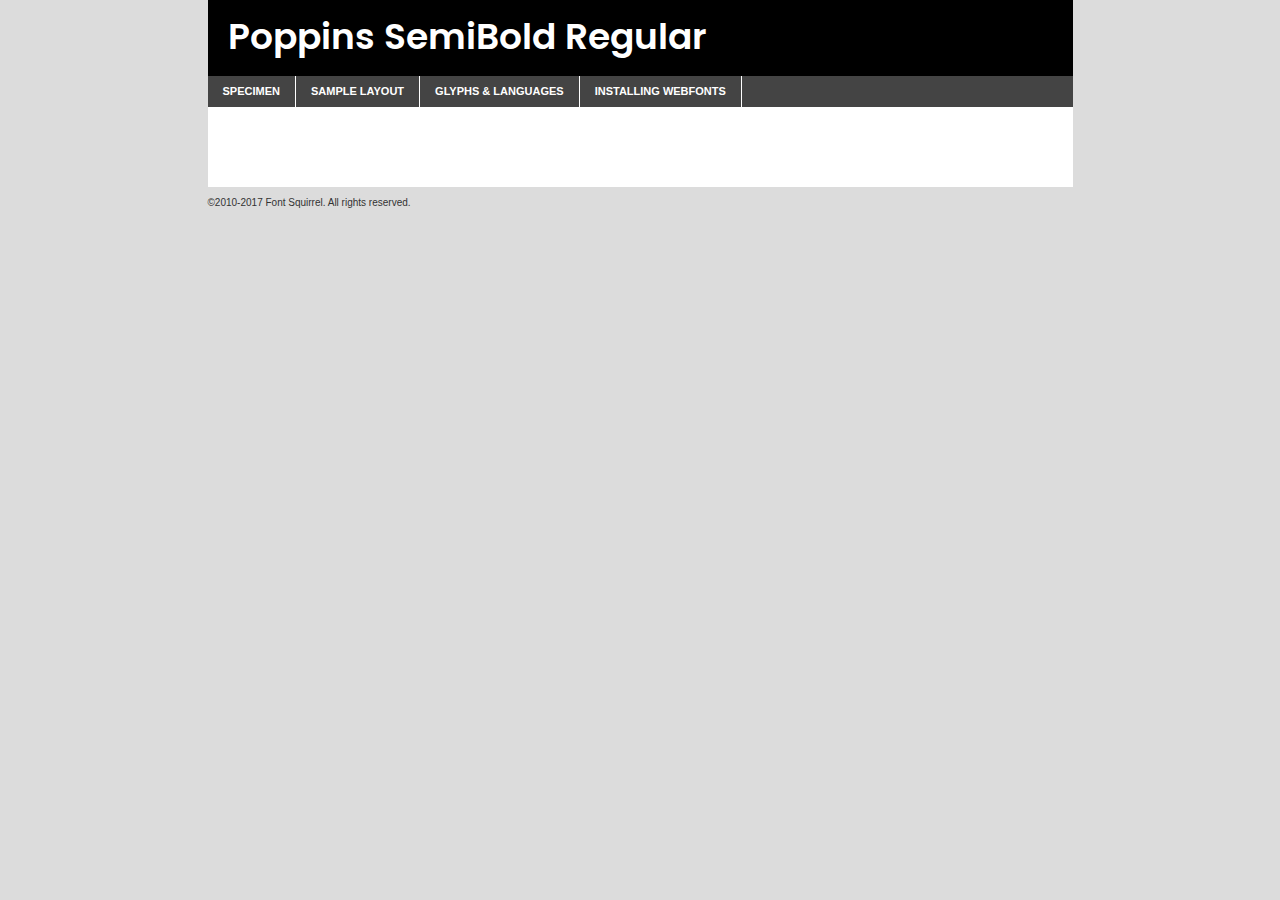
<file: components/fonts/poppins-semibold-demo.html>
<!DOCTYPE html PUBLIC "-//W3C//DTD XHTML 1.0 Transitional//EN"
	"http://www.w3.org/TR/xhtml1/DTD/xhtml1-transitional.dtd">

<html xmlns="http://www.w3.org/1999/xhtml" xml:lang="en" lang="en">
<head>
	<meta http-equiv="Content-Type" content="text/html; charset=utf-8" />
	<script src="http://ajax.googleapis.com/ajax/libs/jquery/1.7.2/jquery.min.js" type="text/javascript" charset="utf-8"></script>
	<script type="text/javascript">
	(function($){$.fn.easyTabs=function(option){var param=jQuery.extend({fadeSpeed:"fast",defaultContent:1,activeClass:'active'},option);$(this).each(function(){var thisId="#"+this.id;if(param.defaultContent==''){param.defaultContent=1;}
	if(typeof param.defaultContent=="number")
	{var defaultTab=$(thisId+" .tabs li:eq("+(param.defaultContent-1)+") a").attr('href').substr(1);}else{var defaultTab=param.defaultContent;}
	$(thisId+" .tabs li a").each(function(){var tabToHide=$(this).attr('href').substr(1);$("#"+tabToHide).addClass('easytabs-tab-content');});hideAll();changeContent(defaultTab);function hideAll(){$(thisId+" .easytabs-tab-content").hide();}
	function changeContent(tabId){hideAll();$(thisId+" .tabs li").removeClass(param.activeClass);$(thisId+" .tabs li a[href=#"+tabId+"]").closest('li').addClass(param.activeClass);if(param.fadeSpeed!="none")
	{$(thisId+" #"+tabId).fadeIn(param.fadeSpeed);}else{$(thisId+" #"+tabId).show();}}
	$(thisId+" .tabs li").click(function(){var tabId=$(this).find('a').attr('href').substr(1);changeContent(tabId);return false;});});}})(jQuery);
	</script>
	<link rel="stylesheet" href="specimen_files/specimen_stylesheet.css" type="text/css" charset="utf-8" />
	<link rel="stylesheet" href="stylesheet.css" type="text/css" charset="utf-8" />

	<style type="text/css">
					body{
				font-family: 'poppinssemibold';
							}
		</style>

	<title>Poppins SemiBold Regular Specimen</title>
	
	
	<script type="text/javascript" charset="utf-8">
		$(document).ready(function() {
			$('#container').easyTabs({defaultContent:1});
		});
	</script>
</head>

<body>
<div id="container">
	<div id="header">
		Poppins SemiBold Regular	</div>
	<ul class="tabs">
		<li><a href="#specimen">Specimen</a></li>
		<li><a href="#layout">Sample Layout</a></li>
				<li><a href="#glyphs">Glyphs &amp; Languages</a></li>
		<li><a href="#installing">Installing Webfonts</a></li>
		
	</ul>
	
	<div id="main_content">

		
			<div id="specimen">
		
				<div class="section">
					<div class="grid12 firstcol">
						<div class="huge">AaBb</div>
					</div>
				</div>
		
				<div class="section">
					<div class="glyph_range">A&#x200B;B&#x200b;C&#x200b;D&#x200b;E&#x200b;F&#x200b;G&#x200b;H&#x200b;I&#x200b;J&#x200b;K&#x200b;L&#x200b;M&#x200b;N&#x200b;O&#x200b;P&#x200b;Q&#x200b;R&#x200b;S&#x200b;T&#x200b;U&#x200b;V&#x200b;W&#x200b;X&#x200b;Y&#x200b;Z&#x200b;a&#x200b;b&#x200b;c&#x200b;d&#x200b;e&#x200b;f&#x200b;g&#x200b;h&#x200b;i&#x200b;j&#x200b;k&#x200b;l&#x200b;m&#x200b;n&#x200b;o&#x200b;p&#x200b;q&#x200b;r&#x200b;s&#x200b;t&#x200b;u&#x200b;v&#x200b;w&#x200b;x&#x200b;y&#x200b;z&#x200b;1&#x200b;2&#x200b;3&#x200b;4&#x200b;5&#x200b;6&#x200b;7&#x200b;8&#x200b;9&#x200b;0&#x200b;&amp;&#x200b;.&#x200b;,&#x200b;?&#x200b;!&#x200b;&#64;&#x200b;(&#x200b;)&#x200b;#&#x200b;$&#x200b;%&#x200b;*&#x200b;+&#x200b;-&#x200b;=&#x200b;:&#x200b;;</div>
				</div>
				<div class="section">
					<div class="grid12 firstcol">
						<table class="sample_table">
							<tr><td>10</td><td class="size10">abcdefghijklmnopqrstuvwxyzABCDEFGHIJKLMNOPQRSTUVWXYZ0123456789abcdefghijklmnopqrstuvwxyzABCDEFGHIJKLMNOPQRSTUVWXYZ0123456789abcdefghijklmnopqrstuvwxyzABCDEFGHIJKLMNOPQRSTUVWXYZ</td></tr>
							<tr><td>11</td><td class="size11">abcdefghijklmnopqrstuvwxyzABCDEFGHIJKLMNOPQRSTUVWXYZ0123456789abcdefghijklmnopqrstuvwxyzABCDEFGHIJKLMNOPQRSTUVWXYZ0123456789abcdefghijklmnopqrstuvwxyzABCDEFGHIJKLMNOPQRSTUVWXYZ</td></tr>
							<tr><td>12</td><td class="size12">abcdefghijklmnopqrstuvwxyzABCDEFGHIJKLMNOPQRSTUVWXYZ0123456789abcdefghijklmnopqrstuvwxyzABCDEFGHIJKLMNOPQRSTUVWXYZ0123456789abcdefghijklmnopqrstuvwxyzABCDEFGHIJKLMNOPQRSTUVWXYZ</td></tr>
							<tr><td>13</td><td class="size13">abcdefghijklmnopqrstuvwxyzABCDEFGHIJKLMNOPQRSTUVWXYZ0123456789abcdefghijklmnopqrstuvwxyzABCDEFGHIJKLMNOPQRSTUVWXYZ0123456789abcdefghijklmnopqrstuvwxyzABCDEFGHIJKLMNOPQRSTUVWXYZ</td></tr>
							<tr><td>14</td><td class="size14">abcdefghijklmnopqrstuvwxyzABCDEFGHIJKLMNOPQRSTUVWXYZ0123456789abcdefghijklmnopqrstuvwxyzABCDEFGHIJKLMNOPQRSTUVWXYZ0123456789abcdefghijklmnopqrstuvwxyzABCDEFGHIJKLMNOPQRSTUVWXYZ</td></tr>
							<tr><td>16</td><td class="size16">abcdefghijklmnopqrstuvwxyzABCDEFGHIJKLMNOPQRSTUVWXYZ0123456789abcdefghijklmnopqrstuvwxyzABCDEFGHIJKLMNOPQRSTUVWXYZ</td></tr>
							<tr><td>18</td><td class="size18">abcdefghijklmnopqrstuvwxyzABCDEFGHIJKLMNOPQRSTUVWXYZ0123456789abcdefghijklmnopqrstuvwxyzABCDEFGHIJKLMNOPQRSTUVWXYZ</td></tr>
							<tr><td>20</td><td class="size20">abcdefghijklmnopqrstuvwxyzABCDEFGHIJKLMNOPQRSTUVWXYZ0123456789abcdefghijklmnopqrstuvwxyzABCDEFGHIJKLMNOPQRSTUVWXYZ</td></tr>
							<tr><td>24</td><td class="size24">abcdefghijklmnopqrstuvwxyzABCDEFGHIJKLMNOPQRSTUVWXYZ0123456789abcdefghijklmnopqrstuvwxyzABCDEFGHIJKLMNOPQRSTUVWXYZ</td></tr>
							<tr><td>30</td><td class="size30">abcdefghijklmnopqrstuvwxyzABCDEFGHIJKLMNOPQRSTUVWXYZ0123456789abcdefghijklmnopqrstuvwxyzABCDEFGHIJKLMNOPQRSTUVWXYZ</td></tr>
							<tr><td>36</td><td class="size36">abcdefghijklmnopqrstuvwxyzABCDEFGHIJKLMNOPQRSTUVWXYZ0123456789abcdefghijklmnopqrstuvwxyzABCDEFGHIJKLMNOPQRSTUVWXYZ</td></tr>
							<tr><td>48</td><td class="size48">abcdefghijklmnopqrstuvwxyzABCDEFGHIJKLMNOPQRSTUVWXYZ0123456789abcdefghijklmnopqrstuvwxyzABCDEFGHIJKLMNOPQRSTUVWXYZ</td></tr>
							<tr><td>60</td><td class="size60">abcdefghijklmnopqrstuvwxyzABCDEFGHIJKLMNOPQRSTUVWXYZ0123456789abcdefghijklmnopqrstuvwxyzABCDEFGHIJKLMNOPQRSTUVWXYZ</td></tr>
							<tr><td>72</td><td class="size72">abcdefghijklmnopqrstuvwxyzABCDEFGHIJKLMNOPQRSTUVWXYZ0123456789abcdefghijklmnopqrstuvwxyzABCDEFGHIJKLMNOPQRSTUVWXYZ</td></tr>
							<tr><td>90</td><td class="size90">abcdefghijklmnopqrstuvwxyzABCDEFGHIJKLMNOPQRSTUVWXYZ0123456789abcdefghijklmnopqrstuvwxyzABCDEFGHIJKLMNOPQRSTUVWXYZ</td></tr>
						</table>
				
					</div>
			
				</div>
		
		
		
								<div class="section" id="bodycomparison">


										<div id="xheight">
				<div class="fontbody">&#x25FC;&#x25FC;&#x25FC;&#x25FC;&#x25FC;&#x25FC;&#x25FC;&#x25FC;&#x25FC;&#x25FC;&#x25FC;&#x25FC;&#x25FC;&#x25FC;&#x25FC;&#x25FC;&#x25FC;&#x25FC;&#x25FC;&#x25FC;&#x25FC;&#x25FC;&#x25FC;&#x25FC;&#x25FC;&#x25FC;&#x25FC;&#x25FC;&#x25FC;&#x25FC;&#x25FC;&#x25FC;&#x25FC;&#x25FC;&#x25FC;&#x25FC;&#x25FC;&#x25FC;&#x25FC;&#x25FC;&#x25FC;&#x25FC;&#x25FC;&#x25FC;&#x25FC;&#x25FC;&#x25FC;&#x25FC;&#x25FC;&#x25FC;&#x25FC;&#x25FC;&#x25FC;&#x25FC;&#x25FC;&#x25FC;&#x25FC;&#x25FC;&#x25FC;&#x25FC;&#x25FC;&#x25FC;&#x25FC;&#x25FC;&#x25FC;&#x25FC;&#x25FC;&#x25FC;&#x25FC;&#x25FC;&#x25FC;&#x25FC;&#x25FC;&#x25FC;&#x25FC;&#x25FC;&#x25FC;&#x25FC;&#x25FC;&#x25FC;&#x25FC;&#x25FC;&#x25FC;&#x25FC;&#x25FC;&#x25FC;&#x25FC;&#x25FC;&#x25FC;&#x25FC;&#x25FC;&#x25FC;&#x25FC;&#x25FC;&#x25FC;&#x25FC;&#x25FC;&#x25FC;&#x25FC;body</div><div class="arialbody">body</div><div class="verdanabody">body</div><div class="georgiabody">body</div></div>
										<div class="fontbody" style="z-index:1">
											body<span>Poppins SemiBold Regular</span>
										</div>
										<div class="arialbody" style="z-index:1">
											body<span>Arial</span>
										</div>
										<div class="verdanabody" style="z-index:1">
											body<span>Verdana</span>
										</div>
										<div class="georgiabody" style="z-index:1">
											body<span>Georgia</span>
										</div>



								</div>
		
		
				<div class="section psample psample_row1" id="">
					
					<div class="grid2 firstcol">
						<p class="size10"><span>10.</span>Aenean lacinia bibendum nulla sed consectetur. Fusce dapibus, tellus ac cursus commodo, tortor mauris condimentum nibh, ut fermentum massa justo sit amet risus. Nullam id dolor id nibh ultricies vehicula ut id elit. Cum sociis natoque penatibus et magnis dis parturient montes, nascetur ridiculus mus. Nulla vitae elit libero, a pharetra augue.</p>
			
					</div>
					<div class="grid3">
						<p class="size11"><span>11.</span>Aenean lacinia bibendum nulla sed consectetur. Fusce dapibus, tellus ac cursus commodo, tortor mauris condimentum nibh, ut fermentum massa justo sit amet risus. Nullam id dolor id nibh ultricies vehicula ut id elit. Cum sociis natoque penatibus et magnis dis parturient montes, nascetur ridiculus mus. Nulla vitae elit libero, a pharetra augue.</p>
			
					</div>
					<div class="grid3">
						<p class="size12"><span>12.</span>Aenean lacinia bibendum nulla sed consectetur. Fusce dapibus, tellus ac cursus commodo, tortor mauris condimentum nibh, ut fermentum massa justo sit amet risus. Nullam id dolor id nibh ultricies vehicula ut id elit. Cum sociis natoque penatibus et magnis dis parturient montes, nascetur ridiculus mus. Nulla vitae elit libero, a pharetra augue.</p>
			
					</div>
					<div class="grid4">
						<p class="size13"><span>13.</span>Aenean lacinia bibendum nulla sed consectetur. Fusce dapibus, tellus ac cursus commodo, tortor mauris condimentum nibh, ut fermentum massa justo sit amet risus. Nullam id dolor id nibh ultricies vehicula ut id elit. Cum sociis natoque penatibus et magnis dis parturient montes, nascetur ridiculus mus. Nulla vitae elit libero, a pharetra augue.</p>
			
					</div>
					<div class="white_blend"></div>
					
				</div>
				<div class="section psample psample_row2" id="">
					<div class="grid3 firstcol">
						<p class="size14"><span>14.</span>Aenean lacinia bibendum nulla sed consectetur. Fusce dapibus, tellus ac cursus commodo, tortor mauris condimentum nibh, ut fermentum massa justo sit amet risus. Nullam id dolor id nibh ultricies vehicula ut id elit. Cum sociis natoque penatibus et magnis dis parturient montes, nascetur ridiculus mus. Nulla vitae elit libero, a pharetra augue.</p>
			
					</div>
					<div class="grid4">
						<p class="size16"><span>16.</span>Aenean lacinia bibendum nulla sed consectetur. Fusce dapibus, tellus ac cursus commodo, tortor mauris condimentum nibh, ut fermentum massa justo sit amet risus. Nullam id dolor id nibh ultricies vehicula ut id elit. Cum sociis natoque penatibus et magnis dis parturient montes, nascetur ridiculus mus. Nulla vitae elit libero, a pharetra augue.</p>
			
					</div>
					<div class="grid5">
						<p class="size18"><span>18.</span>Aenean lacinia bibendum nulla sed consectetur. Fusce dapibus, tellus ac cursus commodo, tortor mauris condimentum nibh, ut fermentum massa justo sit amet risus. Nullam id dolor id nibh ultricies vehicula ut id elit. Cum sociis natoque penatibus et magnis dis parturient montes, nascetur ridiculus mus. Nulla vitae elit libero, a pharetra augue.</p>
			
					</div>

					<div class="white_blend"></div>

				</div>
				
				<div class="section psample psample_row3" id="">
					<div class="grid5 firstcol">
						<p class="size20"><span>20.</span>Aenean lacinia bibendum nulla sed consectetur. Fusce dapibus, tellus ac cursus commodo, tortor mauris condimentum nibh, ut fermentum massa justo sit amet risus. Nullam id dolor id nibh ultricies vehicula ut id elit. Cum sociis natoque penatibus et magnis dis parturient montes, nascetur ridiculus mus. Nulla vitae elit libero, a pharetra augue.</p>
					</div>
					<div class="grid7">
						<p class="size24"><span>24.</span>Aenean lacinia bibendum nulla sed consectetur. Fusce dapibus, tellus ac cursus commodo, tortor mauris condimentum nibh, ut fermentum massa justo sit amet risus. Nullam id dolor id nibh ultricies vehicula ut id elit. Cum sociis natoque penatibus et magnis dis parturient montes, nascetur ridiculus mus. Nulla vitae elit libero, a pharetra augue.</p>
					</div>
					
					<div class="white_blend"></div>
					
				</div>
				
				<div class="section psample psample_row4" id="">
					<div class="grid12 firstcol">
						<p class="size30"><span>30.</span>Aenean lacinia bibendum nulla sed consectetur. Fusce dapibus, tellus ac cursus commodo, tortor mauris condimentum nibh, ut fermentum massa justo sit amet risus. Nullam id dolor id nibh ultricies vehicula ut id elit. Cum sociis natoque penatibus et magnis dis parturient montes, nascetur ridiculus mus. Nulla vitae elit libero, a pharetra augue.</p>
					</div>
					<div class="white_blend"></div>
					
				</div>
				
				
				
				<div class="section psample psample_row1 fullreverse">
					<div class="grid2 firstcol">
						<p class="size10"><span>10.</span>Aenean lacinia bibendum nulla sed consectetur. Fusce dapibus, tellus ac cursus commodo, tortor mauris condimentum nibh, ut fermentum massa justo sit amet risus. Nullam id dolor id nibh ultricies vehicula ut id elit. Cum sociis natoque penatibus et magnis dis parturient montes, nascetur ridiculus mus. Nulla vitae elit libero, a pharetra augue.</p>
			
					</div>
					<div class="grid3">
						<p class="size11"><span>11.</span>Aenean lacinia bibendum nulla sed consectetur. Fusce dapibus, tellus ac cursus commodo, tortor mauris condimentum nibh, ut fermentum massa justo sit amet risus. Nullam id dolor id nibh ultricies vehicula ut id elit. Cum sociis natoque penatibus et magnis dis parturient montes, nascetur ridiculus mus. Nulla vitae elit libero, a pharetra augue.</p>
			
					</div>
					<div class="grid3">
						<p class="size12"><span>12.</span>Aenean lacinia bibendum nulla sed consectetur. Fusce dapibus, tellus ac cursus commodo, tortor mauris condimentum nibh, ut fermentum massa justo sit amet risus. Nullam id dolor id nibh ultricies vehicula ut id elit. Cum sociis natoque penatibus et magnis dis parturient montes, nascetur ridiculus mus. Nulla vitae elit libero, a pharetra augue.</p>
			
					</div>
					<div class="grid4">
						<p class="size13"><span>13.</span>Aenean lacinia bibendum nulla sed consectetur. Fusce dapibus, tellus ac cursus commodo, tortor mauris condimentum nibh, ut fermentum massa justo sit amet risus. Nullam id dolor id nibh ultricies vehicula ut id elit. Cum sociis natoque penatibus et magnis dis parturient montes, nascetur ridiculus mus. Nulla vitae elit libero, a pharetra augue.</p>
			
					</div>
					<div class="black_blend"></div>
					
				</div>
				
				<div class="section psample psample_row2 fullreverse">
					<div class="grid3 firstcol">
						<p class="size14"><span>14.</span>Aenean lacinia bibendum nulla sed consectetur. Fusce dapibus, tellus ac cursus commodo, tortor mauris condimentum nibh, ut fermentum massa justo sit amet risus. Nullam id dolor id nibh ultricies vehicula ut id elit. Cum sociis natoque penatibus et magnis dis parturient montes, nascetur ridiculus mus. Nulla vitae elit libero, a pharetra augue.</p>
			
					</div>
					<div class="grid4">
						<p class="size16"><span>16.</span>Aenean lacinia bibendum nulla sed consectetur. Fusce dapibus, tellus ac cursus commodo, tortor mauris condimentum nibh, ut fermentum massa justo sit amet risus. Nullam id dolor id nibh ultricies vehicula ut id elit. Cum sociis natoque penatibus et magnis dis parturient montes, nascetur ridiculus mus. Nulla vitae elit libero, a pharetra augue.</p>
			
					</div>
					<div class="grid5">
						<p class="size18"><span>18.</span>Aenean lacinia bibendum nulla sed consectetur. Fusce dapibus, tellus ac cursus commodo, tortor mauris condimentum nibh, ut fermentum massa justo sit amet risus. Nullam id dolor id nibh ultricies vehicula ut id elit. Cum sociis natoque penatibus et magnis dis parturient montes, nascetur ridiculus mus. Nulla vitae elit libero, a pharetra augue.</p>
			
					</div>
					<div class="black_blend"></div>

				</div>
				
				<div class="section psample fullreverse psample_row3" id="">
					<div class="grid5 firstcol">
						<p class="size20"><span>20.</span>Aenean lacinia bibendum nulla sed consectetur. Fusce dapibus, tellus ac cursus commodo, tortor mauris condimentum nibh, ut fermentum massa justo sit amet risus. Nullam id dolor id nibh ultricies vehicula ut id elit. Cum sociis natoque penatibus et magnis dis parturient montes, nascetur ridiculus mus. Nulla vitae elit libero, a pharetra augue.</p>
					</div>
					<div class="grid7">
						<p class="size24"><span>24.</span>Aenean lacinia bibendum nulla sed consectetur. Fusce dapibus, tellus ac cursus commodo, tortor mauris condimentum nibh, ut fermentum massa justo sit amet risus. Nullam id dolor id nibh ultricies vehicula ut id elit. Cum sociis natoque penatibus et magnis dis parturient montes, nascetur ridiculus mus. Nulla vitae elit libero, a pharetra augue.</p>
					</div>
					
					<div class="black_blend"></div>
					
				</div>
				
				<div class="section psample fullreverse psample_row4" id="" style="border-bottom: 20px #000 solid;">
					<div class="grid12 firstcol">
						<p class="size30"><span>30.</span>Aenean lacinia bibendum nulla sed consectetur. Fusce dapibus, tellus ac cursus commodo, tortor mauris condimentum nibh, ut fermentum massa justo sit amet risus. Nullam id dolor id nibh ultricies vehicula ut id elit. Cum sociis natoque penatibus et magnis dis parturient montes, nascetur ridiculus mus. Nulla vitae elit libero, a pharetra augue.</p>
					</div>
					<div class="black_blend"></div>
					
				</div>
				
				
				
				
			</div>
			
			<div id="layout">
				
				<div class="section">
					
					<div class="grid12 firstcol">
						<h1>Lorem Ipsum Dolor</h1>
						<h2>Etiam porta sem malesuada magna mollis euismod</h2>
						
						<p class="byline">By <a href="#link">Aenean Lacinia</a></p>
					</div>
				</div>
				<div class="section">
					<div class="grid8 firstcol">
						<p class="large">Donec sed odio dui. Morbi leo risus, porta ac consectetur ac, vestibulum at eros. Fusce dapibus, tellus ac cursus commodo, tortor mauris condimentum nibh, ut fermentum massa justo sit amet risus. </p>

						
						<h3>Pellentesque ornare sem</h3>

						<p>Maecenas sed diam eget risus varius blandit sit amet non magna. Maecenas faucibus mollis interdum. Donec ullamcorper nulla non metus auctor fringilla. Nullam id dolor id nibh ultricies vehicula ut id elit. Nullam id dolor id nibh ultricies vehicula ut id elit. </p>

						<p>Aenean eu leo quam. Pellentesque ornare sem lacinia quam venenatis vestibulum. Lorem ipsum dolor sit amet, consectetur adipiscing elit. Cum sociis natoque penatibus et magnis dis parturient montes, nascetur ridiculus mus. </p>

						<p>Nulla vitae elit libero, a pharetra augue. Praesent commodo cursus magna, vel scelerisque nisl consectetur et. Aenean lacinia bibendum nulla sed consectetur. </p>

						<p>Nullam quis risus eget urna mollis ornare vel eu leo. Nullam quis risus eget urna mollis ornare vel eu leo. Maecenas sed diam eget risus varius blandit sit amet non magna. Donec ullamcorper nulla non metus auctor fringilla. </p>

						<h3>Cras mattis consectetur</h3>

						<p>Aenean eu leo quam. Pellentesque ornare sem lacinia quam venenatis vestibulum. Aenean lacinia bibendum nulla sed consectetur. Integer posuere erat a ante venenatis dapibus posuere velit aliquet. Cras mattis consectetur purus sit amet fermentum. </p>

						<p>Nullam id dolor id nibh ultricies vehicula ut id elit. Nullam quis risus eget urna mollis ornare vel eu leo. Cras mattis consectetur purus sit amet fermentum.</p>
					</div>
					
					<div class="grid4 sidebar">
						
						<div class="box reverse">
							<p class="last">Nullam quis risus eget urna mollis ornare vel eu leo. Donec ullamcorper nulla non metus auctor fringilla. Cras mattis consectetur purus sit amet fermentum. Sed posuere consectetur est at lobortis. Lorem ipsum dolor sit amet, consectetur adipiscing elit. </p>
						</div>
						
						<p class="caption">Maecenas sed diam eget risus varius.</p>

						<p>Vestibulum id ligula porta felis euismod semper. Integer posuere erat a ante venenatis dapibus posuere velit aliquet. Vestibulum id ligula porta felis euismod semper. Sed posuere consectetur est at lobortis. Maecenas sed diam eget risus varius blandit sit amet non magna. Fusce dapibus, tellus ac cursus commodo, tortor mauris condimentum nibh, ut fermentum massa justo sit amet risus. </p>

					

						<p>Duis mollis, est non commodo luctus, nisi erat porttitor ligula, eget lacinia odio sem nec elit. Aenean lacinia bibendum nulla sed consectetur. Vivamus sagittis lacus vel augue laoreet rutrum faucibus dolor auctor. Aenean lacinia bibendum nulla sed consectetur. Nullam quis risus eget urna mollis ornare vel eu leo. </p>

						<p>Praesent commodo cursus magna, vel scelerisque nisl consectetur et. Donec ullamcorper nulla non metus auctor fringilla. Maecenas faucibus mollis interdum. Fusce dapibus, tellus ac cursus commodo, tortor mauris condimentum nibh, ut fermentum massa justo sit amet risus. </p>

					</div>
				</div>
				
			</div>


			



		<div id="glyphs">
			<div class="section">
				<div class="grid12 firstcol">
			
				<h1>Language Support</h1>
				<p>The subset of Poppins SemiBold Regular in this kit supports the following languages:<br />
			
					English, Arrernte, Bislama, Cebuano, Fijian, Gilbertese, Hmong, Ibanag, Iloko_ilokano, Interglossa_glosa, Interlingua, Lojban, Manx, Norfolk_pitcairnese, Oromo, Rotokas, Samoan, Sardinian, Seychelles_creole, Shona, Somali, Southern_ndebele, Swahili, Swati_swazi, Tok_pisin, Warlpiri, Xhosa, Zulu, Latinbasic, Demo				</p>
				<h1>Glyph Chart</h1>
				<p>The subset of Poppins SemiBold Regular in this kit includes all the glyphs listed below. Unicode entities are included above each glyph to help you insert individual characters into your layout.</p>
				<div id="glyph_chart">
			
																														 <div><p>&amp;#13;</p>&#13;</div>
																				 <div><p>&amp;#32;</p>&#32;</div>
																				 <div><p>&amp;#33;</p>&#33;</div>
																				 <div><p>&amp;#34;</p>&#34;</div>
																				 <div><p>&amp;#35;</p>&#35;</div>
																				 <div><p>&amp;#36;</p>&#36;</div>
																				 <div><p>&amp;#37;</p>&#37;</div>
																				 <div><p>&amp;#38;</p>&#38;</div>
																				 <div><p>&amp;#39;</p>&#39;</div>
																				 <div><p>&amp;#40;</p>&#40;</div>
																				 <div><p>&amp;#41;</p>&#41;</div>
																				 <div><p>&amp;#42;</p>&#42;</div>
																				 <div><p>&amp;#43;</p>&#43;</div>
																				 <div><p>&amp;#44;</p>&#44;</div>
																				 <div><p>&amp;#46;</p>&#46;</div>
																				 <div><p>&amp;#47;</p>&#47;</div>
																				 <div><p>&amp;#48;</p>&#48;</div>
																				 <div><p>&amp;#49;</p>&#49;</div>
																				 <div><p>&amp;#50;</p>&#50;</div>
																				 <div><p>&amp;#51;</p>&#51;</div>
																				 <div><p>&amp;#52;</p>&#52;</div>
																				 <div><p>&amp;#53;</p>&#53;</div>
																				 <div><p>&amp;#54;</p>&#54;</div>
																				 <div><p>&amp;#55;</p>&#55;</div>
																				 <div><p>&amp;#56;</p>&#56;</div>
																				 <div><p>&amp;#57;</p>&#57;</div>
																				 <div><p>&amp;#60;</p>&#60;</div>
																				 <div><p>&amp;#61;</p>&#61;</div>
																				 <div><p>&amp;#62;</p>&#62;</div>
																				 <div><p>&amp;#63;</p>&#63;</div>
																				 <div><p>&amp;#64;</p>&#64;</div>
																				 <div><p>&amp;#65;</p>&#65;</div>
																				 <div><p>&amp;#66;</p>&#66;</div>
																				 <div><p>&amp;#67;</p>&#67;</div>
																				 <div><p>&amp;#68;</p>&#68;</div>
																				 <div><p>&amp;#69;</p>&#69;</div>
																				 <div><p>&amp;#70;</p>&#70;</div>
																				 <div><p>&amp;#71;</p>&#71;</div>
																				 <div><p>&amp;#72;</p>&#72;</div>
																				 <div><p>&amp;#73;</p>&#73;</div>
																				 <div><p>&amp;#74;</p>&#74;</div>
																				 <div><p>&amp;#75;</p>&#75;</div>
																				 <div><p>&amp;#76;</p>&#76;</div>
																				 <div><p>&amp;#77;</p>&#77;</div>
																				 <div><p>&amp;#78;</p>&#78;</div>
																				 <div><p>&amp;#79;</p>&#79;</div>
																				 <div><p>&amp;#80;</p>&#80;</div>
																				 <div><p>&amp;#81;</p>&#81;</div>
																				 <div><p>&amp;#82;</p>&#82;</div>
																				 <div><p>&amp;#83;</p>&#83;</div>
																				 <div><p>&amp;#84;</p>&#84;</div>
																				 <div><p>&amp;#85;</p>&#85;</div>
																				 <div><p>&amp;#86;</p>&#86;</div>
																				 <div><p>&amp;#87;</p>&#87;</div>
																				 <div><p>&amp;#88;</p>&#88;</div>
																				 <div><p>&amp;#89;</p>&#89;</div>
																				 <div><p>&amp;#90;</p>&#90;</div>
																				 <div><p>&amp;#91;</p>&#91;</div>
																				 <div><p>&amp;#92;</p>&#92;</div>
																				 <div><p>&amp;#93;</p>&#93;</div>
																				 <div><p>&amp;#94;</p>&#94;</div>
																				 <div><p>&amp;#95;</p>&#95;</div>
																				 <div><p>&amp;#96;</p>&#96;</div>
																				 <div><p>&amp;#97;</p>&#97;</div>
																				 <div><p>&amp;#98;</p>&#98;</div>
																				 <div><p>&amp;#99;</p>&#99;</div>
																				 <div><p>&amp;#100;</p>&#100;</div>
																				 <div><p>&amp;#101;</p>&#101;</div>
																				 <div><p>&amp;#102;</p>&#102;</div>
																				 <div><p>&amp;#103;</p>&#103;</div>
																				 <div><p>&amp;#104;</p>&#104;</div>
																				 <div><p>&amp;#105;</p>&#105;</div>
																				 <div><p>&amp;#106;</p>&#106;</div>
																				 <div><p>&amp;#107;</p>&#107;</div>
																				 <div><p>&amp;#108;</p>&#108;</div>
																				 <div><p>&amp;#109;</p>&#109;</div>
																				 <div><p>&amp;#110;</p>&#110;</div>
																				 <div><p>&amp;#111;</p>&#111;</div>
																				 <div><p>&amp;#112;</p>&#112;</div>
																				 <div><p>&amp;#113;</p>&#113;</div>
																				 <div><p>&amp;#114;</p>&#114;</div>
																				 <div><p>&amp;#115;</p>&#115;</div>
																				 <div><p>&amp;#116;</p>&#116;</div>
																				 <div><p>&amp;#117;</p>&#117;</div>
																				 <div><p>&amp;#118;</p>&#118;</div>
																				 <div><p>&amp;#119;</p>&#119;</div>
																				 <div><p>&amp;#120;</p>&#120;</div>
																				 <div><p>&amp;#121;</p>&#121;</div>
																				 <div><p>&amp;#122;</p>&#122;</div>
																				 <div><p>&amp;#123;</p>&#123;</div>
																				 <div><p>&amp;#124;</p>&#124;</div>
																				 <div><p>&amp;#125;</p>&#125;</div>
																				 <div><p>&amp;#126;</p>&#126;</div>
																				 <div><p>&amp;#160;</p>&#160;</div>
																				 <div><p>&amp;#161;</p>&#161;</div>
																				 <div><p>&amp;#162;</p>&#162;</div>
																				 <div><p>&amp;#163;</p>&#163;</div>
																				 <div><p>&amp;#164;</p>&#164;</div>
																				 <div><p>&amp;#165;</p>&#165;</div>
																				 <div><p>&amp;#166;</p>&#166;</div>
																				 <div><p>&amp;#167;</p>&#167;</div>
																				 <div><p>&amp;#168;</p>&#168;</div>
																				 <div><p>&amp;#169;</p>&#169;</div>
																				 <div><p>&amp;#170;</p>&#170;</div>
																				 <div><p>&amp;#171;</p>&#171;</div>
																				 <div><p>&amp;#172;</p>&#172;</div>
																				 <div><p>&amp;#174;</p>&#174;</div>
																				 <div><p>&amp;#175;</p>&#175;</div>
																				 <div><p>&amp;#176;</p>&#176;</div>
																				 <div><p>&amp;#177;</p>&#177;</div>
																				 <div><p>&amp;#178;</p>&#178;</div>
																				 <div><p>&amp;#179;</p>&#179;</div>
																				 <div><p>&amp;#180;</p>&#180;</div>
																				 <div><p>&amp;#181;</p>&#181;</div>
																				 <div><p>&amp;#182;</p>&#182;</div>
																				 <div><p>&amp;#184;</p>&#184;</div>
																				 <div><p>&amp;#185;</p>&#185;</div>
																				 <div><p>&amp;#186;</p>&#186;</div>
																				 <div><p>&amp;#187;</p>&#187;</div>
																				 <div><p>&amp;#188;</p>&#188;</div>
																				 <div><p>&amp;#189;</p>&#189;</div>
																				 <div><p>&amp;#190;</p>&#190;</div>
																				 <div><p>&amp;#191;</p>&#191;</div>
																				 <div><p>&amp;#198;</p>&#198;</div>
																				 <div><p>&amp;#199;</p>&#199;</div>
																				 <div><p>&amp;#208;</p>&#208;</div>
																				 <div><p>&amp;#215;</p>&#215;</div>
																				 <div><p>&amp;#216;</p>&#216;</div>
																				 <div><p>&amp;#222;</p>&#222;</div>
																				 <div><p>&amp;#223;</p>&#223;</div>
																				 <div><p>&amp;#230;</p>&#230;</div>
																				 <div><p>&amp;#231;</p>&#231;</div>
																				 <div><p>&amp;#240;</p>&#240;</div>
																				 <div><p>&amp;#247;</p>&#247;</div>
																				 <div><p>&amp;#248;</p>&#248;</div>
																				 <div><p>&amp;#254;</p>&#254;</div>
																				 <div><p>&amp;#305;</p>&#305;</div>
																				 <div><p>&amp;#338;</p>&#338;</div>
																				 <div><p>&amp;#339;</p>&#339;</div>
																				 <div><p>&amp;#710;</p>&#710;</div>
																				 <div><p>&amp;#730;</p>&#730;</div>
																				 <div><p>&amp;#732;</p>&#732;</div>
																				 <div><p>&amp;#8192;</p>&#8192;</div>
																				 <div><p>&amp;#8193;</p>&#8193;</div>
																				 <div><p>&amp;#8194;</p>&#8194;</div>
																				 <div><p>&amp;#8195;</p>&#8195;</div>
																				 <div><p>&amp;#8196;</p>&#8196;</div>
																				 <div><p>&amp;#8197;</p>&#8197;</div>
																				 <div><p>&amp;#8198;</p>&#8198;</div>
																				 <div><p>&amp;#8199;</p>&#8199;</div>
																				 <div><p>&amp;#8200;</p>&#8200;</div>
																				 <div><p>&amp;#8201;</p>&#8201;</div>
																				 <div><p>&amp;#8202;</p>&#8202;</div>
																				 <div><p>&amp;#8211;</p>&#8211;</div>
																				 <div><p>&amp;#8212;</p>&#8212;</div>
																				 <div><p>&amp;#8216;</p>&#8216;</div>
																				 <div><p>&amp;#8217;</p>&#8217;</div>
																				 <div><p>&amp;#8218;</p>&#8218;</div>
																				 <div><p>&amp;#8220;</p>&#8220;</div>
																				 <div><p>&amp;#8221;</p>&#8221;</div>
																				 <div><p>&amp;#8222;</p>&#8222;</div>
																				 <div><p>&amp;#8226;</p>&#8226;</div>
																				 <div><p>&amp;#8239;</p>&#8239;</div>
																				 <div><p>&amp;#8249;</p>&#8249;</div>
																				 <div><p>&amp;#8250;</p>&#8250;</div>
																				 <div><p>&amp;#8287;</p>&#8287;</div>
																				 <div><p>&amp;#8364;</p>&#8364;</div>
																				 <div><p>&amp;#8482;</p>&#8482;</div>
																				 <div><p>&amp;#8722;</p>&#8722;</div>
																				 <div><p>&amp;#9724;</p>&#9724;</div>
																				 <div><p>&amp;#64257;</p>&#64257;</div>
																																																</div>	
				</div>
		
		
			</div>
		</div>
		
		
		<div id="specs">
			
		</div>
	
		<div id="installing">
			<div class="section">
				<div class="grid7 firstcol">
					<h1>Installing Webfonts</h1>
					
					<p>Webfonts are supported by all major browser platforms but not all in the same way. There are currently four different font formats that must be included in order to target all browsers. This includes TTF, WOFF, EOT and SVG.</p>
					
					<h2>1. Upload your webfonts</h2>
					<p>You must upload your webfont kit to your website. They should be in or near the same directory as your CSS files.</p>
					
					<h2>2. Include the webfont stylesheet</h2>
					<p>A special CSS @font-face declaration helps the various browsers select the appropriate font it needs without causing you a bunch of headaches. Learn more about this syntax by reading the <a href="https://www.fontspring.com/blog/further-hardening-of-the-bulletproof-syntax">Fontspring blog post</a> about it. The code for it is as follows:</p>


<code>
@font-face{ 
	font-family: 'MyWebFont';
	src: url('WebFont.eot');
	src: url('WebFont.eot?#iefix') format('embedded-opentype'),
	     url('WebFont.woff') format('woff'),
	     url('WebFont.ttf') format('truetype'),
	     url('WebFont.svg#webfont') format('svg');
}
</code>

	<p>We've already gone ahead and generated the code for you. All you have to do is link to the stylesheet in your HTML, like this:</p>
	<code>&lt;link rel=&quot;stylesheet&quot; href=&quot;stylesheet.css&quot; type=&quot;text/css&quot; charset=&quot;utf-8&quot; /&gt;</code>

					<h2>3. Modify your own stylesheet</h2>
					<p>To take advantage of your new fonts, you must tell your stylesheet to use them. Look at the original @font-face declaration above and find the property called "font-family." The name linked there will be what you use to reference the font. Prepend that webfont name to the font stack in the "font-family" property, inside the selector you want to change. For example:</p>
<code>p { font-family: 'WebFont', Arial, sans-serif; }</code>

<h2>4. Test</h2>
<p>Getting webfonts to work cross-browser <em>can</em> be tricky. Use the information in the sidebar to help you if you find that fonts aren't loading in a particular browser.</p>
				</div>
				
				<div class="grid5 sidebar">
					<div class="box">
						<h2>Troubleshooting<br />Font-Face Problems</h2>
						<p>Having trouble getting your webfonts to load in your new website? Here are some tips to sort out what might be the problem.</p>

						<h3>Fonts not showing in any browser</h3>

						<p>This sounds like you need to work on the plumbing. You either did not upload the fonts to the correct directory, or you did not link the fonts properly in the CSS. If you've confirmed that all this is correct and you still have a problem, take a look at your .htaccess file and see if requests are getting intercepted.</p>

						<h3>Fonts not loading in iPhone or iPad</h3>

						<p>The most common problem here is that you are serving the fonts from an IIS server. IIS refuses to serve files that have unknown MIME types. If that is the case, you must set the MIME type for SVG to "image/svg+xml" in the server settings. Follow these instructions from Microsoft if you need help.</p>

						<h3>Fonts not loading in Firefox</h3>

						<p>The primary reason for this failure? You are still using a version Firefox older than 3.5. So upgrade already! If that isn't it, then you are very likely serving fonts from a different domain. Firefox requires that all font assets be served from the same domain. Lastly it is possible that you need to add WOFF to your list of MIME types (if you are serving via IIS.)</p>

						<h3>Fonts not loading in IE</h3>

						<p>Are you looking at Internet Explorer on an actual Windows machine or are you cheating by using a service like Adobe BrowserLab? Many of these screenshot services do not render @font-face for IE. Best to test it on a real machine.</p>

						<h3>Fonts not loading in IE9</h3>

						<p>IE9, like Firefox, requires that fonts be served from the same domain as the website. Make sure that is the case.</p>
					</div>
				</div>
			</div>
			
		</div>
	
	</div>
	<div id="footer">
		<p>&copy;2010-2017 Font Squirrel. All rights reserved.</p>
	</div>
</div>
</body>
</html>
</file>
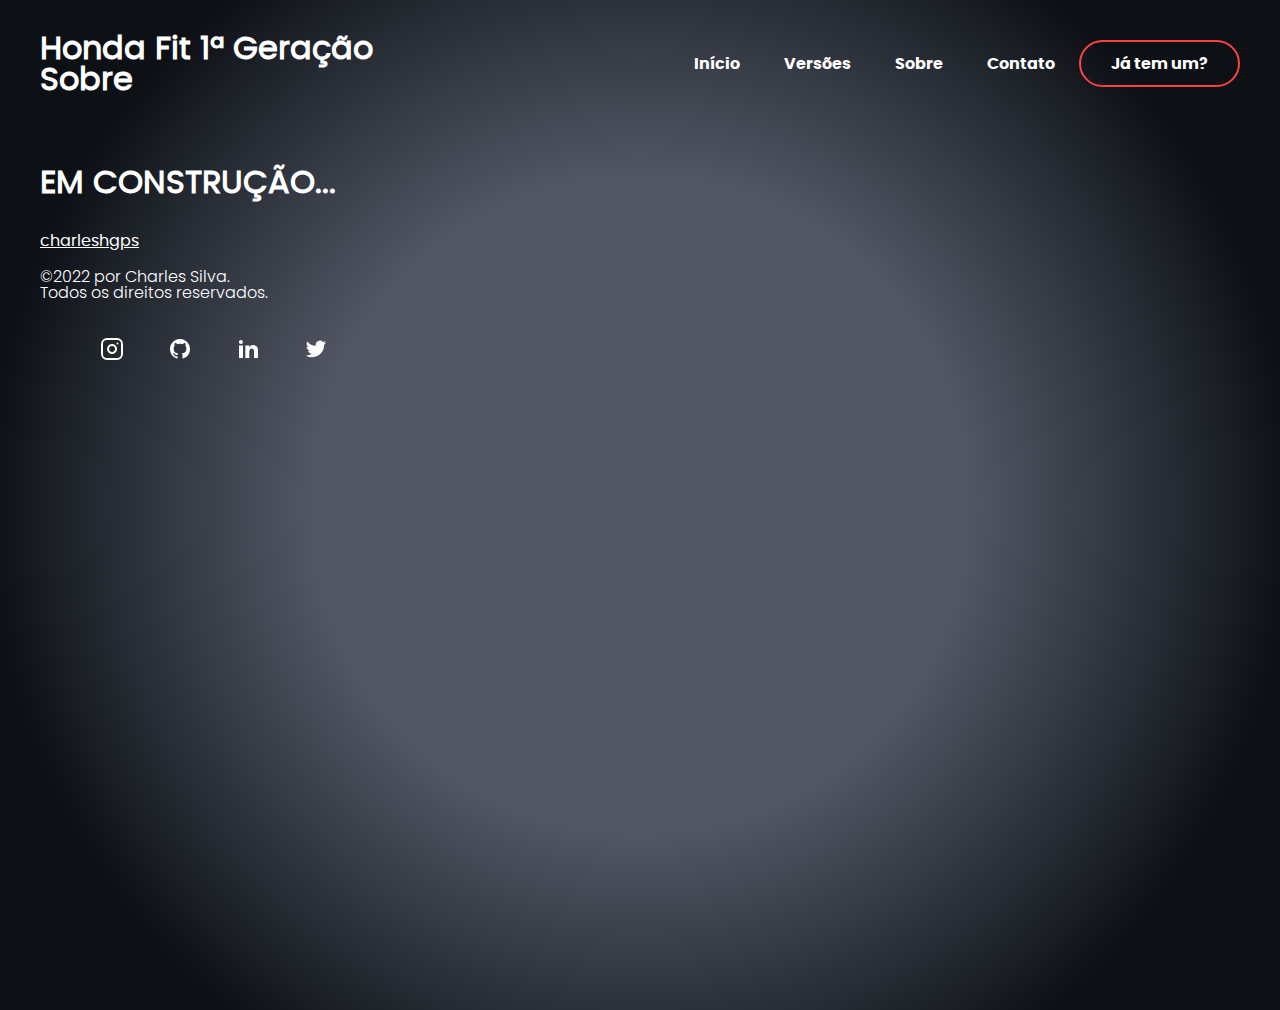
<file: components/html/contato.html>
<!DOCTYPE html>
<html lang="en">
<head>
    <meta charset="UTF-8">
    <meta http-equiv="X-UA-Compatible" content="IE=edge">
    <meta name="viewport" content="width=device-width, initial-scale=1.0">
    <link rel="icon" href="/components/images/logo-honda-vermelho.png">
    <link rel="stylesheet" href="/styles/style.css">
    <link rel="stylesheet" href="/styles/fonts.css">
    <link rel="stylesheet" href="/styles/media.css">
    <title> Landing Page || Honda Fit</title>
</head>
<body>
    <header>
        <div id="title">
            <h1>Honda Fit 1ª Geração</h1>
            <h1>Sobre</h1>
        </div>
        <ul>
            <a href="/index.html"><li>Início</li></a>
            <a href="/components/html/versoes.html"><li>Versões</li></a>
            <a href="/components/html/sobre.html"><li>Sobre</li></a>
            <a href="/components/html/contato.html"><li>Contato</li></a>
            <a href="https://www.olx.com.br/brasil?q=Honda%20Fit%201%C2%AA%20Gera%C3%A7%C3%A3o" target="_blank" id="buy"><li>Já tem um?</li></a>
        </ul>
    </header>
    <main>
        <h1>EM CONSTRUÇÃO...</h1>
    </main>
    
</body>
<footer>
    <div class="wrapper">
      <div class="col-a">
        <a class="logo" href="#home"> charleshgps </a>

        <p>
          ©2022 por Charles Silva. <br />
          Todos os direitos reservados.
        </p>
      </div>

      <div class="col-b">
        <ul class="social-links">
          <li>
            <a href="https://www.instagram.com/charles_hgps/" title="Instagram" target="_blank"><svg width="24"
                height="24" viewBox="0 0 24 24" fill="none" xmlns="http://www.w3.org/2000/svg">
                <path
                  d="M17 1.99997H7C4.23858 1.99997 2 4.23855 2 6.99997V17C2 19.7614 4.23858 22 7 22H17C19.7614 22 22 19.7614 22 17V6.99997C22 4.23855 19.7614 1.99997 17 1.99997Z"
                  stroke="#FFFAF1" stroke-width="2" stroke-linecap="round" stroke-linejoin="round" />
                <path
                  d="M15.9997 11.3701C16.1231 12.2023 15.981 13.0523 15.5935 13.7991C15.206 14.5459 14.5929 15.1515 13.8413 15.5297C13.0898 15.908 12.2382 16.0397 11.4075 15.906C10.5768 15.7723 9.80947 15.3801 9.21455 14.7852C8.61962 14.1903 8.22744 13.4229 8.09377 12.5923C7.96011 11.7616 8.09177 10.91 8.47003 10.1584C8.84829 9.40691 9.45389 8.7938 10.2007 8.4063C10.9475 8.0188 11.7975 7.87665 12.6297 8.00006C13.4786 8.12594 14.2646 8.52152 14.8714 9.12836C15.4782 9.73521 15.8738 10.5211 15.9997 11.3701Z"
                  stroke="#FFFAF1" stroke-width="2" stroke-linecap="round" stroke-linejoin="round" />
                <path d="M17.5 6.49997H17.51" stroke="#FFFAF1" stroke-width="2" stroke-linecap="round"
                  stroke-linejoin="round" />
              </svg>
            </a>
          </li>
          <li>
            <a href="https://github.com/charleshgps" title="Github" target="_blank"><svg
                xmlns="http://www.w3.org/2000/svg" viewBox="0 0 24 24" width="24" height="24">
                <path fill="none" d="M0 0h24v24H0z" />
                <path
                  d="M12 2C6.475 2 2 6.475 2 12a9.994 9.994 0 0 0 6.838 9.488c.5.087.687-.213.687-.476 0-.237-.013-1.024-.013-1.862-2.512.463-3.162-.612-3.362-1.175-.113-.288-.6-1.175-1.025-1.413-.35-.187-.85-.65-.013-.662.788-.013 1.35.725 1.538 1.025.9 1.512 2.338 1.087 2.912.825.088-.65.35-1.087.638-1.337-2.225-.25-4.55-1.113-4.55-4.938 0-1.088.387-1.987 1.025-2.688-.1-.25-.45-1.275.1-2.65 0 0 .837-.262 2.75 1.026a9.28 9.28 0 0 1 2.5-.338c.85 0 1.7.112 2.5.337 1.912-1.3 2.75-1.024 2.75-1.024.55 1.375.2 2.4.1 2.65.637.7 1.025 1.587 1.025 2.687 0 3.838-2.337 4.688-4.562 4.938.362.312.675.912.675 1.85 0 1.337-.013 2.412-.013 2.75 0 .262.188.574.688.474A10.016 10.016 0 0 0 22 12c0-5.525-4.475-10-10-10z"
                  fill="rgba(255,255,255,1)" />
              </svg>
            </a>
          </li>
          <li>
            <a href="https://www.linkedin.com/in/charles-humberto-garcia-de-paula-silva-1693a4b6/" title="LinkedIn"
              target="_blank"><svg xmlns="http://www.w3.org/2000/svg" viewBox="0 0 24 24" width="24" height="24">
                <path fill="none" d="M0 0h24v24H0z" />
                <path
                  d="M6.94 5a2 2 0 1 1-4-.002 2 2 0 0 1 4 .002zM7 8.48H3V21h4V8.48zm6.32 0H9.34V21h3.94v-6.57c0-3.66 4.77-4 4.77 0V21H22v-7.93c0-6.17-7.06-5.94-8.72-2.91l.04-1.68z"
                  fill="rgba(255,255,255,1)" />
              </svg>
            </a>
          </li>
          <li>
            <a href="https://twitter.com/Charles65589416" title="Twitter" target="_blank"><svg
                xmlns="http://www.w3.org/2000/svg" viewBox="0 0 24 24" width="24" height="24">
                <path fill="none" d="M0 0h24v24H0z" />
                <path
                  d="M22.162 5.656a8.384 8.384 0 0 1-2.402.658A4.196 4.196 0 0 0 21.6 4c-.82.488-1.719.83-2.656 1.015a4.182 4.182 0 0 0-7.126 3.814 11.874 11.874 0 0 1-8.62-4.37 4.168 4.168 0 0 0-.566 2.103c0 1.45.738 2.731 1.86 3.481a4.168 4.168 0 0 1-1.894-.523v.052a4.185 4.185 0 0 0 3.355 4.101 4.21 4.21 0 0 1-1.89.072A4.185 4.185 0 0 0 7.97 16.65a8.394 8.394 0 0 1-6.191 1.732 11.83 11.83 0 0 0 6.41 1.88c7.693 0 11.9-6.373 11.9-11.9 0-.18-.005-.362-.013-.54a8.496 8.496 0 0 0 2.087-2.165z"
                  fill="rgba(255,255,255,1)" />
              </svg>
            </a>
          </li>
        </ul>
      </div>
    </div>
  </footer>
</html>
</file>
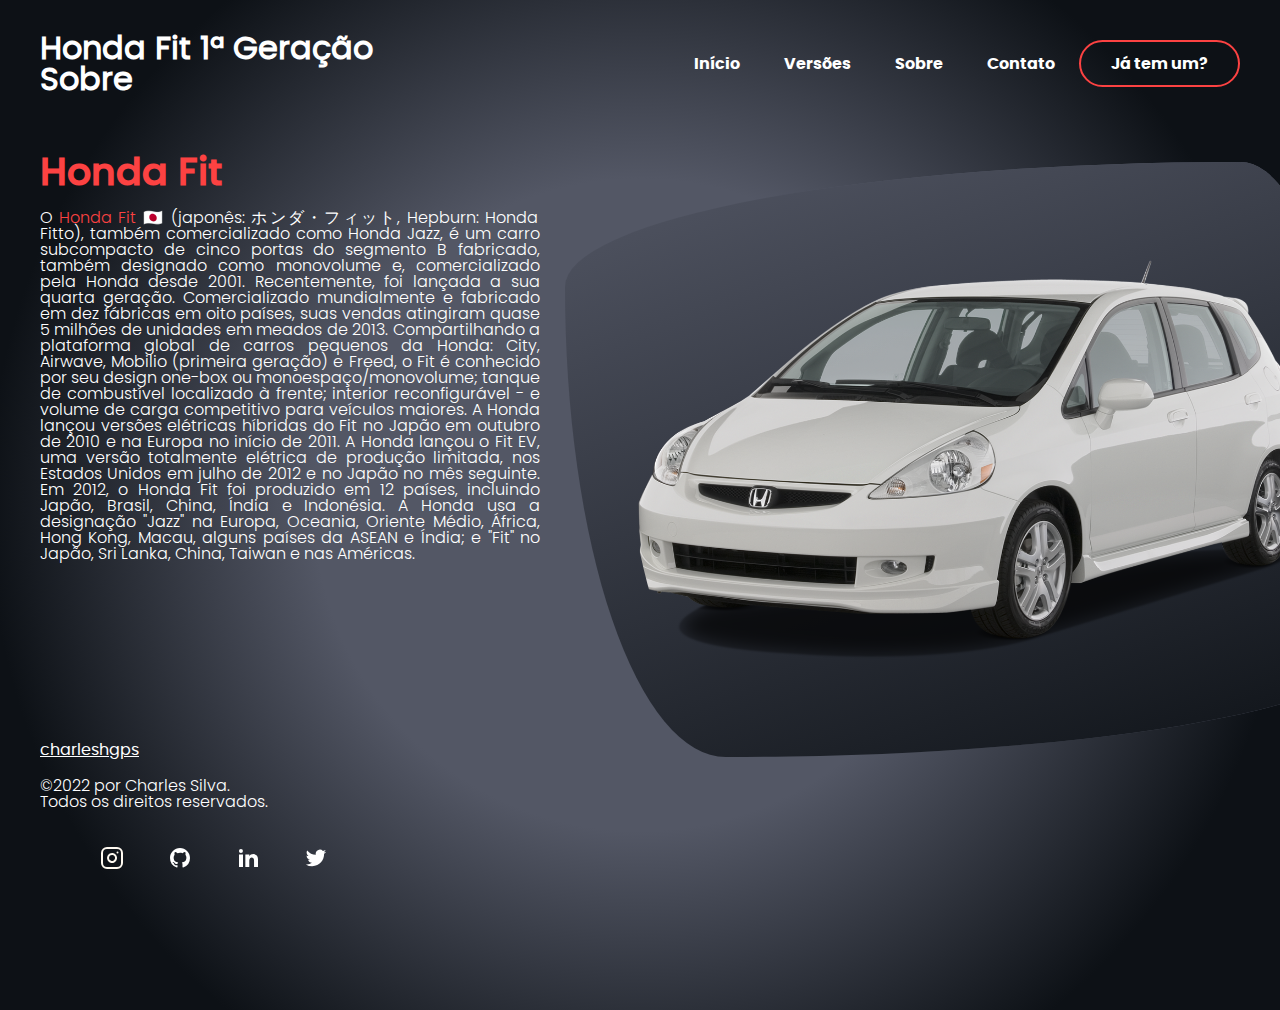
<file: components/html/sobre.html>
<!DOCTYPE html>
<html lang="en">
<head>
    <meta charset="UTF-8">
    <meta http-equiv="X-UA-Compatible" content="IE=edge">
    <meta name="viewport" content="width=device-width, initial-scale=1.0">
    <link rel="icon" href="/components/images/logo-honda-vermelho.png">
    <link rel="stylesheet" href="/styles/style.css">
    <link rel="stylesheet" href="/styles/fonts.css">
    <link rel="stylesheet" href="/styles/media.css">
    <title> Landing Page || Honda Fit</title>
</head>
<body>
    <header>
        <div id="title">
            <h1>Honda Fit 1ª Geração</h1>
            <h1>Sobre</h1>
        </div>
        <ul>
            <a href="/index.html"><li>Início</li></a>
            <a href="/components/html/versoes.html"><li>Versões</li></a>
            <a href="/components/html/sobre.html"><li>Sobre</li></a>
            <a href="/components/html/contato.html"><li>Contato</li></a>
            <a href="https://www.olx.com.br/brasil?q=Honda%20Fit%201%C2%AA%20Gera%C3%A7%C3%A3o" target="_blank" id="buy"><li>Já tem um?</li></a>
        </ul>
    </header>
    <main>
        <aside>
            <h2><span> Honda Fit</span></h2>
            <p align="justify" >O <span> Honda Fit &#x1F1EF;&#x1F1F5; </span> (japonês: ホンダ・フィット, Hepburn: Honda Fitto), também comercializado como Honda Jazz, é um carro subcompacto de cinco portas do segmento B fabricado, também designado como monovolume e, comercializado pela Honda desde 2001. Recentemente, foi lançada a sua quarta geração. Comercializado mundialmente e fabricado em dez fábricas em oito países, suas vendas atingiram quase 5 milhões de unidades em meados de 2013. Compartilhando a plataforma global de carros pequenos da Honda: City, Airwave, Mobilio (primeira geração) e Freed, o Fit é conhecido por seu design one-box ou monoespaço/monovolume; tanque de combustível localizado à frente; interior reconfigurável - e volume de carga competitivo para veículos maiores. A Honda lançou versões elétricas híbridas do Fit no Japão em outubro de 2010 e na Europa no início de 2011. A Honda lançou o Fit EV, uma versão totalmente elétrica de produção limitada, nos Estados Unidos em julho de 2012 e no Japão no mês seguinte. Em 2012, o Honda Fit foi produzido em 12 países, incluindo Japão, Brasil, China, Índia e Indonésia. A Honda usa a designação "Jazz" na Europa, Oceania, Oriente Médio, África, Hong Kong, Macau, alguns países da ASEAN e Índia; e "Fit" no Japão, Sri Lanka, China, Taiwan e nas Américas.</p>
        </aside>
        <article>
            <img src="/components/images/honda-fit-branco-2007.png" alt="honda-fit-branco-2007">
        </article>
    </main>
</body>
<footer>
    <div class="wrapper">
      <div class="col-a">
        <a class="logo" href="#home"> charleshgps </a>

        <p>
          ©2022 por Charles Silva. <br />
          Todos os direitos reservados.
        </p>
      </div>

      <div class="col-b">
        <ul class="social-links">
          <li>
            <a href="https://www.instagram.com/charles_hgps/" title="Instagram" target="_blank"><svg width="24"
                height="24" viewBox="0 0 24 24" fill="none" xmlns="http://www.w3.org/2000/svg">
                <path
                  d="M17 1.99997H7C4.23858 1.99997 2 4.23855 2 6.99997V17C2 19.7614 4.23858 22 7 22H17C19.7614 22 22 19.7614 22 17V6.99997C22 4.23855 19.7614 1.99997 17 1.99997Z"
                  stroke="#FFFAF1" stroke-width="2" stroke-linecap="round" stroke-linejoin="round" />
                <path
                  d="M15.9997 11.3701C16.1231 12.2023 15.981 13.0523 15.5935 13.7991C15.206 14.5459 14.5929 15.1515 13.8413 15.5297C13.0898 15.908 12.2382 16.0397 11.4075 15.906C10.5768 15.7723 9.80947 15.3801 9.21455 14.7852C8.61962 14.1903 8.22744 13.4229 8.09377 12.5923C7.96011 11.7616 8.09177 10.91 8.47003 10.1584C8.84829 9.40691 9.45389 8.7938 10.2007 8.4063C10.9475 8.0188 11.7975 7.87665 12.6297 8.00006C13.4786 8.12594 14.2646 8.52152 14.8714 9.12836C15.4782 9.73521 15.8738 10.5211 15.9997 11.3701Z"
                  stroke="#FFFAF1" stroke-width="2" stroke-linecap="round" stroke-linejoin="round" />
                <path d="M17.5 6.49997H17.51" stroke="#FFFAF1" stroke-width="2" stroke-linecap="round"
                  stroke-linejoin="round" />
              </svg>
            </a>
          </li>
          <li>
            <a href="https://github.com/charleshgps" title="Github" target="_blank"><svg
                xmlns="http://www.w3.org/2000/svg" viewBox="0 0 24 24" width="24" height="24">
                <path fill="none" d="M0 0h24v24H0z" />
                <path
                  d="M12 2C6.475 2 2 6.475 2 12a9.994 9.994 0 0 0 6.838 9.488c.5.087.687-.213.687-.476 0-.237-.013-1.024-.013-1.862-2.512.463-3.162-.612-3.362-1.175-.113-.288-.6-1.175-1.025-1.413-.35-.187-.85-.65-.013-.662.788-.013 1.35.725 1.538 1.025.9 1.512 2.338 1.087 2.912.825.088-.65.35-1.087.638-1.337-2.225-.25-4.55-1.113-4.55-4.938 0-1.088.387-1.987 1.025-2.688-.1-.25-.45-1.275.1-2.65 0 0 .837-.262 2.75 1.026a9.28 9.28 0 0 1 2.5-.338c.85 0 1.7.112 2.5.337 1.912-1.3 2.75-1.024 2.75-1.024.55 1.375.2 2.4.1 2.65.637.7 1.025 1.587 1.025 2.687 0 3.838-2.337 4.688-4.562 4.938.362.312.675.912.675 1.85 0 1.337-.013 2.412-.013 2.75 0 .262.188.574.688.474A10.016 10.016 0 0 0 22 12c0-5.525-4.475-10-10-10z"
                  fill="rgba(255,255,255,1)" />
              </svg>
            </a>
          </li>
          <li>
            <a href="https://www.linkedin.com/in/charles-humberto-garcia-de-paula-silva-1693a4b6/" title="LinkedIn"
              target="_blank"><svg xmlns="http://www.w3.org/2000/svg" viewBox="0 0 24 24" width="24" height="24">
                <path fill="none" d="M0 0h24v24H0z" />
                <path
                  d="M6.94 5a2 2 0 1 1-4-.002 2 2 0 0 1 4 .002zM7 8.48H3V21h4V8.48zm6.32 0H9.34V21h3.94v-6.57c0-3.66 4.77-4 4.77 0V21H22v-7.93c0-6.17-7.06-5.94-8.72-2.91l.04-1.68z"
                  fill="rgba(255,255,255,1)" />
              </svg>
            </a>
          </li>
          <li>
            <a href="https://twitter.com/Charles65589416" title="Twitter" target="_blank"><svg
                xmlns="http://www.w3.org/2000/svg" viewBox="0 0 24 24" width="24" height="24">
                <path fill="none" d="M0 0h24v24H0z" />
                <path
                  d="M22.162 5.656a8.384 8.384 0 0 1-2.402.658A4.196 4.196 0 0 0 21.6 4c-.82.488-1.719.83-2.656 1.015a4.182 4.182 0 0 0-7.126 3.814 11.874 11.874 0 0 1-8.62-4.37 4.168 4.168 0 0 0-.566 2.103c0 1.45.738 2.731 1.86 3.481a4.168 4.168 0 0 1-1.894-.523v.052a4.185 4.185 0 0 0 3.355 4.101 4.21 4.21 0 0 1-1.89.072A4.185 4.185 0 0 0 7.97 16.65a8.394 8.394 0 0 1-6.191 1.732 11.83 11.83 0 0 0 6.41 1.88c7.693 0 11.9-6.373 11.9-11.9 0-.18-.005-.362-.013-.54a8.496 8.496 0 0 0 2.087-2.165z"
                  fill="rgba(255,255,255,1)" />
              </svg>
            </a>
          </li>
        </ul>
      </div>
    </div>
  </footer>
</html>
</file>
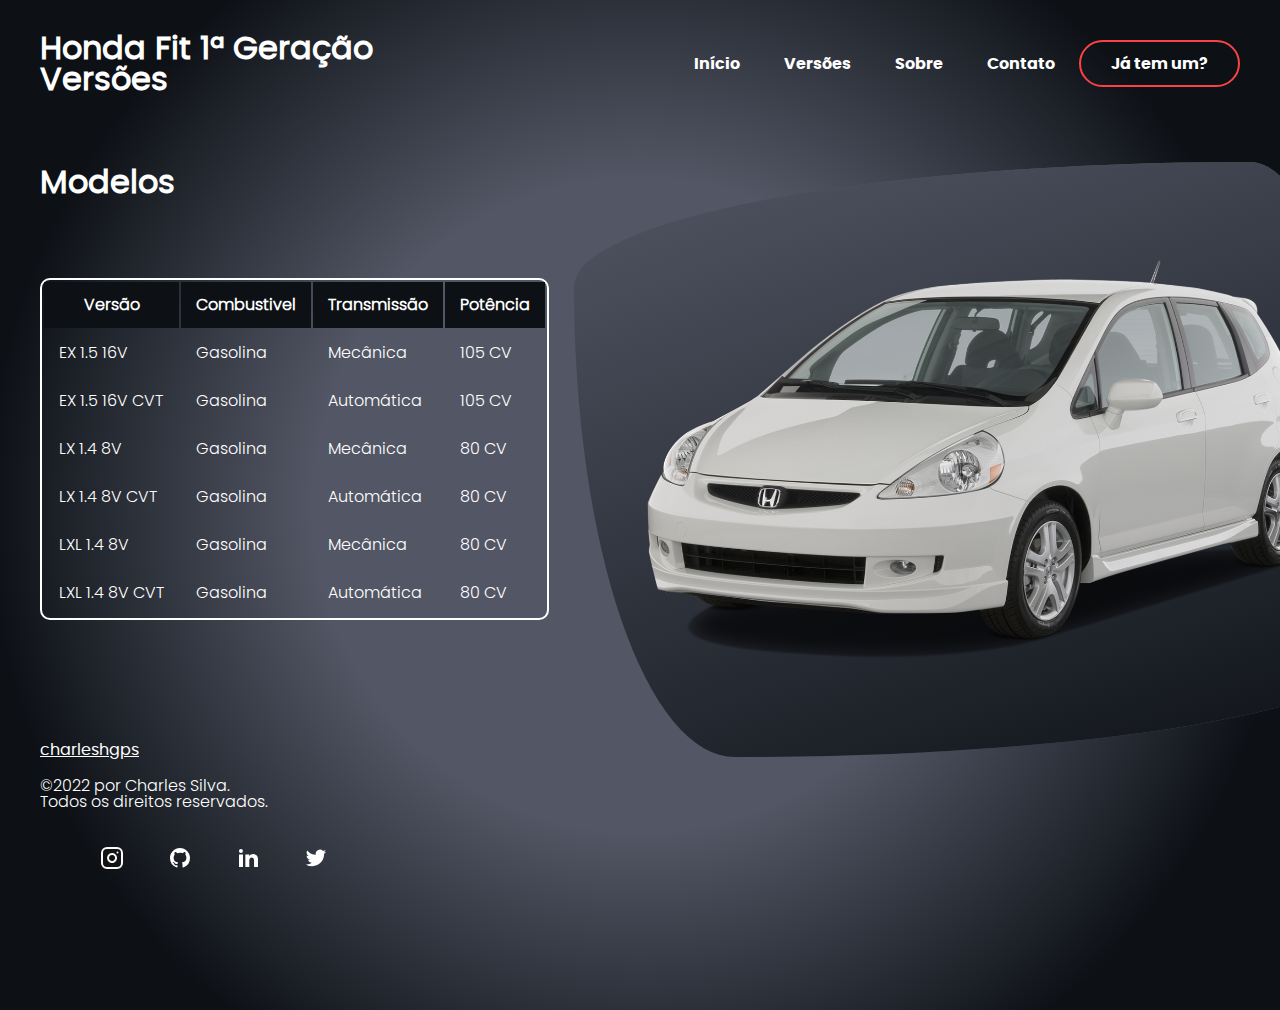
<file: components/html/versoes.html>
<!DOCTYPE html>
<html lang="en">

<head>
  <meta charset="UTF-8">
  <meta http-equiv="X-UA-Compatible" content="IE=edge">
  <meta name="viewport" content="width=device-width, initial-scale=1.0">
  <link rel="icon" href="/components/images/logo-honda-vermelho.png">
  <link rel="stylesheet" href="/styles/style.css">
  <link rel="stylesheet" href="/styles/fonts.css">
  <link rel="stylesheet" href="/styles/media.css">
  <title> Landing Page || Honda Fit</title>
</head>

<body>
  <header>
    <div id="title">
      <h1>Honda Fit 1ª Geração</h1>
      <h1>Versões</h1>
    </div>
    <ul>
      <a href="/index.html"><li>Início</li></a>
      <a href="/components/html/versoes.html"><li>Versões</li></a>
      <a href="/components/html/sobre.html"><li>Sobre</li></a>
      <a href="/components/html/contato.html"><li>Contato</li></a>
      <a href="https://www.olx.com.br/brasil?q=Honda%20Fit%201%C2%AA%20Gera%C3%A7%C3%A3o" target="_blank" id="buy"><li>Já tem um?</li></a>
    </ul>
  </header>
  <main>
    <aside>
      <h1>Modelos</h1><br><br>
      <table>
        <thead>
          <th>Versão</th>
          <th>Combustivel</th>
          <th>Transmissão</th>
          <th>Potência</th>
        </thead>
        <tr>
          <td id="table-line"> EX 1.5 16V </td>
          <td id="table-line"> Gasolina </td>
          <td id="table-line"> Mecânica </td>
          <td id="table-line"> 105 CV </td>
        </tr>
        <tr id="table-colun">
          <td id="table-line"> EX 1.5 16V CVT </td>
          <td id="table-line"> Gasolina </td>
          <td id="table-line"> Automática </td>
          <td id="table-line"> 105 CV </td>
        </tr>
        <tr id="table-colun">
          <td id="table-line"> LX 1.4 8V </td>
          <td id="table-line"> Gasolina </td>
          <td id="table-line"> Mecânica </td>
          <td id="table-line"> 80 CV </td>
        </tr>
        <tr id="table-colun">
          <td id="table-line"> LX 1.4 8V CVT </td>
          <td id="table-line"> Gasolina </td>
          <td id="table-line"> Automática </td>
          <td id="table-line"> 80 CV </td>
        </tr>
        <tr>
          <td id="table-line"> LXL 1.4 8V </td>
          <td id="table-line"> Gasolina </td>
          <td id="table-line"> Mecânica </td>
          <td id="table-line"> 80 CV </td>
        </tr>
        <tr>
          <td id="table-line"> LXL 1.4 8V CVT </td>
          <td id="table-line"> Gasolina </td>
          <td id="table-line"> Automática </td>
          <td id="table-line"> 80 CV </td>
        </tr>
      </table>
    </aside>
    <article>
      <img src="/components/images/honda-fit-branco-2007.png" alt="honda-fit-branco-2007">
    </article>
  </main>

</body>
<footer>
  <div class="wrapper">
    <div class="col-a">
      <a class="logo" href="#home"> charleshgps </a>

      <p>
        ©2022 por Charles Silva. <br />
        Todos os direitos reservados.
      </p>
    </div>

    <div class="col-b">
      <ul class="social-links">
        <li>
          <a href="https://www.instagram.com/charles_hgps/" title="Instagram" target="_blank"><svg width="24"
              height="24" viewBox="0 0 24 24" fill="none" xmlns="http://www.w3.org/2000/svg">
              <path
                d="M17 1.99997H7C4.23858 1.99997 2 4.23855 2 6.99997V17C2 19.7614 4.23858 22 7 22H17C19.7614 22 22 19.7614 22 17V6.99997C22 4.23855 19.7614 1.99997 17 1.99997Z"
                stroke="#FFFAF1" stroke-width="2" stroke-linecap="round" stroke-linejoin="round" />
              <path
                d="M15.9997 11.3701C16.1231 12.2023 15.981 13.0523 15.5935 13.7991C15.206 14.5459 14.5929 15.1515 13.8413 15.5297C13.0898 15.908 12.2382 16.0397 11.4075 15.906C10.5768 15.7723 9.80947 15.3801 9.21455 14.7852C8.61962 14.1903 8.22744 13.4229 8.09377 12.5923C7.96011 11.7616 8.09177 10.91 8.47003 10.1584C8.84829 9.40691 9.45389 8.7938 10.2007 8.4063C10.9475 8.0188 11.7975 7.87665 12.6297 8.00006C13.4786 8.12594 14.2646 8.52152 14.8714 9.12836C15.4782 9.73521 15.8738 10.5211 15.9997 11.3701Z"
                stroke="#FFFAF1" stroke-width="2" stroke-linecap="round" stroke-linejoin="round" />
              <path d="M17.5 6.49997H17.51" stroke="#FFFAF1" stroke-width="2" stroke-linecap="round"
                stroke-linejoin="round" />
            </svg>
          </a>
        </li>
        <li>
          <a href="https://github.com/charleshgps" title="Github" target="_blank"><svg
              xmlns="http://www.w3.org/2000/svg" viewBox="0 0 24 24" width="24" height="24">
              <path fill="none" d="M0 0h24v24H0z" />
              <path
                d="M12 2C6.475 2 2 6.475 2 12a9.994 9.994 0 0 0 6.838 9.488c.5.087.687-.213.687-.476 0-.237-.013-1.024-.013-1.862-2.512.463-3.162-.612-3.362-1.175-.113-.288-.6-1.175-1.025-1.413-.35-.187-.85-.65-.013-.662.788-.013 1.35.725 1.538 1.025.9 1.512 2.338 1.087 2.912.825.088-.65.35-1.087.638-1.337-2.225-.25-4.55-1.113-4.55-4.938 0-1.088.387-1.987 1.025-2.688-.1-.25-.45-1.275.1-2.65 0 0 .837-.262 2.75 1.026a9.28 9.28 0 0 1 2.5-.338c.85 0 1.7.112 2.5.337 1.912-1.3 2.75-1.024 2.75-1.024.55 1.375.2 2.4.1 2.65.637.7 1.025 1.587 1.025 2.687 0 3.838-2.337 4.688-4.562 4.938.362.312.675.912.675 1.85 0 1.337-.013 2.412-.013 2.75 0 .262.188.574.688.474A10.016 10.016 0 0 0 22 12c0-5.525-4.475-10-10-10z"
                fill="rgba(255,255,255,1)" />
            </svg>
          </a>
        </li>
        <li>
          <a href="https://www.linkedin.com/in/charles-humberto-garcia-de-paula-silva-1693a4b6/" title="LinkedIn"
            target="_blank"><svg xmlns="http://www.w3.org/2000/svg" viewBox="0 0 24 24" width="24" height="24">
              <path fill="none" d="M0 0h24v24H0z" />
              <path
                d="M6.94 5a2 2 0 1 1-4-.002 2 2 0 0 1 4 .002zM7 8.48H3V21h4V8.48zm6.32 0H9.34V21h3.94v-6.57c0-3.66 4.77-4 4.77 0V21H22v-7.93c0-6.17-7.06-5.94-8.72-2.91l.04-1.68z"
                fill="rgba(255,255,255,1)" />
            </svg>
          </a>
        </li>
        <li>
          <a href="https://twitter.com/Charles65589416" title="Twitter" target="_blank"><svg
              xmlns="http://www.w3.org/2000/svg" viewBox="0 0 24 24" width="24" height="24">
              <path fill="none" d="M0 0h24v24H0z" />
              <path
                d="M22.162 5.656a8.384 8.384 0 0 1-2.402.658A4.196 4.196 0 0 0 21.6 4c-.82.488-1.719.83-2.656 1.015a4.182 4.182 0 0 0-7.126 3.814 11.874 11.874 0 0 1-8.62-4.37 4.168 4.168 0 0 0-.566 2.103c0 1.45.738 2.731 1.86 3.481a4.168 4.168 0 0 1-1.894-.523v.052a4.185 4.185 0 0 0 3.355 4.101 4.21 4.21 0 0 1-1.89.072A4.185 4.185 0 0 0 7.97 16.65a8.394 8.394 0 0 1-6.191 1.732 11.83 11.83 0 0 0 6.41 1.88c7.693 0 11.9-6.373 11.9-11.9 0-.18-.005-.362-.013-.54a8.496 8.496 0 0 0 2.087-2.165z"
                fill="rgba(255,255,255,1)" />
            </svg>
          </a>
        </li>
      </ul>
    </div>
  </div>
</footer>

</html>
</file>
<file: styles/style.css>
body {
    background: rgb(83, 87, 101);
    background: radial-gradient(circle, #535765 010%, #535765 40%, #0d1116 80%);
    background-repeat: space;
    color: #ffffff;
    font-family: poppinsregular;
    max-width: 1200px;
    margin: 0 auto;
    padding: 15px;
    height: 980px;
    width: auto;
}

header {
    display: flex;
    flex-direction: row;
    justify-content: space-between;
    align-items: center;
}

#title {
    flex-direction: column;
    line-height: 10px;
}

li {
    display: inline-block;
    margin: 20px;
    font-family: poppinsbold;
}

a {
    color: #ffffff;
}

a:hover {
    color: #fc4242;
    transition: 0.5s all;
}

#buy {
    border: 2px solid #fc4242;
    padding: 10px;
    border-radius: 25px;
}

#buy:hover {
    background-color: #fc4242;
    color: #ffffff;
    transition: 0.5s all;
}

h1 {
    font-weight: 200px;
}

main {
    display: flex;
    flex-direction: row;
    margin-top: 25px;
}

h2 {
    width: 380px;
    font-size: 38px;
    line-height: 10px;
    font-family: poppinsmedium;
}

span {
    color: #fc4242;
}

p {
    line-height: 16px;
    max-width: 500px;
    font-family: poppinslight;
}

img {
    padding: 50px;
    position: absolute;
    width: 55%;
    height: 55%;
    background-color: #535765;
    background-image: linear-gradient(160deg, #535765 0%, #0d1116 100%);
    border-radius: 84% 16% 80% 20% / 21% 82% 18% 79%;
    
}

form {
    display: flex;
    flex-direction: column;
    width: 70%;
    align-items: center;
}

form [type="submit"] {
    height: 50px;
    width: 50%;
    background-color: #fc4242;
    color: #ffffff;
    font-weight: bold;
}

form [type="submit"]:hover {
    cursor: pointer;
}

article {
    height: 550px;
    padding: 25px;
}

input {
    margin-top: 20px;
    height: 20px;
    padding: 15px;
    border-radius: 20px;
    border: none;
    font-size: 15px;
}

th,
td {
    border: 0px solid;
    border-collapse: collapse;
    font-family: poppinslight;
    padding: 15px;
    align-items: center;
}

table {
    border: 2px solid;
    border-radius: 10px;
}

thead {
    padding: 25px;
    background-color: #0d1116;
}

footer {
    align-self: center;
}
</file>
<file: styles/fonts.css>
@font-face {
    font-family: 'poppinsblack';
    src: url('../components/fonts/poppins-black-webfont.woff2') format('woff2'),
         url('../components/fonts/poppins-black-webfont.woff') format('woff');
    font-weight: normal;
    font-style: normal;
  
  }
  
  
  
  
  @font-face {
    font-family: 'poppinsbold';
    src: url('../components/fonts/poppins-bold-webfont.woff2') format('woff2'),
         url('../components/fonts/poppins-bold-webfont.woff') format('woff');
    font-weight: normal;
    font-style: normal;
  
  }
  
  
  @font-face {
    font-family: 'poppinslight';
    src: url('../components/fonts/poppins-light-webfont.woff2') format('woff2'),
         url('../components/fonts/poppins-light-webfont.woff') format('woff');
    font-weight: normal;
    font-style: normal;
  
  }
  
  
  @font-face {
    font-family: 'poppinsmedium';
    src: url('../components/fonts/poppins-medium-webfont.woff2') format('woff2'),
         url('../components/fonts/poppins-medium-webfont.woff') format('woff');
    font-weight: normal;
    font-style: normal;
  
  }
  
  @font-face {
    font-family: 'poppinsregular';
    src: url('../components/fonts/poppins-regular-webfont.woff2') format('woff2'),
         url('../components/fonts/poppins-regular-webfont.woff') format('woff');
    font-weight: normal;
    font-style: normal;
  
  }
  
  @font-face {
    font-family: 'poppinssemibold';
    src: url('../components/fonts/poppins-semibold-webfont.woff2') format('woff2'),
         url('../components/fonts/poppins-semibold-webfont.woff') format('woff');
    font-weight: normal;
    font-style: normal;
  
  }
</file>
<file: styles/media.css>
@media screen and (max-width:760px) {
    header {
        flex-direction: column;
    }

    maim {
        flex-direction: column;
    }

    h2 {
        font-size: 24px;
        align-self: center;
    }

    form {
        margin: 0 auto;
        width: 100%;
    }

    input {
        align-self: center;
    }

    img {
        display: 240px;
        display: none;
    }

    ul{
        text-align: center;
    }

}
</file>
<file: components/fonts/stylesheet.css>
/*! Generated by Font Squirrel (https://www.fontsquirrel.com) on May 19, 2021 */



@font-face {
    font-family: 'poppinsblack';
    src: url('poppins-black-webfont.woff2') format('woff2'),
         url('poppins-black-webfont.woff') format('woff');
    font-weight: normal;
    font-style: normal;

}




@font-face {
    font-family: 'poppinsbold';
    src: url('poppins-bold-webfont.woff2') format('woff2'),
         url('poppins-bold-webfont.woff') format('woff');
    font-weight: normal;
    font-style: normal;

}




@font-face {
    font-family: 'poppinslight';
    src: url('poppins-light-webfont.woff2') format('woff2'),
         url('poppins-light-webfont.woff') format('woff');
    font-weight: normal;
    font-style: normal;

}




@font-face {
    font-family: 'poppinsmedium';
    src: url('poppins-medium-webfont.woff2') format('woff2'),
         url('poppins-medium-webfont.woff') format('woff');
    font-weight: normal;
    font-style: normal;

}




@font-face {
    font-family: 'poppinsregular';
    src: url('poppins-regular-webfont.woff2') format('woff2'),
         url('poppins-regular-webfont.woff') format('woff');
    font-weight: normal;
    font-style: normal;

}




@font-face {
    font-family: 'poppinssemibold';
    src: url('poppins-semibold-webfont.woff2') format('woff2'),
         url('poppins-semibold-webfont.woff') format('woff');
    font-weight: normal;
    font-style: normal;

}
</file>
<file: components/fonts/specimen_files/specimen_stylesheet.css>
@import url('grid_12-825-55-15.css');

/*  
	CSS Reset by Eric Meyer - Released under Public Domain
    http://meyerweb.com/eric/tools/css/reset/
*/
html, body, div, span, applet, object, iframe,
h1, h2, h3, h4, h5, h6, p, blockquote, pre,
a, abbr, acronym, address, big, cite, code,
del, dfn, em, font, img, ins, kbd, q, s, samp,
small, strike, strong, sub, sup, tt, var,
b, u, i, center, dl, dt, dd, ol, ul, li,
fieldset, form, label, legend, table, 
caption, tbody, tfoot, thead, tr, th, td 
                  {margin: 0;padding: 0;border: 0;outline: 0;
                  font-size: 100%;vertical-align: baseline;
                  background: transparent;}
body              {line-height: 1;}
ol, ul            {list-style: none;}
blockquote, q     {quotes: none;}
blockquote:before, blockquote:after,
q:before, q:after {content: '';	content: none;}
:focus            {outline: 0;}
ins               {text-decoration: none;}
del               {text-decoration: line-through;}
table             {border-collapse: collapse;border-spacing: 0;}




body {
	color: #000;
	background-color: #dcdcdc;
}

a {
	text-decoration: none;
	color: #1883ba;
}

h1{
	font-size: 32px;
	font-weight: normal;
	font-style: normal;
	margin-bottom: 18px;
}

h2{
	font-size: 18px;
}

#container {
	width: 865px;
	margin: 0px auto;
}


#header {
	padding: 20px;
	font-size: 36px;
	background-color: #000;
	color: #fff;
}

#header span {
	color: #666;
}
#main_content {
	background-color: #fff;
	padding: 60px 20px 20px;
}


#footer p {
	margin: 0;
	padding-top: 10px;
	padding-bottom: 50px;
	color: #333;
	font: 10px Arial, sans-serif;
}

.tabs {
	width: 100%;
	height: 31px;
	background-color: #444;
}
.tabs li {
	float:  left;
	margin: 0;
	overflow: hidden;
	background-color: #444;
}
.tabs li a {
	display: block;
	color: #fff;
	text-decoration: none;
	font: bold 11px/11px 'Arial';
	text-transform: uppercase;
	padding: 10px 15px;
	border-right: 1px solid #fff;
}

.tabs li a:hover {
		background-color: #00b3ff;

}

.tabs li.active a {
	color:  #000;
	background-color: #fff;
}



div.huge {
	
	font-size: 300px;
	line-height: 1em;
	padding: 0;
	letter-spacing: -.02em;
	overflow: hidden;
}
div.glyph_range {
	font-size: 72px;
	line-height: 1.1em;
}

.size10{ font-size: 10px; }
.size11{ font-size: 11px; }
.size12{ font-size: 12px; }
.size13{ font-size: 13px; }
.size14{ font-size: 14px; }
.size16{ font-size: 16px; }
.size18{ font-size: 18px; }
.size20{ font-size: 20px; }
.size24{ font-size: 24px; }
.size30{ font-size: 30px; }
.size36{ font-size: 36px; }
.size48{ font-size: 48px; }
.size60{ font-size: 60px; }
.size72{ font-size: 72px; }
.size90{ font-size: 90px; }


.psample_row1 {	height: 120px;}
.psample_row1 {	height: 120px;}
.psample_row2 {	height: 160px;}
.psample_row3 {	height: 160px;}
.psample_row4 {	height: 160px;}

.psample {
	overflow: hidden;
	position: relative;
}
.psample p {
	line-height: 1.3em;
	display: block;
	overflow: hidden;
	margin: 0;
}

.psample span {
	margin-right: .5em;
}

.white_blend {
	width: 100%;
	height: 61px;
	background-image: url([data-uri]);
	position: absolute;
	bottom: 0;
}
.black_blend {
	width: 100%;
	height: 61px;
	background-image: url([data-uri]);
	position: absolute;
	bottom: 0;
}
.fullreverse {
	background:  #000 !important;
	color:  #fff !important;
	margin-left: -20px;
	padding-left: 20px;
	margin-right: -20px;
	padding-right: 20px;
	padding: 20px;
	margin-bottom:0;
}


.sample_table td {
	padding-top: 3px;
	padding-bottom:5px;
	padding-left: 5px;
	vertical-align: middle;
	line-height: 1.2em;
}

.sample_table td:first-child {
	background-color: #eee;
	text-align: right;
	padding-right: 5px;
	padding-left: 0;
	padding: 5px;
	font: 11px/12px "Courier New", Courier, mono;
}

code {
	white-space: pre;
	background-color: #eee;
	display: block;
	padding: 10px;
	margin-bottom: 18px;
	overflow: auto;
}


.bottom,.last 	{margin-bottom:0 !important; padding-bottom:0 !important;}

.box  { 
  padding: 18px; 
  margin-bottom: 18px; 
  background: #eee; 
}

.reverse,.reversed { background:  #000 !important;color:  #fff !important; border: none !important;}

#bodycomparison {
	position: relative;
	overflow: hidden;
	font-size: 72px;
	height: 90px;
	white-space: nowrap;
}

#bodycomparison div{
	font-size: 72px;
	line-height: 90px;
	display: inline;
	margin: 0 15px 0 0;
	padding: 0;
}

#bodycomparison div span{
	font: 10px Arial;
	position: absolute;
	left: 0;
}
#xheight {
	float: none;
	position: absolute;
	color: #d9f3ff;
	font-size: 72px;
	line-height: 90px;
}

.fontbody {
 position: relative;
}
.arialbody{
	font-family: Arial;
	position: relative;
}
.verdanabody{
	font-family: Verdana;
	position: relative;
}
.georgiabody{
	font-family: Georgia;
	position: relative;
}

/* @group Layout page
 */

#layout h1 {
	font-size: 36px;
	line-height: 42px;
	font-weight: normal;
	font-style: normal;
}

#layout h2 {
	font-size: 24px;
	line-height: 23px;
	font-weight: normal;
	font-style: normal;
}

#layout h3 {
	font-size: 22px;
	line-height: 1.4em;
	margin-top: 1em;
	font-weight: normal;
	font-style: normal;
}


#layout p.byline {
	font-size: 12px;
	margin-top: 18px;
	line-height: 12px;
	margin-bottom: 0;
}
#layout p {
	font-size: 14px;
	line-height: 21px;
	margin-bottom: .5em;
}

#layout p.large{
	font-size: 18px;
	line-height: 26px;
}

#layout .sidebar p{
	font-size: 12px;
	line-height: 1.4em;
}

#layout p.caption {
	font-size: 10px;
	margin-top: -16px;
	margin-bottom: 18px;
}

/* @end */

/* @group Glyphs */

#glyph_chart div{
	background-color: #d9f3ff;
	color: black;
	float: left;
	font-size: 36px;
	height: 1.2em;
	line-height: 1.2em;
	margin-bottom: 1px;
	margin-right: 1px;
	text-align: center;
	width: 1.2em;
	position: relative;
	padding: .6em .2em .2em;
}

#glyph_chart div p {
	position: absolute;
	left: 0;
	top: 0;
	display: block;
	text-align: center;
	font: bold 9px Arial, sans-serif;
	background-color: #3a768f;
	width: 100%;
	color: #fff;
	padding: 2px 0;
}


#glyphs h1 {
	font-family: Arial, sans-serif;
}
/* @end */

/* @group Installing */

#installing {
	font: 13px Arial, sans-serif;
}

#installing p,
#glyphs p{
	line-height: 1.2em;
	margin-bottom: 18px;
	font: 13px Arial, sans-serif;
}



#installing h3{
	font-size: 15px;
	margin-top: 18px;
}

/* @end */

#rendering h1 {
	font-family: Arial, sans-serif;
}
.render_table td {
	font: 11px "Courier New", Courier, mono;
	vertical-align: middle;
}
</file>
